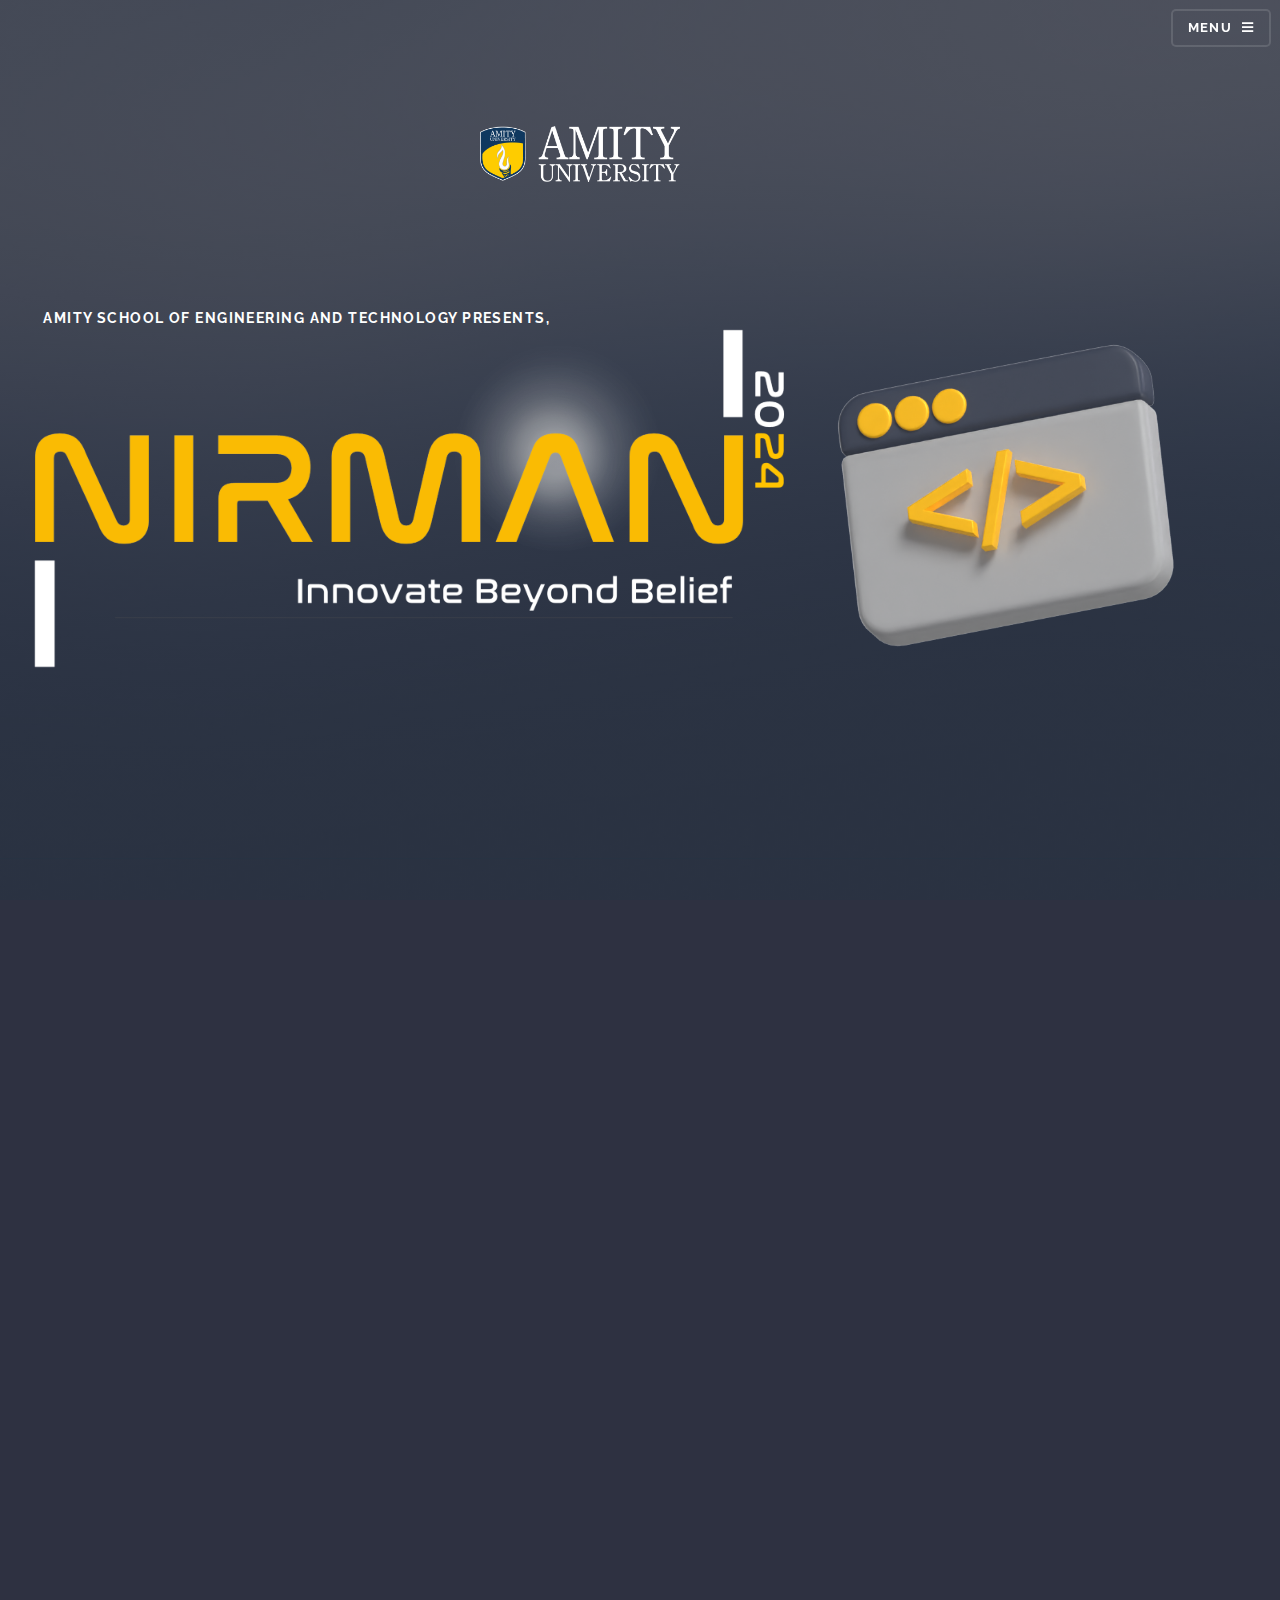
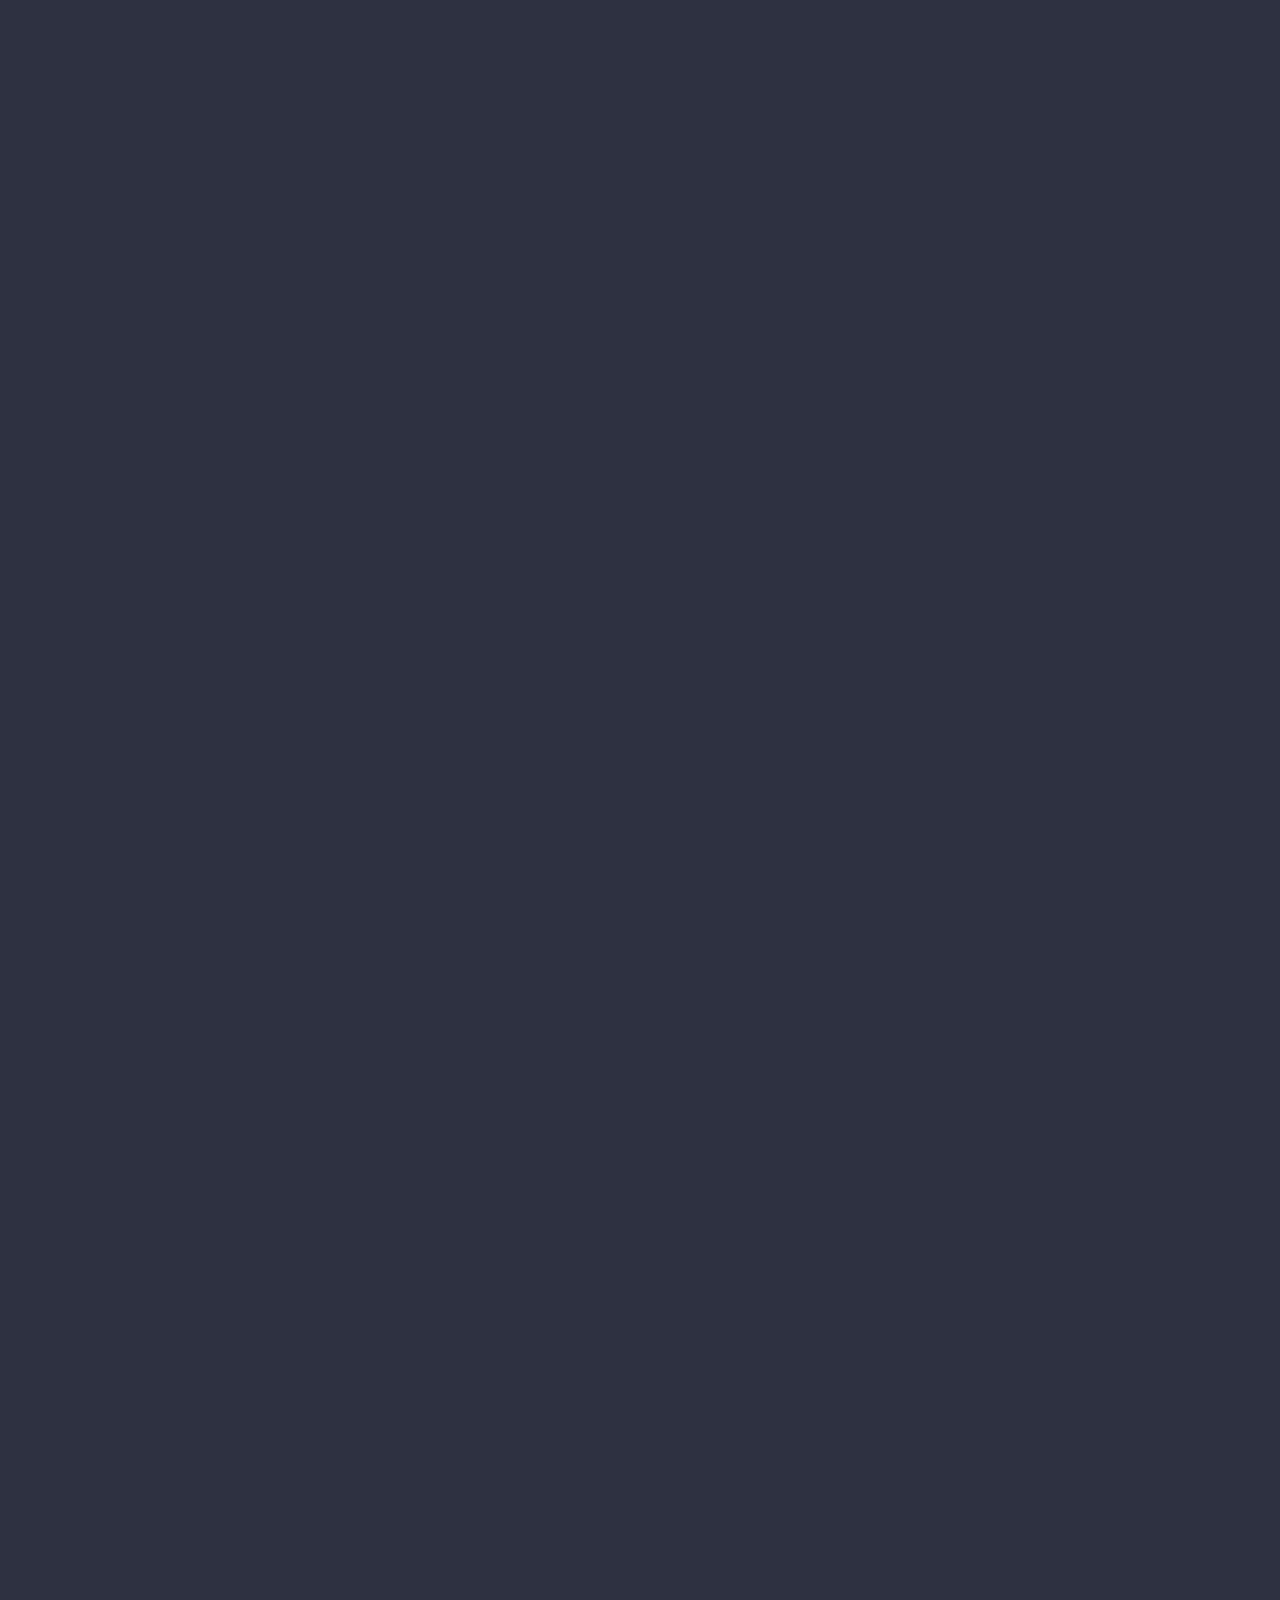
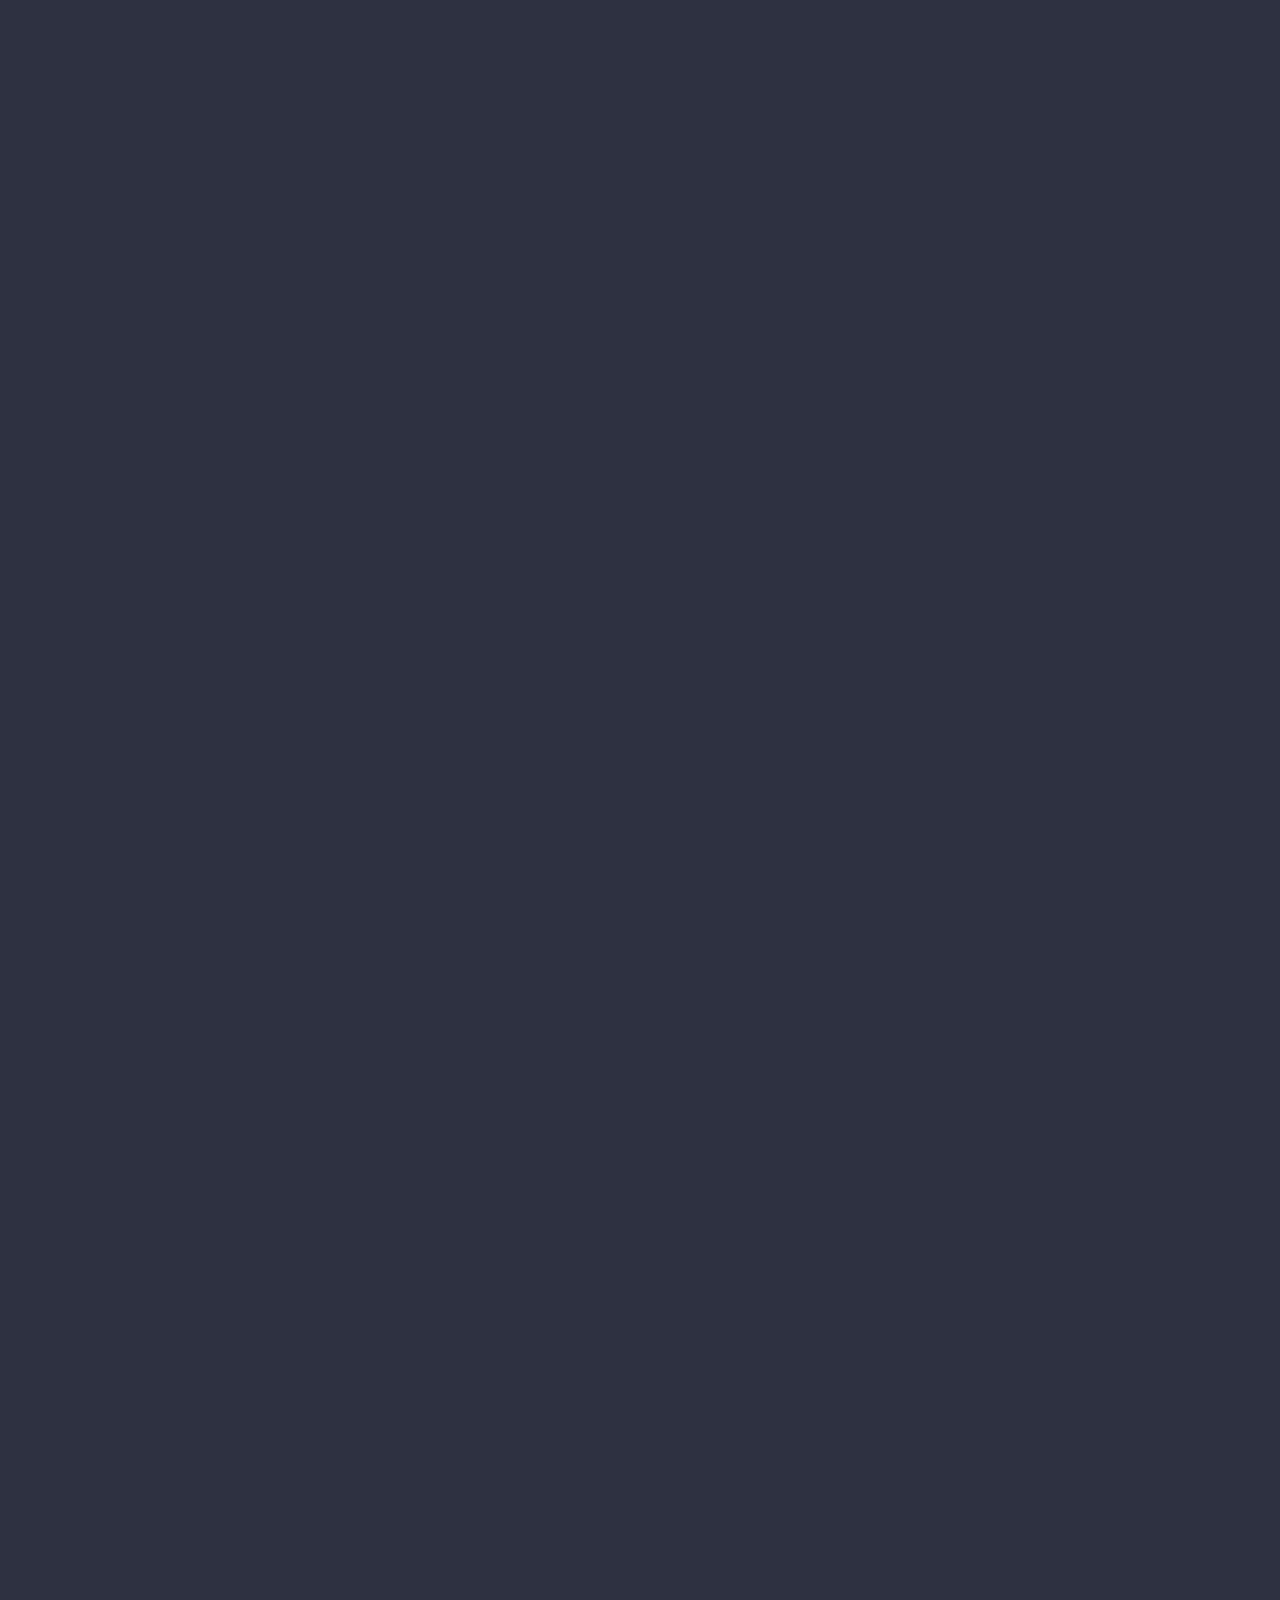
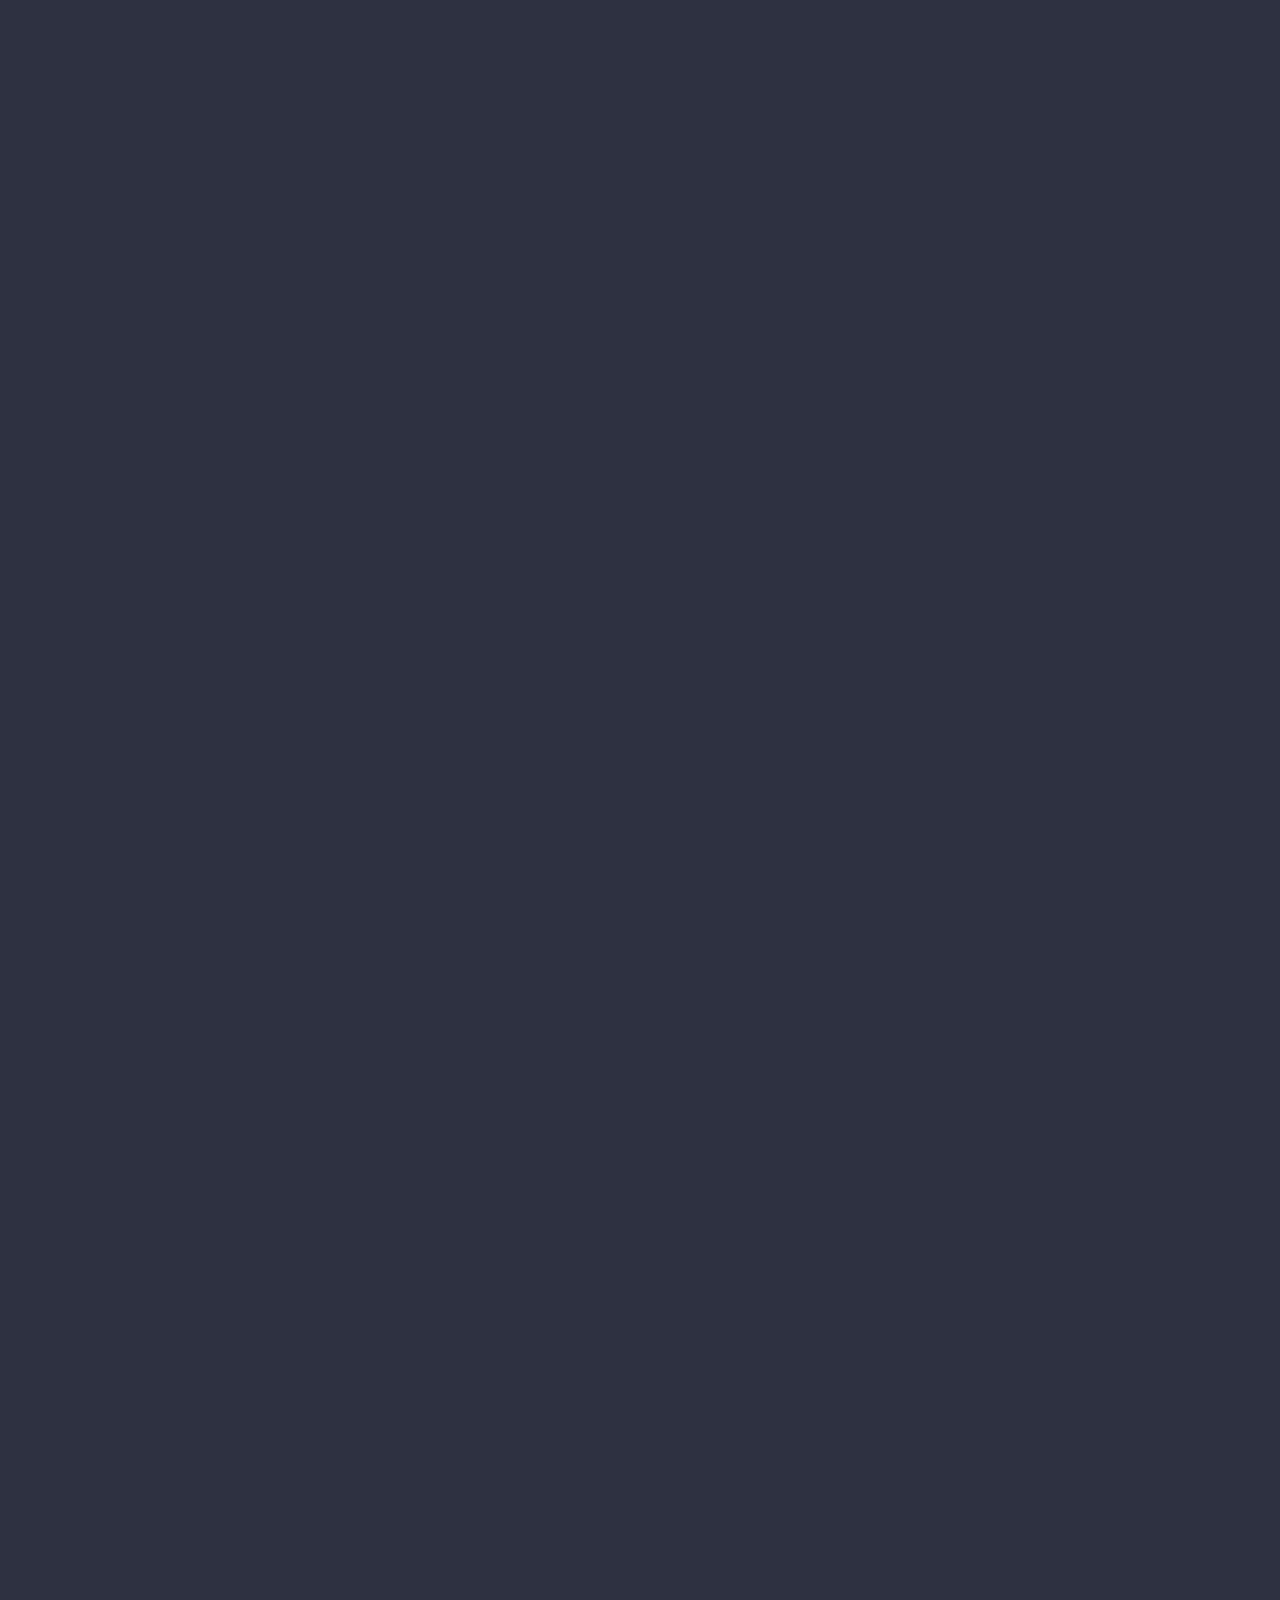
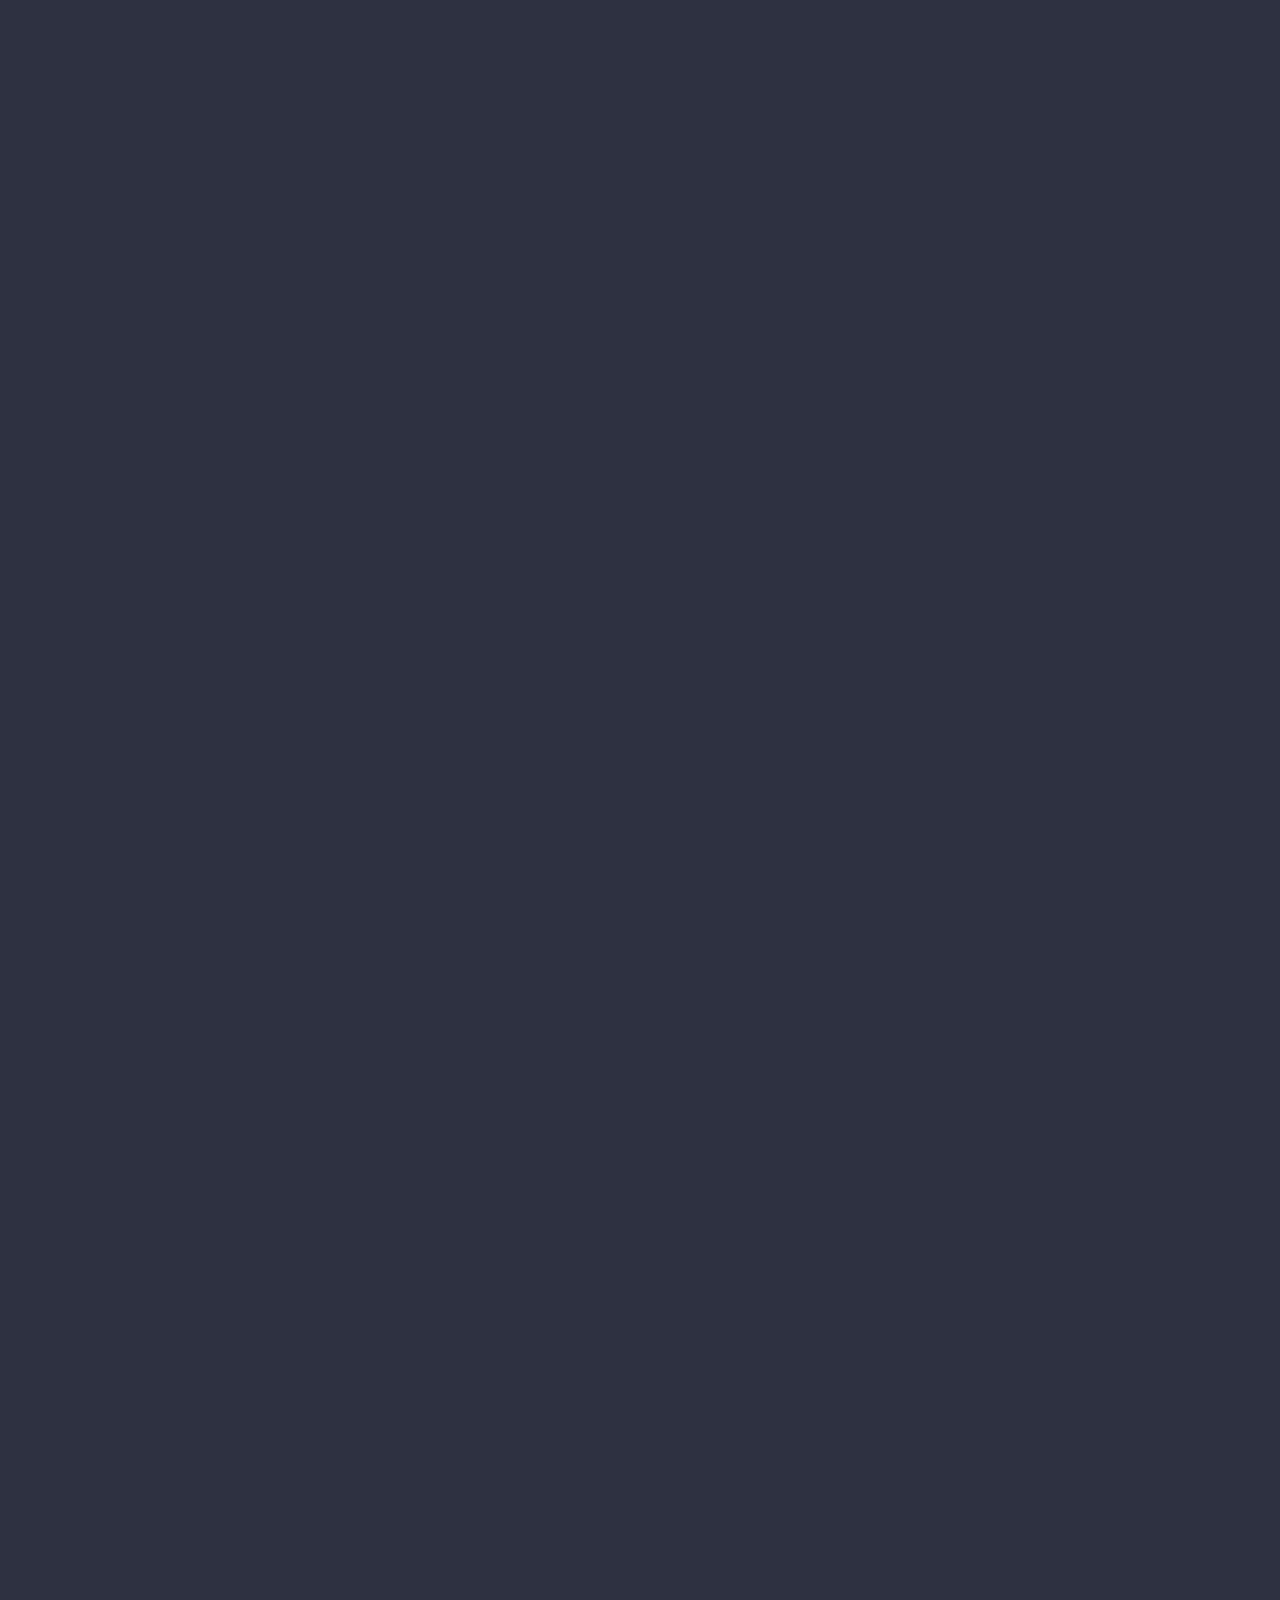
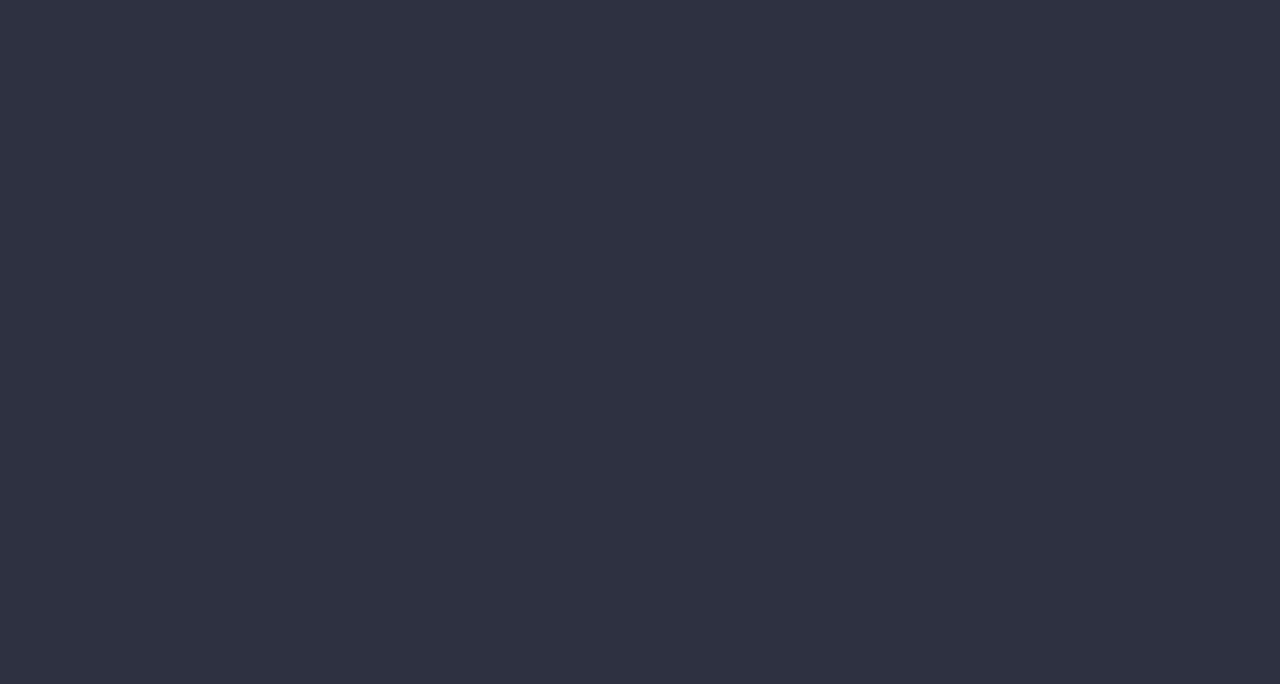
<file: index.html>
<!DOCTYPE HTML>

<html>
	<head>
		<title>Nirman 2024</title>
		<meta charset="utf-8" />
		<link rel="icon" href="nirman_logo_tab.png" type="image/png">
        <link rel="shortcut icon" href="nirman_logo_tab.png" type="image/png">
		<meta name="viewport" content="width=device-width, initial-scale=1, user-scalable=no" />
		<link rel="stylesheet" href="assets/css/main.css" />
		<noscript><link rel="stylesheet" href="assets/css/noscript.css" /></noscript>
		<!-- Add this in your HTML head section -->
<link rel="stylesheet" href="https://cdn.jsdelivr.net/npm/aos@2.3.4/dist/aos.css">
<script src="https://cdn.jsdelivr.net/npm/aos@2.3.4/dist/aos.js"></script>

	</head>
	<body class="is-preload">

		<!-- Page Wrapper -->
			<div id="page-wrapper">

				<!-- Header -->
					<header id="header" class="alt">
						<div class="navlogo"><a href="#" class="image"><img src="nirman_logo_small.png" alt="" /></a></div>
						<nav>
							<a href="#menu">Menu</a>
						</nav>
					</header>
				<!-- Menu -->
					<nav id="menu">
						<div class="inner">
							<h2>Menu</h2>
							<ul class="links">
								<li><a href="index.html">Home</a></li>
								<li><a href="faq.html">FAQ's</a></li>
								<li><a href="guidelines.html">Guidelines</a></li>
								<li><a href="sponsors.html">Sponsors</a></li>
								<!-- <li><a href="#about">About Us</a></li>
								<li><a href="#1">Domains</a></li>
								<li><a href="#timeline">Timeline</a></li>
								<li><a href="#footer">Contact</a></li> -->
							</ul>
							<a href="#" class="close">Close</a>
						</div>
					</nav>

				<!-- Banner -->
				<section id="banner">
					<img src="amilogo.png" alt="Nirman logo" class="amilogo">
					<div class="inner">
					
						<div class="logo">
						<h6>Amity School of Engineering and Technology presents, </h6>
							
							<img src="nirman_logo_big.png" alt="Nirman logo" class="banner-image">

						</div>
						<div class="content">
							<div class="additional-image">
								<img src="images/3d1.png" alt="Additional Image">
							</div>
						</div>
						
					</div>
				</section>
				
					<section id="about" class="wrapper alt style1" data-aos="fade-up">
						<div class="inner">
							<h2 class="title">About Us</h2>
							<p>
								We Are Amity University Maharashtra.
							</p>
							<p>
								Amity University Maharashtra with its future-ready, sprawling campus, a world - class learning infrastructure and over a kilometer long frontage on the Mumbai-Pune Expressway offers a 360 degree career transformational set-up. With its state of the art infrastructure, the campus facilitates all-round growth of students. It also houses world class sports facilities for soccer, cricket, lawn tennis and badminton.
							</p>
							<p>
								There are several well-appointed residential options for students as well as faculty within its premises. Amity University Campus has been designed by a globally renowned US architect who has previously designed Boston and California State University.
							</p>
							<p> This hackathon is organised by Amity School of Engineering and Technology of Amity University Mumbai, in collaboration with Google Developer Student Clubs Amity University Mumbai.</p>
						</div>
					</section>
					<section id="preamble" class="wrapper alt style3" data-aos="fade-up">
						<div class="inner">
							<h2 class="title">What is Nirman? </h2>
							<p>
								Amity University Mumbai's second hackathon, "Nirman Hackathon 2023",
two-day extravaganza brought together over 200 participants from states across India,
uniting bright minds under the overarching themes of traditional web development,
web3, healthcare, smart innovation, and smart city. 
							</p>
							<p>
								The event's success was not just
measured in the completion of coding challenges but also in the sheer dedication,
determination, and tireless efforts demonstrated by participants, mentors, and
coordinators alike. Nirman 23 not only showcased the skill of emerging innovators but
also underscored the impactful role of collaboration in advancing the frontiers of
technology.
							</p>
							<style>
								.gallery-container {
								  width: 80vw;
								  height: 50vmin;
								  display: flex;
								  align-items: center;
								  justify-content: center;
								  gap: 1vmin;
								  margin-top: 20px; /* Adjust the margin as needed */
								}
							
								.gallery-container img {
								  --brightness: 0.75;
								  --grayscale: 1;
								  transition: flex 0.5s, filter 0.5s;
								  height: 100%;
								  cursor: pointer;
								  filter: grayscale(var(--grayscale)) brightness(var(--brightness));
								  object-fit: cover;
								  overflow: hidden;
								  flex: 1;
								}
							
								.gallery-container img:hover {
								  --brightness: 1.15;
								  --grayscale: 0;
								  flex: 6;
								}
							  </style>
							<div class="gallery-container">
								<img src="images/nr1.jpg">
								
								<img src="images/nr2.jpg">
								<img src="images/nr3.jpg">
								<img src="images/nr8.jpg">
								<img src="images/nr4.jpg">
								<img src="images/nr5.jpg">
								
							  </div>
							
						</div>
						
					</section>
					
				<!-- Wrapper -->
					<section id="wrapper" >
						<section id="1" class="wrapper alt spotlight style2" data-aos="fade-up">
							<div class="inner">
								<a href="#" class="image"><img src="images/3d2.png" alt="" /></a>
								<div class="content">
									<h2 class="title">Domains</h2>
									
								</div>
							</div>
						</section>

						<!-- One -->
							<section id="one" class="wrapper spotlight style1" data-aos="fade-up">
								<div class="inner">
									<a href="#" class="image"><img src="images/3d3.png" alt="" /></a>
									<div class="content">
										<h2 class="major"> Web Development</h2>
										<p> Participants in this track will focus on creating innovative and functional web applications. From designing user interfaces to implementing back-end functionalities, teams will have the opportunity to showcase their skills in HTML, CSS, JavaScript, and various web development frameworks.
										</p>
										<!--<a href="#" class="special">Learn more</a>-->
									</div>
								</div>
							</section>

						<!-- Two -->
							<section id="two" class="wrapper alt spotlight style2" data-aos="fade-up">
								<div class="inner">
									<a href="#" class="image"><img src="images/3d4.png" alt="" /></a>
									<div class="content">
										<h2 class="major">Blockchain</h2>
										<p>Explore the exciting world of decentralized technologies. Teams can work on projects related to blockchain applications, smart contracts, decentralized finance (DeFi), or any other innovative use of blockchain technology. This track encourages participants to dive into the decentralized ecosystem and create solutions that leverage the security and transparency of blockchain.
										</p>
										
									</div>
								</div>
							</section>

						<!-- Three -->
	<section id="three" class="wrapper spotlight style3" data-aos="fade-up">
								<div class="inner">
									<a href="#" class="image"><img src="images/3d11.png" alt="" /></a>
									<div class="content">
										<h2 class="major">AI/ML</h2>
										<p>Delve into the realm of artificial intelligence and machine learning. Participants can work on projects ranging from predictive analytics and natural language processing to computer vision and recommendation systems. This track encourages teams to use AI/ML algorithms to solve real-world problems and enhance the capabilities of software applications.</p>
										
									</div>
								</div>
							</section>
                        <!-- Two -->
							<section id="two" class="wrapper alt spotlight style2" data-aos="fade-up">
								<div class="inner">
									<a href="#" class="image"><img src="images/3d12.png" alt="" /></a>
									<div class="content">
										<h2 class="major">App Development</h2>
										<p>Focus on creating mobile applications for various platforms such as iOS or Android. Teams can develop innovative and user-friendly apps that address specific needs or challenges. This track encourages participants to showcase their creativity in mobile app design, functionality, and user experience.</p>
										
									</div>
								</div>
							</section>
								<section id="three" class="wrapper spotlight style3" data-aos="fade-up">
								<div class="inner">
									<a href="#" class="image"><img src="images/3d7.png" alt="" /></a>
									<div class="content">
										<h2 class="major">Open Track</h2>
										<p>For those who want to explore a domain not covered by the predefined tracks, the Open Track allows participants to work on projects of their choice. Whether it's combining elements from different domains, experimenting with emerging technologies, or addressing unique challenges, this track provides the flexibility for participants to bring their diverse ideas to life.</p>
										
									</div>
								</div>
							</section>

						<!-- Three -->
						
							<section id="timeline" class="wrapper alt style1" data-aos="fade-up">
								<div class="inner">
									<h2 class="title">Timeline</h2>
									
										
										<section class="ag-section">
										  <div class="ag-format-container">
											<div class="js-timeline ag-timeline">
											  <div class="js-timeline_line ag-timeline_line">
												<div class="js-timeline_line-progress ag-timeline_line-progress"></div>
											  </div>
											  <div class="ag-timeline_list">
												<div class="js-timeline_item ag-timeline_item">
												  <div class="ag-timeline-card_box">
													<div class="js-timeline-card_point-box ag-timeline-card_point-box">
													  <div class="ag-timeline-card_point">1</div>
													</div>
													<div class="ag-timeline-card_meta-box">
													  <div class="ag-timeline-card_meta">20th March </div>
													</div>
												  </div>
												  <div class="ag-timeline-card_item">
													<div class="ag-timeline-card_inner">
													
													  <div class="ag-timeline-card_info">
														<div class="ag-timeline-card_title">20th March </div>
														<div class="ag-timeline-card_desc">
															<h3>registration and check in
															</h3>
																																 
														</div>
													
													  </div>
													  
													</div>
													<div class="ag-timeline-card_arrow"></div>
												  </div>
												  
												</div>
									  
												<div class="js-timeline_item ag-timeline_item">
												  <div class="ag-timeline-card_box">
													<div class="ag-timeline-card_meta-box">
													  <div class="ag-timeline-card_meta"> </div>
													</div>
													<div class="js-timeline-card_point-box ag-timeline-card_point-box">
													  <div class="ag-timeline-card_point">2</div>
													</div>
												  </div>
												  <div class="ag-timeline-card_item">
													<div class="ag-timeline-card_inner">
													  
													  <div class="ag-timeline-card_info">
														<div class="ag-timeline-card_title"></div>
														<div class="ag-timeline-card_desc">
														<h3> inauguration ceremony and explanation of guidelines</h3>
															 
																																						
														</div>
													  </div>
													</div>
													<div class="ag-timeline-card_arrow"></div>
												  </div>
												</div>
									  
												<div class="js-timeline_item ag-timeline_item">
												  <div class="ag-timeline-card_box">
													<div class="js-timeline-card_point-box ag-timeline-card_point-box">
													  <div class="ag-timeline-card_point">3</div>
													</div>
													<div class="ag-timeline-card_meta-box">
													  <div class="ag-timeline-card_meta"></div>
													</div>
												  </div>
												  <div class="ag-timeline-card_item">
													<div class="ag-timeline-card_inner">
													 
													  <div class="ag-timeline-card_info">
														<div class="ag-timeline-card_title"></div>
														<div class="ag-timeline-card_desc">
															<h3>  allocation of workplaces to participants

															</h3>
																
														</div>
													  </div>
													</div>
													<div class="ag-timeline-card_arrow"></div>
												  </div>
												</div>
									  
												<div class="js-timeline_item ag-timeline_item">
												  <div class="ag-timeline-card_box">
													<div class="ag-timeline-card_meta-box">
													  <div class="ag-timeline-card_meta"></div>
													</div>
													<div class="js-timeline-card_point-box ag-timeline-card_point-box">
													  <div class="ag-timeline-card_point">4</div>
													</div>
												  </div>
												  <div class="ag-timeline-card_item">
													<div class="ag-timeline-card_inner">
													 
													  <div class="ag-timeline-card_info">
														<div class="ag-timeline-card_title"></div>
														<div class="ag-timeline-card_desc">
															<h3> First judging phase 
															</h3>
															
															<ul> 
															   <li>Participants understand the problem statement </li>										
														   </ul>	
														</div>
													  </div>
													</div>
													<div class="ag-timeline-card_arrow"></div>
												  </div>
												</div>
									  
												<div class="js-timeline_item ag-timeline_item">
												  <div class="ag-timeline-card_box">
													<div class="js-timeline-card_point-box ag-timeline-card_point-box">
													  <div class="ag-timeline-card_point">5</div>
													</div>
													<div class="ag-timeline-card_meta-box">
													  <div class="ag-timeline-card_meta">21st March</div>
													</div>
												  </div>
												  <div class="ag-timeline-card_item">
													<div class="ag-timeline-card_inner">
													
													  <div class="ag-timeline-card_info">
														<div class="ag-timeline-card_title">21st March</div>
														<div class="ag-timeline-card_desc">
															<h3>Seminar</h3>
															
															<ul> 
															   <li> Sponsors may conduct a speaker session with
																the participating teams during the hackathon
																</li>								
														   </ul>
														</div>
													  </div>
													</div>
													<div class="ag-timeline-card_arrow"></div>
												  </div>
												</div>	
												<div class="js-timeline_item ag-timeline_item">
													<div class="ag-timeline-card_box">
													  <div class="js-timeline-card_point-box ag-timeline-card_point-box">
														<div class="ag-timeline-card_point">6</div>
													  </div>
													  <div class="ag-timeline-card_meta-box">
														<div class="ag-timeline-card_meta"></div>
													  </div>
													</div>
													<div class="ag-timeline-card_item">
													  <div class="ag-timeline-card_inner">
													  
														<div class="ag-timeline-card_info">
														  <div class="ag-timeline-card_title"></div>
														  <div class="ag-timeline-card_desc">
															  <h3>second judging phase</h3>
															  
															  <ul> 
																 <li> Progress of participants is verified.
																  </li>								
															 </ul>
														  </div>
														</div>
													  </div>
													  <div class="ag-timeline-card_arrow"></div>
													</div>
												  </div>	
												<div class="js-timeline_item ag-timeline_item">
													<div class="ag-timeline-card_box">
													 
													  <div class="js-timeline-card_point-box ag-timeline-card_point-box">
														<div class="ag-timeline-card_point">7</div>
													  </div>
													  <div class="ag-timeline-card_meta-box">
														<div class="ag-timeline-card_meta">22nd March</div>
													  </div>
													</div>
													<div class="ag-timeline-card_item">
													  <div class="ag-timeline-card_inner">
													   
														<div class="ag-timeline-card_info">
														  <div class="ag-timeline-card_title">22nd March</div>
														  <div class="ag-timeline-card_desc">
															  <h3> Presentations and third judging phase 
															  </h3>
															  
															  <ul> 
																 <li>Final judgement is done after which the participants will wait for the decision. </li>										
															 </ul>	
														  </div>
														</div>
													  </div>
													  <div class="ag-timeline-card_arrow"></div>
													</div>
													
										      	</div>  
												<div class="js-timeline_item ag-timeline_item">
													<div class="ag-timeline-card_box">
													  <div class="js-timeline-card_point-box ag-timeline-card_point-box">
														<div class="ag-timeline-card_point">8</div>
													  </div>
													  <div class="ag-timeline-card_meta-box">
														<div class="ag-timeline-card_meta"></div>
													  </div>
													</div>
													<div class="ag-timeline-card_item">
													  <div class="ag-timeline-card_inner">
													   
														<div class="ag-timeline-card_info">
														  <div class="ag-timeline-card_title"></div>
														  <div class="ag-timeline-card_desc">
															  <h3>  judging process

  
															  </h3>
																  
														  </div>
														</div>
													  </div>
													  <div class="ag-timeline-card_arrow"></div>
													</div>
												</div>
												  <div class="js-timeline_item ag-timeline_item">
													<div class="ag-timeline-card_box">
													  <div class="ag-timeline-card_meta-box">
														<div class="ag-timeline-card_meta"></div>
													  </div>
													  <div class="js-timeline-card_point-box ag-timeline-card_point-box">
														<div class="ag-timeline-card_point">9</div>
													  </div>
													</div>
													<div class="ag-timeline-card_item">
													  <div class="ag-timeline-card_inner">
													   
														<div class="ag-timeline-card_info">
														  <div class="ag-timeline-card_title"></div>
														  <div class="ag-timeline-card_desc">
															  <h3> closing ceremony and felicitation
															  </h3>
															
														  </div>
														</div>
													  </div>
													  <div class="ag-timeline-card_arrow"></div>
													</div>
												  </div>
												  
											  </div>
											</div>
										  </div>
										</section>
									  </div>
								</div>
							</section>
						<!-- Four
							<section id="four" class="wrapper alt style1" data-aos="fade-up">
								<div class="inner">
									<h2 class="major">Vitae phasellus</h2>
									<p>Cras mattis ante fermentum, malesuada neque vitae, eleifend erat. Phasellus non pulvinar erat. Fusce tincidunt, nisl eget mattis egestas, purus ipsum consequat orci, sit amet lobortis lorem lacus in tellus. Sed ac elementum arcu. Quisque placerat auctor laoreet.</p>
									<section class="features">
										<article>
											<a href="#" class="image"><img src="images/pic04.jpg" alt="" /></a>
											<h3 class="major">Sed feugiat lorem</h3>
											<p>Lorem ipsum dolor sit amet, consectetur adipiscing vehicula id nulla dignissim dapibus ultrices.</p>
											<a href="#" class="special">Learn more</a>
										</article>
										<article>
											<a href="#" class="image"><img src="images/pic05.jpg" alt="" /></a>
											<h3 class="major">Nisl placerat</h3>
											<p>Lorem ipsum dolor sit amet, consectetur adipiscing vehicula id nulla dignissim dapibus ultrices.</p>
											<a href="#" class="special">Learn more</a>
										</article>
										<article>
											<a href="#" class="image"><img src="images/pic06.jpg" alt="" /></a>
											<h3 class="major">Ante fermentum</h3>
											<p>Lorem ipsum dolor sit amet, consectetur adipiscing vehicula id nulla dignissim dapibus ultrices.</p>
											<a href="#" class="special">Learn more</a>
										</article>
										<article>
											<a href="#" class="image"><img src="images/pic07.jpg" alt="" /></a>
											<h3 class="major">Fusce consequat</h3>
											<p>Lorem ipsum dolor sit amet, consectetur adipiscing vehicula id nulla dignissim dapibus ultrices.</p>
											<a href="#" class="special">Learn more</a>
										</article>
									</section>
									<ul class="actions">
										<li><a href="#" class="button">Browse All</a></li>
									</ul>
								</div>
							</section>3
 -->
 <section id="footer" data-aos="fade-up">
	<div class="inner">
		<h2 class="major" data-aos="fade-up" >Get in touch</h2>
		<a href="index.html" class="image" data-aos="fade-up"><img src="nirman_logo_medium.png" data-aos="fade-up" alt="" /></a>
		<p data-aos="fade-up">Contact for futher information. </p>
		<!-- 
		<form method="post" action="#">
			<div class="fields">
				<div class="field">
					<label for="name">Name</label>
					<input type="text" name="name" id="name" />
				</div>
				<div class="field">
					<label for="email">Email</label>
					<input type="email" name="email" id="email" />
				</div>
				<div class="field">
					<label for="message">Message</label>
					<textarea name="message" id="message" rows="4"></textarea>
				</div>
			</div>
			<ul class="actions">
				<li><input type="submit" value="Send Message" /></li>
			</ul>
		</form> Footer -->
		<ul class="contact" data-aos="fade-up">
			<li class="icon solid fa-home" data-aos="fade-up">
				Pune Expressway, <br />
				Bhatan, Post - Somathne, Panvel, <br />
				 Mumbai. Maharashtra - 410206
			</li>
			</ul>
			<div class="contact" data-aos="fade-up"> 
			<h3>Student Coordinators</h3>
			<ul>
			<li class="icon solid fa-user"> Asbaa Esmail Thakur </li>
			<li class="icon solid fa-phone"> +91 84548 42121</li>
			<li class="icon solid fa-envelope"><a href="#"> asbaa.thakur@s.amity.edu</a></li>
			<!-- 
			<li class="icon brands fa-twitter"><a href="#">twitter.com/untitled-tld</a></li>
			<li class="icon brands fa-facebook-f"><a href="#">facebook.com/untitled-tld</a></li>
			<li class="icon brands fa-instagram"><a href="#">instagram.com/untitled-tld</a></li>  -->
		</ul>
		<ul>
			<li class="icon solid fa-user"> Dhananjay Joshi  </li>
			<li class="icon solid fa-phone"> +91 88501 77430</li>
			<li class="icon solid fa-envelope"><a href="#"> dhananjay.joshi@s.amity.edu</a></li>
			<!-- 
			<li class="icon brands fa-twitter"><a href="#">twitter.com/untitled-tld</a></li>
			<li class="icon brands fa-facebook-f"><a href="#">facebook.com/untitled-tld</a></li>
			<li class="icon brands fa-instagram"><a href="#">instagram.com/untitled-tld</a></li>  -->
		   </ul>
		   <h3>Faculty Coordinators</h3>
		<ul >
		<li class="icon solid fa-user"> Prof. (Dr.) Deepa Parasar </li>
		<li class="icon solid fa-phone"> +91 99200 74110</li>
		<li class="icon solid fa-envelope"><a href="#"> dparasar@mum.amity.edu </a></li>
		<!-- 
		<li class="icon brands fa-twitter"><a href="#">twitter.com/untitled-tld</a></li>
		<li class="icon brands fa-facebook-f"><a href="#">facebook.com/untitled-tld</a></li>
		<li class="icon brands fa-instagram"><a href="#">instagram.com/untitled-tld</a></li>  -->
	 </ul>
	
	 </div>
	 <!--  <p style="text-align: center; font-weight: bold;">Organised By</p>

	 <p data-aos="fade-up">Amity School of Engineering and Technology in association with
		Google Developer Student Clubs Amity University Mumbai</p>-->
	
	 <div class="contact" data-aos="fade-up"> 
		
    </div>		
		<ul class="copyright">
			<li>&copy;Copyright 2024 Nirman All Rights Reserved by GDSC AUM </li><li> Website by: <a href="https://www.linkedin.com/in/roshni-sahoo-034427229/">Roshni Sahoo</a></li>
		</ul>
	</div>
</section>
			

		<!-- Scripts -->
			<script src="assets/js/jquery.min.js"></script>
			<script src="assets/js/jquery.scrollex.min.js"></script>
			<script src="assets/js/browser.min.js"></script>
			<script src="assets/js/breakpoints.min.js"></script>
			<script src="assets/js/util.js"></script>
			<script src="assets/js/main.js"></script>
			<script src="assets/js/timeline.js"></script>

			<script>
				function toggleText() {
				  var additionalText = document.getElementById('additionalText');
				  additionalText.style.display = (additionalText.style.display === 'none') ? 'block' : 'none';
				}
			  </script>
            <!-- Add this in your HTML body section -->
<script>
    AOS.init();
</script>

	</body>
</html>
</file>
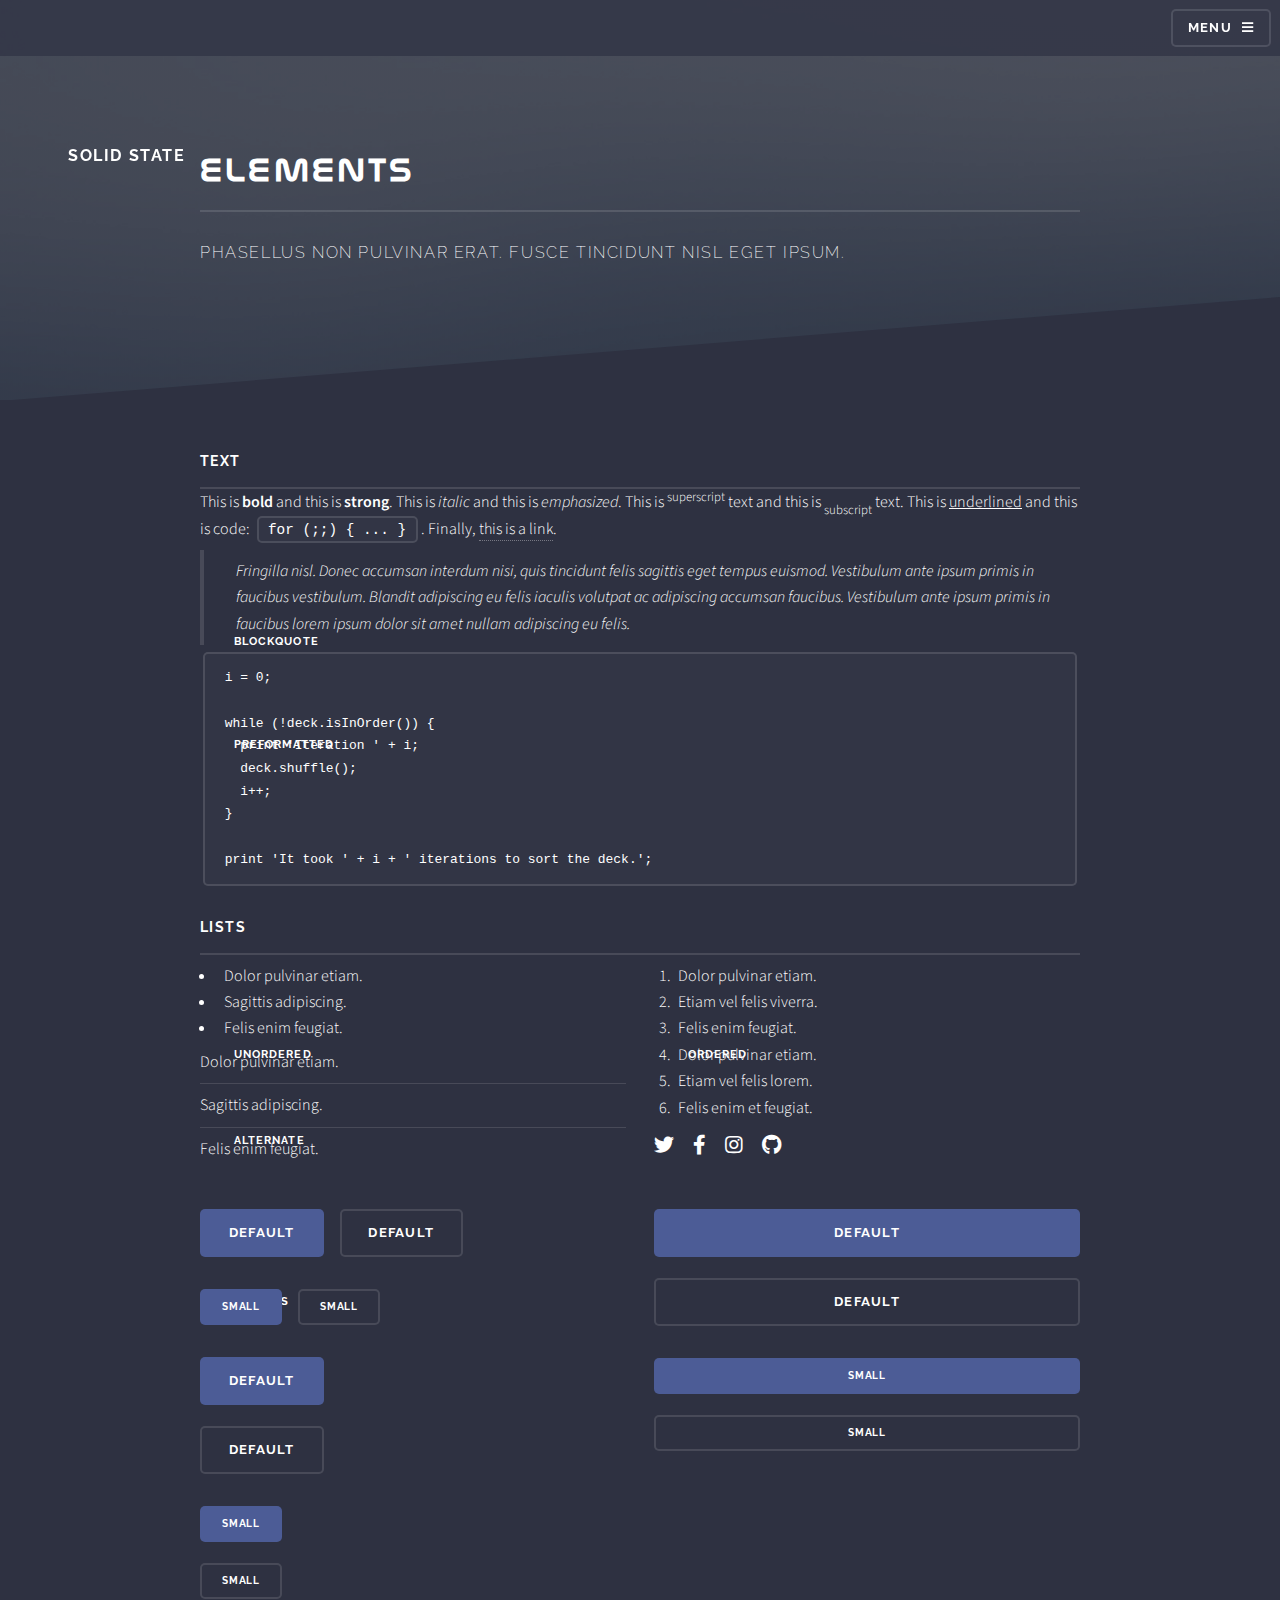
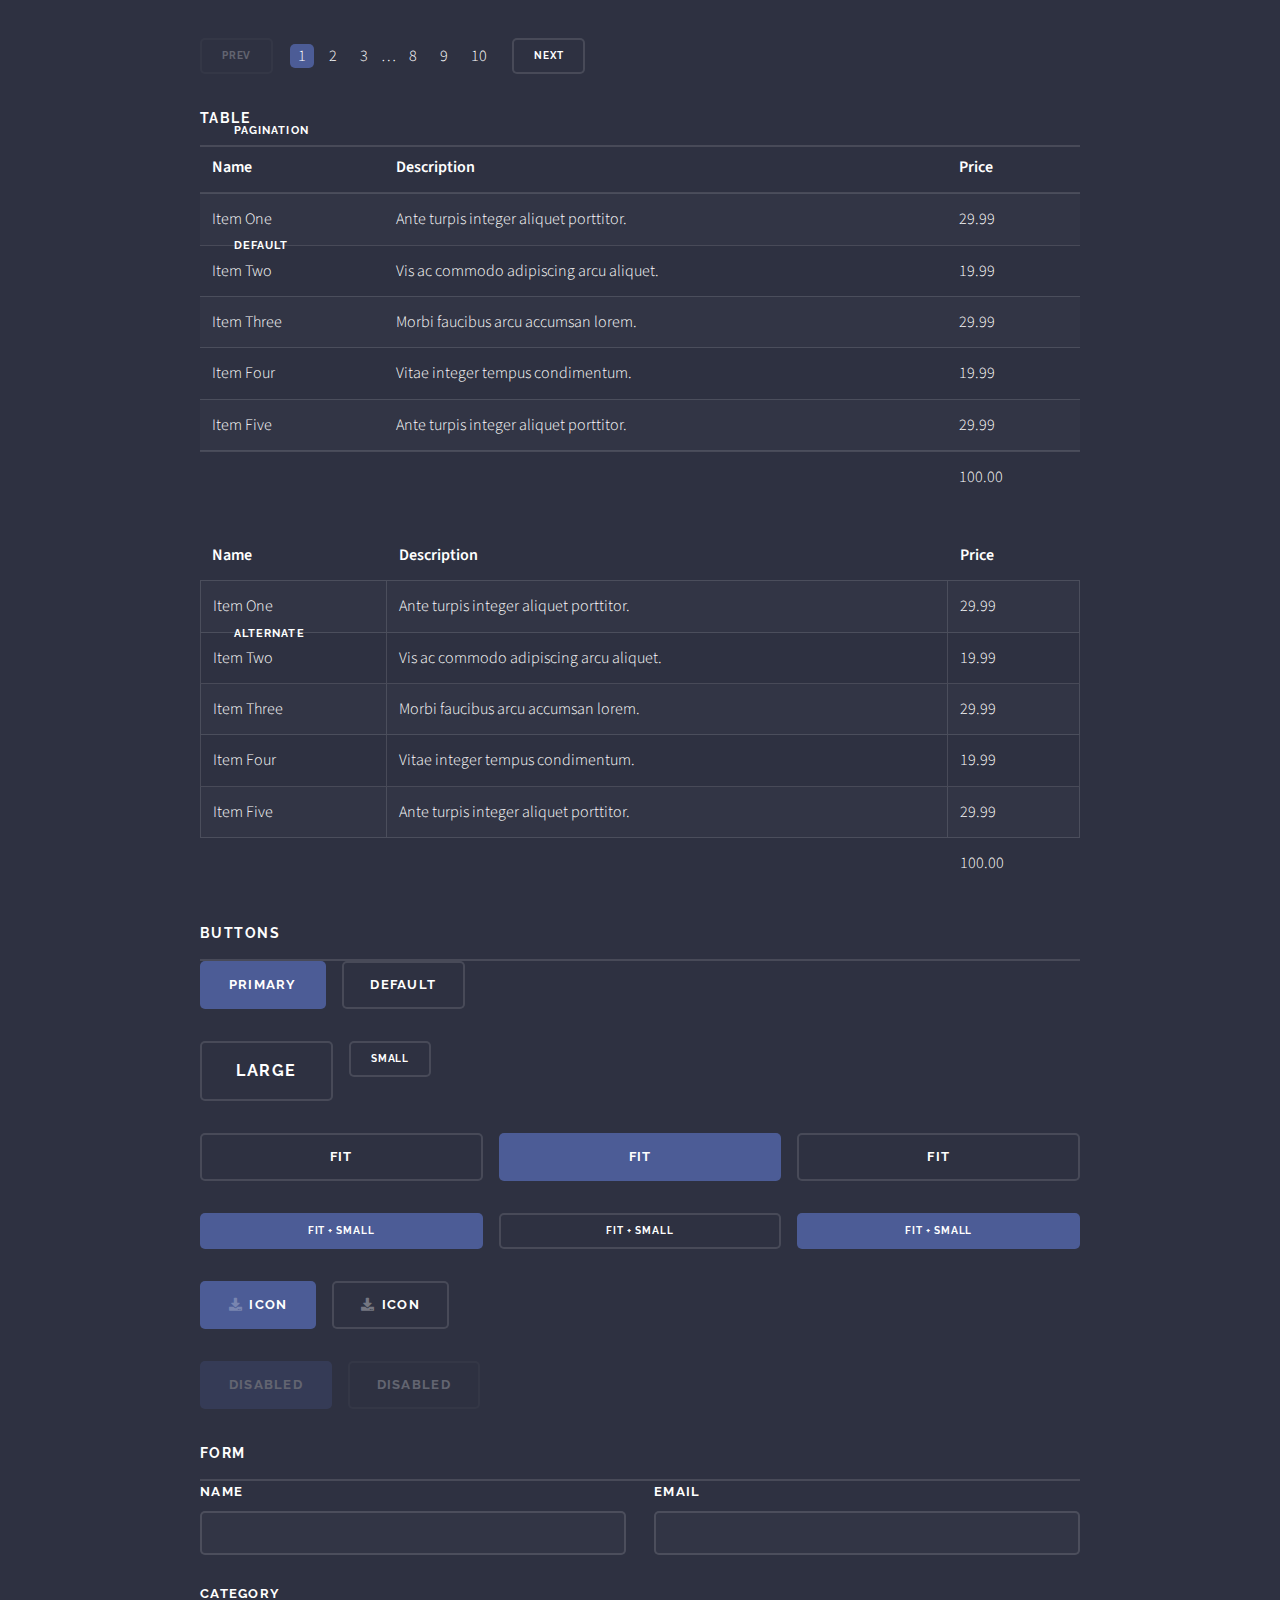
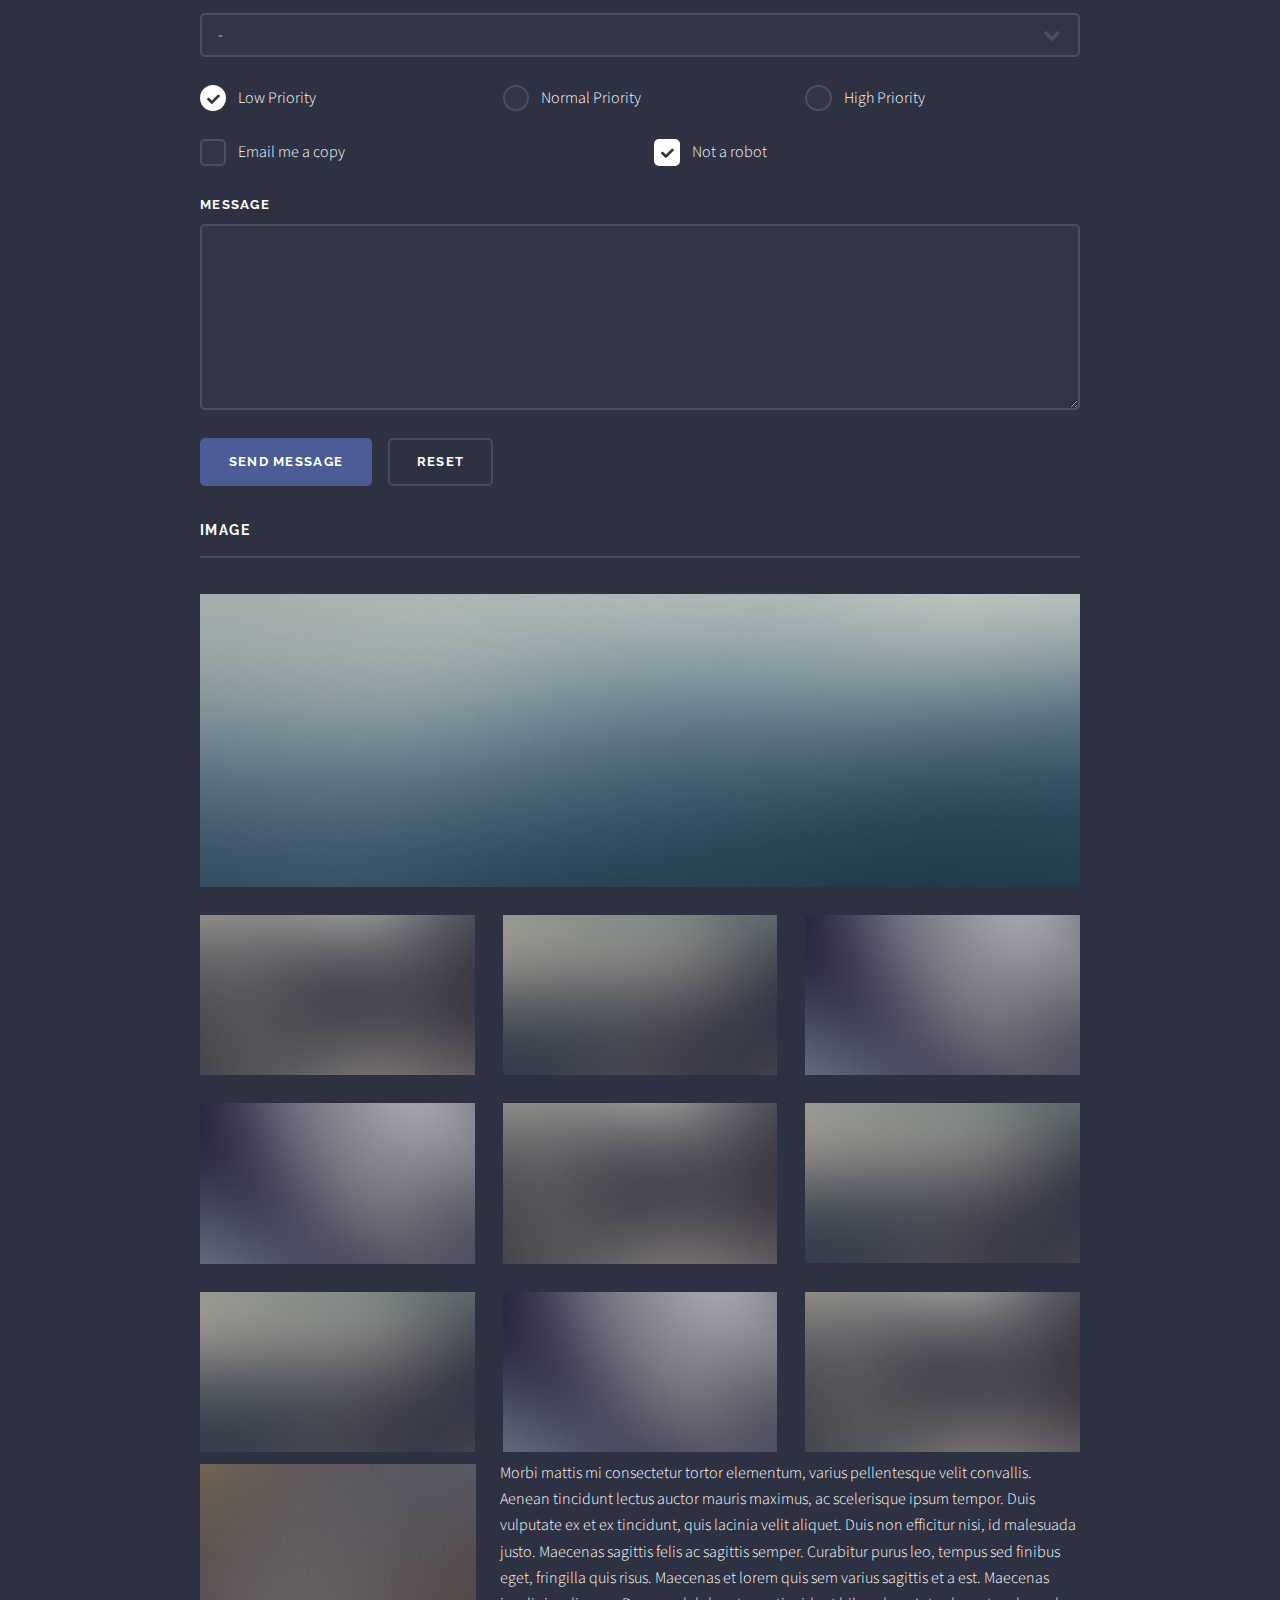
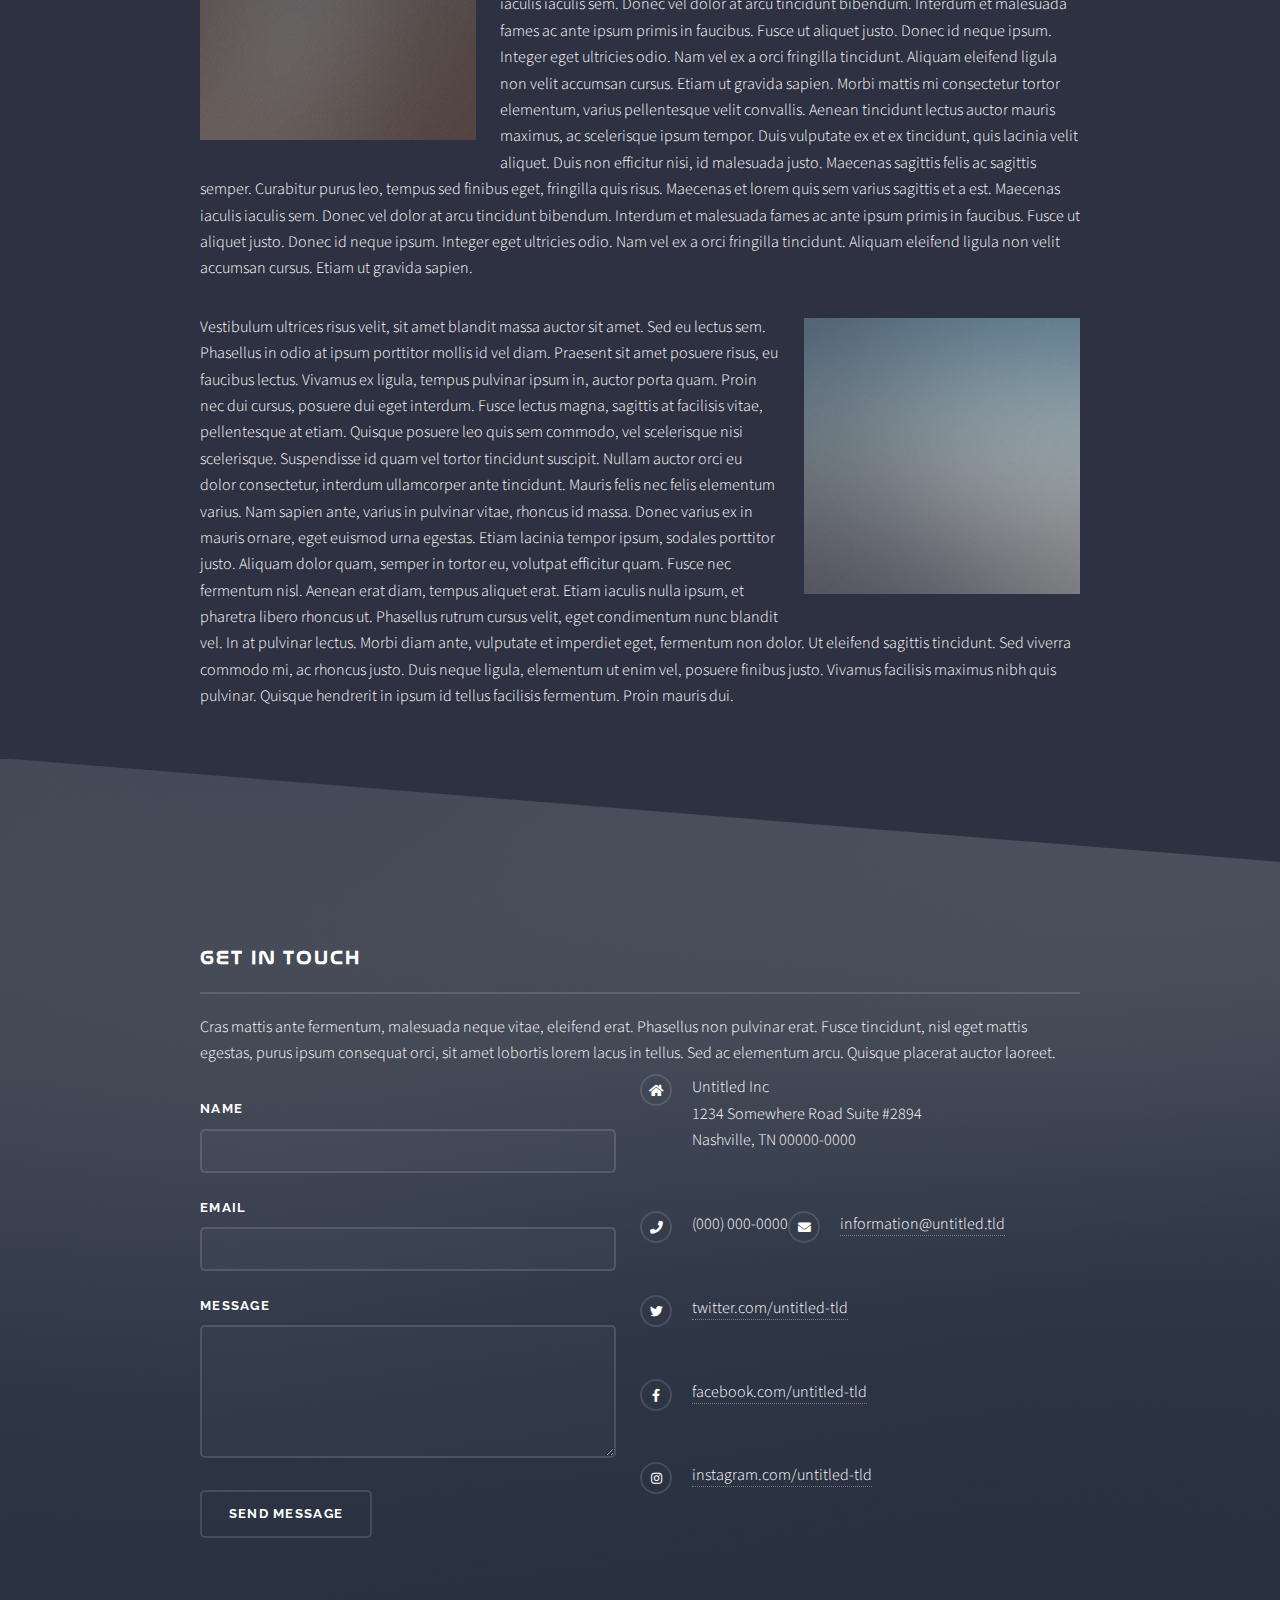
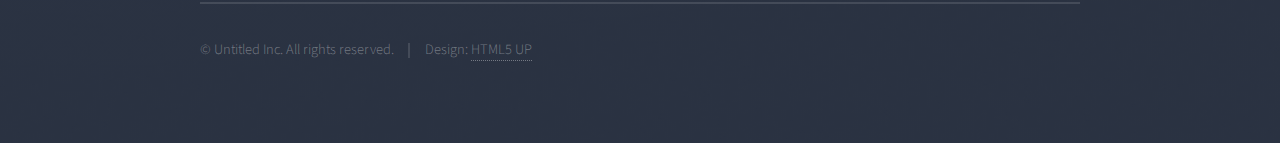
<file: elements.html>
<!DOCTYPE HTML>
<!--
	Solid State by HTML5 UP
	html5up.net | @ajlkn
	Free for personal and commercial use under the CCA 3.0 license (html5up.net/license)
-->
<html>
	<head>
		<title>Elements - Solid State by HTML5 UP</title>
		<meta charset="utf-8" />
		<meta name="viewport" content="width=device-width, initial-scale=1, user-scalable=no" />
		<link rel="stylesheet" href="assets/css/main.css" />
		<noscript><link rel="stylesheet" href="assets/css/noscript.css" /></noscript>
	</head>
	<body class="is-preload">	

		<!-- Page Wrapper -->
			<div id="page-wrapper">

				<!-- Header -->
					<header id="header">
						<h1><a href="index.html">Solid State</a></h1>
						<nav>
							<a href="#menu">Menu</a>
						</nav>
					</header>

				<!-- Menu -->
					<nav id="menu">
						<div class="inner">
							<h2>Menu</h2>
							<ul class="links">
								<li><a href="index.html">Home</a></li>
								<li><a href="generic.html">Generic</a></li>
								<li><a href="elements.html">Elements</a></li>
								<li><a href="#">Log In</a></li>
								<li><a href="#">Sign Up</a></li>
							</ul>
							<a href="#" class="close">Close</a>
						</div>
					</nav>

				<!-- Wrapper -->
					<section id="wrapper">
						<header>
							<div class="inner">
								<h2>Elements</h2>
								<p>Phasellus non pulvinar erat. Fusce tincidunt nisl eget ipsum.</p>
							</div>
						</header>

						<!-- Content -->
							<div class="wrapper">
								<div class="inner">

									<section>
										<h3 class="major">Text</h3>
										<p>This is <b>bold</b> and this is <strong>strong</strong>. This is <i>italic</i> and this is <em>emphasized</em>.
										This is <sup>superscript</sup> text and this is <sub>subscript</sub> text.
										This is <u>underlined</u> and this is code: <code>for (;;) { ... }</code>. Finally, <a href="#">this is a link</a>.</p>
										<h4>Blockquote</h4>
										<blockquote>Fringilla nisl. Donec accumsan interdum nisi, quis tincidunt felis sagittis eget tempus euismod. Vestibulum ante ipsum primis in faucibus vestibulum. Blandit adipiscing eu felis iaculis volutpat ac adipiscing accumsan faucibus. Vestibulum ante ipsum primis in faucibus lorem ipsum dolor sit amet nullam adipiscing eu felis.</blockquote>
										<h4>Preformatted</h4>
										<pre><code>i = 0;

while (!deck.isInOrder()) {
  print 'Iteration ' + i;
  deck.shuffle();
  i++;
}

print 'It took ' + i + ' iterations to sort the deck.';</code></pre>
									</section>

									<section>
										<h3 class="major">Lists</h3>
										<div class="row">
											<div class="col-6 col-12-medium">
												<h4>Unordered</h4>
												<ul>
													<li>Dolor pulvinar etiam.</li>
													<li>Sagittis adipiscing.</li>
													<li>Felis enim feugiat.</li>
												</ul>
												<h4>Alternate</h4>
												<ul class="alt">
													<li>Dolor pulvinar etiam.</li>
													<li>Sagittis adipiscing.</li>
													<li>Felis enim feugiat.</li>
												</ul>
											</div>
											<div class="col-6 col-12-medium">
												<h4>Ordered</h4>
												<ol>
													<li>Dolor pulvinar etiam.</li>
													<li>Etiam vel felis viverra.</li>
													<li>Felis enim feugiat.</li>
													<li>Dolor pulvinar etiam.</li>
													<li>Etiam vel felis lorem.</li>
													<li>Felis enim et feugiat.</li>
												</ol>
												<h4>Icons</h4>
												<ul class="icons">
													<li><a href="#" class="icon brands fa-twitter"><span class="label">Twitter</span></a></li>
													<li><a href="#" class="icon brands fa-facebook-f"><span class="label">Facebook</span></a></li>
													<li><a href="#" class="icon brands fa-instagram"><span class="label">Instagram</span></a></li>
													<li><a href="#" class="icon brands fa-github"><span class="label">Github</span></a></li>
												</ul>
											</div>
										</div>
										<h4>Actions</h4>
										<div class="row">
											<div class="col-6 col-12-medium">
												<ul class="actions">
													<li><a href="#" class="button primary">Default</a></li>
													<li><a href="#" class="button">Default</a></li>
												</ul>
												<ul class="actions small">
													<li><a href="#" class="button primary small">Small</a></li>
													<li><a href="#" class="button small">Small</a></li>
												</ul>
												<ul class="actions stacked">
													<li><a href="#" class="button primary">Default</a></li>
													<li><a href="#" class="button">Default</a></li>
												</ul>
												<ul class="actions stacked small">
													<li><a href="#" class="button primary small">Small</a></li>
													<li><a href="#" class="button small">Small</a></li>
												</ul>
											</div>
											<div class="col-6 col-12-medium">
												<ul class="actions stacked">
													<li><a href="#" class="button primary fit">Default</a></li>
													<li><a href="#" class="button fit">Default</a></li>
												</ul>
												<ul class="actions stacked small">
													<li><a href="#" class="button primary small fit">Small</a></li>
													<li><a href="#" class="button small fit">Small</a></li>
												</ul>
											</div>
										</div>
										<h4>Pagination</h4>
										<ul class="pagination">
											<li><span class="button small disabled">Prev</span></li>
											<li><a href="#" class="page active">1</a></li>
											<li><a href="#" class="page">2</a></li>
											<li><a href="#" class="page">3</a></li>
											<li><span>&hellip;</span></li>
											<li><a href="#" class="page">8</a></li>
											<li><a href="#" class="page">9</a></li>
											<li><a href="#" class="page">10</a></li>
											<li><a href="#" class="button small">Next</a></li>
										</ul>
									</section>

									<section>
										<h3 class="major">Table</h3>
										<h4>Default</h4>
										<div class="table-wrapper">
											<table>
												<thead>
													<tr>
														<th>Name</th>
														<th>Description</th>
														<th>Price</th>
													</tr>
												</thead>
												<tbody>
													<tr>
														<td>Item One</td>
														<td>Ante turpis integer aliquet porttitor.</td>
														<td>29.99</td>
													</tr>
													<tr>
														<td>Item Two</td>
														<td>Vis ac commodo adipiscing arcu aliquet.</td>
														<td>19.99</td>
													</tr>
													<tr>
														<td>Item Three</td>
														<td> Morbi faucibus arcu accumsan lorem.</td>
														<td>29.99</td>
													</tr>
													<tr>
														<td>Item Four</td>
														<td>Vitae integer tempus condimentum.</td>
														<td>19.99</td>
													</tr>
													<tr>
														<td>Item Five</td>
														<td>Ante turpis integer aliquet porttitor.</td>
														<td>29.99</td>
													</tr>
												</tbody>
												<tfoot>
													<tr>
														<td colspan="2"></td>
														<td>100.00</td>
													</tr>
												</tfoot>
											</table>
										</div>

										<h4>Alternate</h4>
										<div class="table-wrapper">
											<table class="alt">
												<thead>
													<tr>
														<th>Name</th>
														<th>Description</th>
														<th>Price</th>
													</tr>
												</thead>
												<tbody>
													<tr>
														<td>Item One</td>
														<td>Ante turpis integer aliquet porttitor.</td>
														<td>29.99</td>
													</tr>
													<tr>
														<td>Item Two</td>
														<td>Vis ac commodo adipiscing arcu aliquet.</td>
														<td>19.99</td>
													</tr>
													<tr>
														<td>Item Three</td>
														<td> Morbi faucibus arcu accumsan lorem.</td>
														<td>29.99</td>
													</tr>
													<tr>
														<td>Item Four</td>
														<td>Vitae integer tempus condimentum.</td>
														<td>19.99</td>
													</tr>
													<tr>
														<td>Item Five</td>
														<td>Ante turpis integer aliquet porttitor.</td>
														<td>29.99</td>
													</tr>
												</tbody>
												<tfoot>
													<tr>
														<td colspan="2"></td>
														<td>100.00</td>
													</tr>
												</tfoot>
											</table>
										</div>
									</section>

									<section>
										<h3 class="major">Buttons</h3>
										<ul class="actions">
											<li><a href="#" class="button primary">Primary</a></li>
											<li><a href="#" class="button">Default</a></li>
										</ul>
										<ul class="actions">
											<li><a href="#" class="button large">Large</a></li>
											<li><a href="#" class="button small">Small</a></li>
										</ul>
										<ul class="actions fit">
											<li><a href="#" class="button fit">Fit</a></li>
											<li><a href="#" class="button primary fit">Fit</a></li>
											<li><a href="#" class="button fit">Fit</a></li>
										</ul>
										<ul class="actions fit small">
											<li><a href="#" class="button primary fit small">Fit + Small</a></li>
											<li><a href="#" class="button fit small">Fit + Small</a></li>
											<li><a href="#" class="button primary fit small">Fit + Small</a></li>
										</ul>
										<ul class="actions">
											<li><a href="#" class="button primary icon solid fa-download">Icon</a></li>
											<li><a href="#" class="button icon solid fa-download">Icon</a></li>
										</ul>
										<ul class="actions">
											<li><span class="button primary disabled">Disabled</span></li>
											<li><span class="button disabled">Disabled</span></li>
										</ul>
									</section>

									<section>
										<h3 class="major">Form</h3>
										<form method="post" action="#">
											<div class="row gtr-uniform">
												<div class="col-6 col-12-xsmall">
													<label for="demo-name">Name</label>
													<input type="text" name="demo-name" id="demo-name" value="" />
												</div>
												<div class="col-6 col-12-xsmall">
													<label for="demo-email">Email</label>
													<input type="email" name="demo-email" id="demo-email" value="" />
												</div>
												<div class="col-12">
													<label for="demo-category">Category</label>
													<select name="demo-category" id="demo-category">
														<option value="">-</option>
														<option value="1">Manufacturing</option>
														<option value="1">Shipping</option>
														<option value="1">Administration</option>
														<option value="1">Human Resources</option>
													</select>
												</div>
												<div class="col-4 col-12-small">
													<input type="radio" id="demo-priority-low" name="demo-priority" checked>
													<label for="demo-priority-low">Low Priority</label>
												</div>
												<div class="col-4 col-12-small">
													<input type="radio" id="demo-priority-normal" name="demo-priority">
													<label for="demo-priority-normal">Normal Priority</label>
												</div>
												<div class="col-4 col-12-small">
													<input type="radio" id="demo-priority-high" name="demo-priority">
													<label for="demo-priority-high">High Priority</label>
												</div>
												<div class="col-6 col-12-small">
													<input type="checkbox" id="demo-copy" name="demo-copy">
													<label for="demo-copy">Email me a copy</label>
												</div>
												<div class="col-6 col-12-small">
													<input type="checkbox" id="demo-human" name="demo-human" checked>
													<label for="demo-human">Not a robot</label>
												</div>
												<div class="col-12">
													<label for="demo-message">Message</label>
													<textarea name="demo-message" id="demo-message" rows="6"></textarea>
												</div>
												<div class="col-12">
													<ul class="actions">
														<li><input type="submit" value="Send Message" class="primary" /></li>
														<li><input type="reset" value="Reset" /></li>
													</ul>
												</div>
											</div>
										</form>
									</section>

									<section>
										<h3 class="major">Image</h3>
										<h4>Fit</h4>
										<div class="box alt">
											<div class="row gtr-uniform">
												<div class="col-12"><span class="image fit"><img src="images/pic08.jpg" alt="" /></span></div>
												<div class="col-4"><span class="image fit"><img src="images/pic05.jpg" alt="" /></span></div>
												<div class="col-4"><span class="image fit"><img src="images/pic06.jpg" alt="" /></span></div>
												<div class="col-4"><span class="image fit"><img src="images/pic07.jpg" alt="" /></span></div>
												<div class="col-4"><span class="image fit"><img src="images/pic07.jpg" alt="" /></span></div>
												<div class="col-4"><span class="image fit"><img src="images/pic05.jpg" alt="" /></span></div>
												<div class="col-4"><span class="image fit"><img src="images/pic06.jpg" alt="" /></span></div>
												<div class="col-4"><span class="image fit"><img src="images/pic06.jpg" alt="" /></span></div>
												<div class="col-4"><span class="image fit"><img src="images/pic07.jpg" alt="" /></span></div>
												<div class="col-4"><span class="image fit"><img src="images/pic05.jpg" alt="" /></span></div>
											</div>
										</div>
										<h4>Left &amp; Right</h4>
										<p><span class="image left"><img src="images/pic01.jpg" alt="" /></span>Morbi mattis mi consectetur tortor elementum, varius pellentesque velit convallis. Aenean tincidunt lectus auctor mauris maximus, ac scelerisque ipsum tempor. Duis vulputate ex et ex tincidunt, quis lacinia velit aliquet. Duis non efficitur nisi, id malesuada justo. Maecenas sagittis felis ac sagittis semper. Curabitur purus leo, tempus sed finibus eget, fringilla quis risus. Maecenas et lorem quis sem varius sagittis et a est. Maecenas iaculis iaculis sem. Donec vel dolor at arcu tincidunt bibendum. Interdum et malesuada fames ac ante ipsum primis in faucibus. Fusce ut aliquet justo. Donec id neque ipsum. Integer eget ultricies odio. Nam vel ex a orci fringilla tincidunt. Aliquam eleifend ligula non velit accumsan cursus. Etiam ut gravida sapien. Morbi mattis mi consectetur tortor elementum, varius pellentesque velit convallis. Aenean tincidunt lectus auctor mauris maximus, ac scelerisque ipsum tempor. Duis vulputate ex et ex tincidunt, quis lacinia velit aliquet. Duis non efficitur nisi, id malesuada justo. Maecenas sagittis felis ac sagittis semper. Curabitur purus leo, tempus sed finibus eget, fringilla quis risus. Maecenas et lorem quis sem varius sagittis et a est. Maecenas iaculis iaculis sem. Donec vel dolor at arcu tincidunt bibendum. Interdum et malesuada fames ac ante ipsum primis in faucibus. Fusce ut aliquet justo. Donec id neque ipsum. Integer eget ultricies odio. Nam vel ex a orci fringilla tincidunt. Aliquam eleifend ligula non velit accumsan cursus. Etiam ut gravida sapien.</p>
										<p><span class="image right"><img src="images/pic02.jpg" alt="" /></span>Vestibulum ultrices risus velit, sit amet blandit massa auctor sit amet. Sed eu lectus sem. Phasellus in odio at ipsum porttitor mollis id vel diam. Praesent sit amet posuere risus, eu faucibus lectus. Vivamus ex ligula, tempus pulvinar ipsum in, auctor porta quam. Proin nec dui cursus, posuere dui eget interdum. Fusce lectus magna, sagittis at facilisis vitae, pellentesque at etiam. Quisque posuere leo quis sem commodo, vel scelerisque nisi scelerisque. Suspendisse id quam vel tortor tincidunt suscipit. Nullam auctor orci eu dolor consectetur, interdum ullamcorper ante tincidunt. Mauris felis nec felis elementum varius. Nam sapien ante, varius in pulvinar vitae, rhoncus id massa. Donec varius ex in mauris ornare, eget euismod urna egestas. Etiam lacinia tempor ipsum, sodales porttitor justo. Aliquam dolor quam, semper in tortor eu, volutpat efficitur quam. Fusce nec fermentum nisl. Aenean erat diam, tempus aliquet erat. Etiam iaculis nulla ipsum, et pharetra libero rhoncus ut. Phasellus rutrum cursus velit, eget condimentum nunc blandit vel. In at pulvinar lectus. Morbi diam ante, vulputate et imperdiet eget, fermentum non dolor. Ut eleifend sagittis tincidunt. Sed viverra commodo mi, ac rhoncus justo. Duis neque ligula, elementum ut enim vel, posuere finibus justo. Vivamus facilisis maximus nibh quis pulvinar. Quisque hendrerit in ipsum id tellus facilisis fermentum. Proin mauris dui.</p>
									</section>

								</div>
							</div>

					</section>

				<!-- Footer -->
					<section id="footer">
						<div class="inner">
							<h2 class="major">Get in touch</h2>
							<p>Cras mattis ante fermentum, malesuada neque vitae, eleifend erat. Phasellus non pulvinar erat. Fusce tincidunt, nisl eget mattis egestas, purus ipsum consequat orci, sit amet lobortis lorem lacus in tellus. Sed ac elementum arcu. Quisque placerat auctor laoreet.</p>
							<form method="post" action="#">
								<div class="fields">
									<div class="field">
										<label for="name">Name</label>
										<input type="text" name="name" id="name" />
									</div>
									<div class="field">
										<label for="email">Email</label>
										<input type="email" name="email" id="email" />
									</div>
									<div class="field">
										<label for="message">Message</label>
										<textarea name="message" id="message" rows="4"></textarea>
									</div>
								</div>
								<ul class="actions">
									<li><input type="submit" value="Send Message" /></li>
								</ul>
							</form>
							<ul class="contact">
								<li class="icon solid fa-home">
									Untitled Inc<br />
									1234 Somewhere Road Suite #2894<br />
									Nashville, TN 00000-0000
								</li>
								<li class="icon solid fa-phone">(000) 000-0000</li>
								<li class="icon solid fa-envelope"><a href="#">information@untitled.tld</a></li>
								<li class="icon brands fa-twitter"><a href="#">twitter.com/untitled-tld</a></li>
								<li class="icon brands fa-facebook-f"><a href="#">facebook.com/untitled-tld</a></li>
								<li class="icon brands fa-instagram"><a href="#">instagram.com/untitled-tld</a></li>
							</ul>
							<ul class="copyright">
								<li>&copy; Untitled Inc. All rights reserved.</li><li>Design: <a href="http://html5up.net">HTML5 UP</a></li>
							</ul>
						</div>
					</section>

			</div>

		<!-- Scripts -->
			<script src="assets/js/jquery.min.js"></script>
			<script src="assets/js/jquery.scrollex.min.js"></script>
			<script src="assets/js/browser.min.js"></script>
			<script src="assets/js/breakpoints.min.js"></script>
			<script src="assets/js/util.js"></script>
			<script src="assets/js/main.js"></script>

	</body>
</html>
</file>
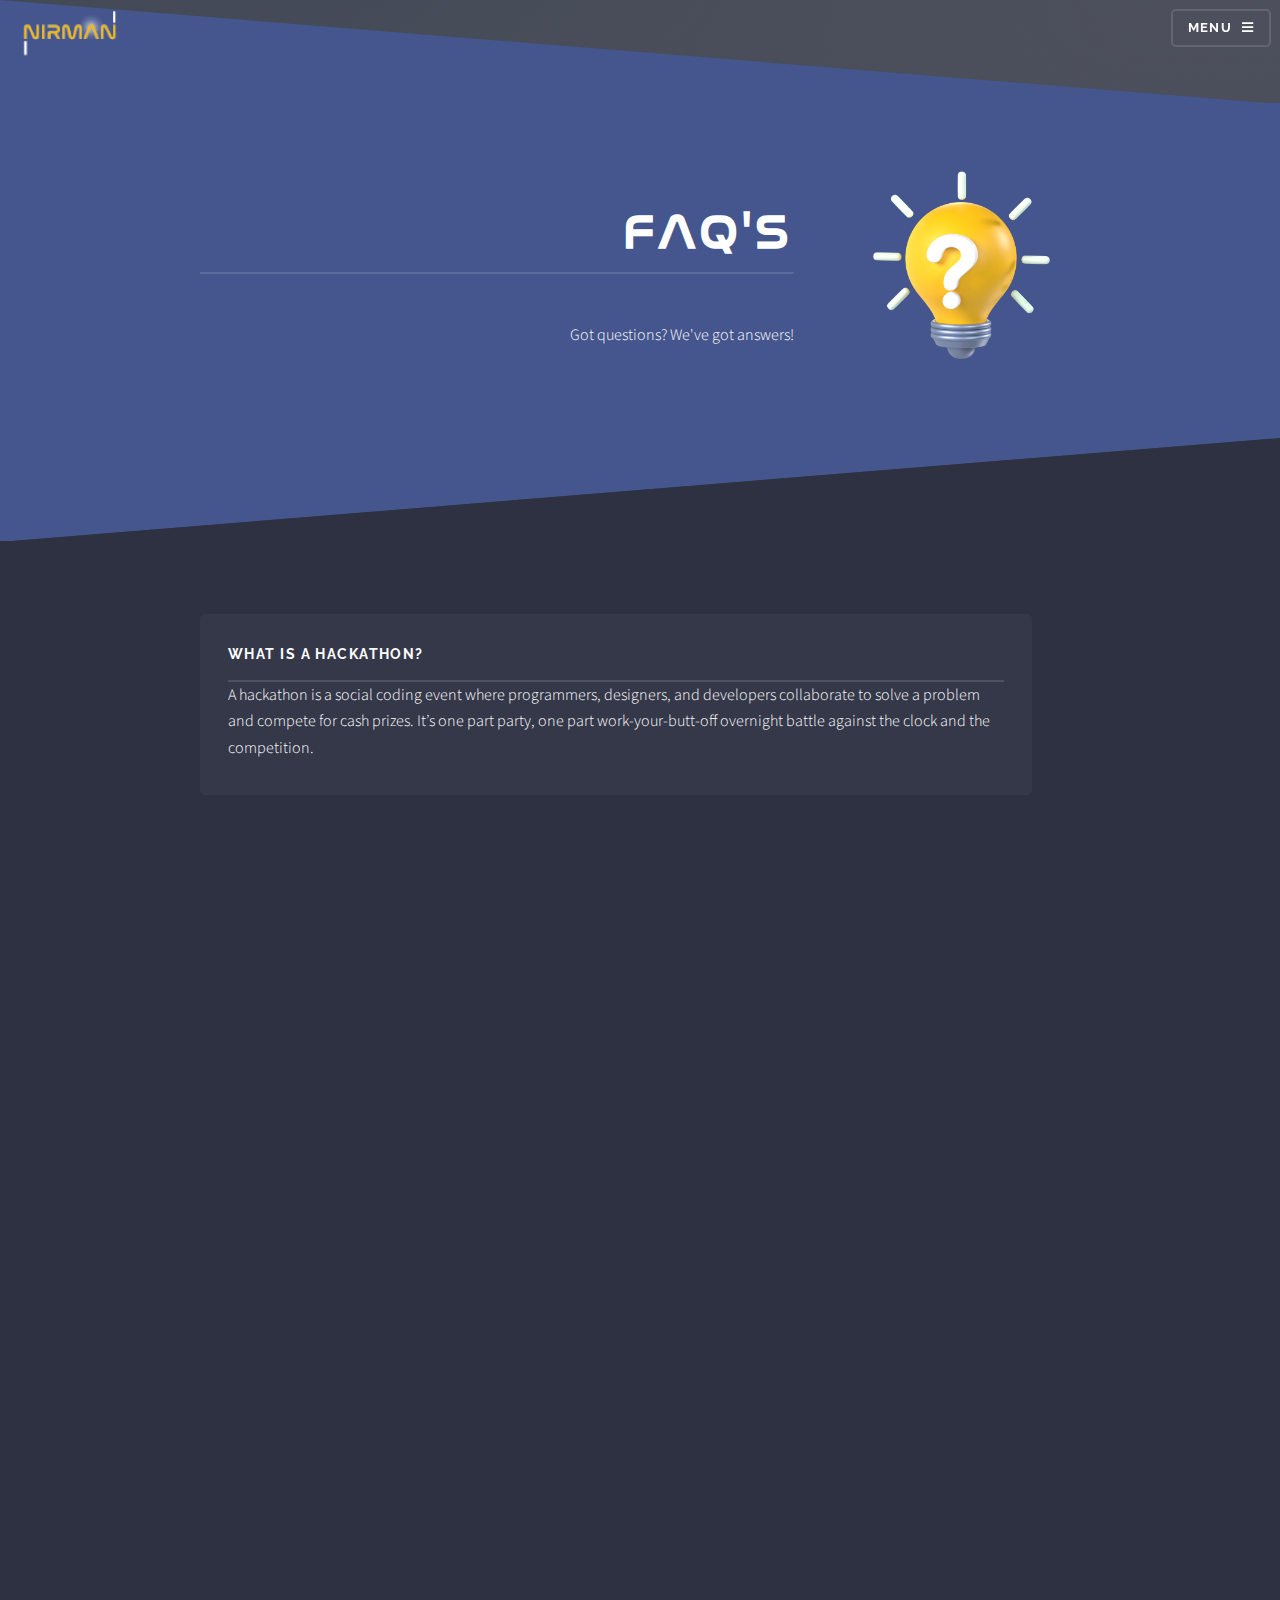
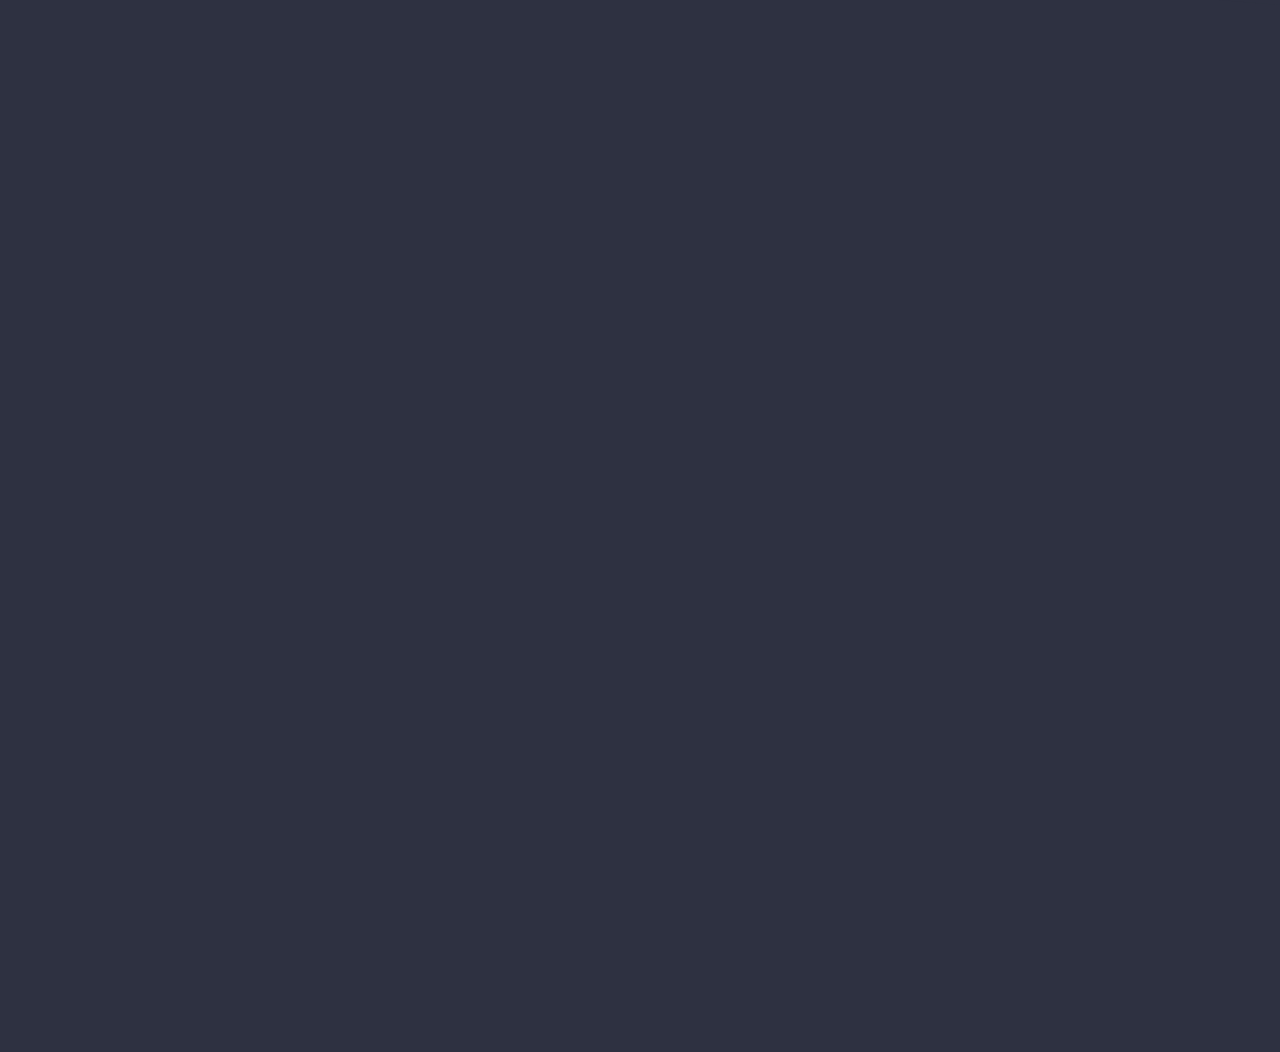
<file: faq.html>
<!DOCTYPE HTML>

<html>
	<head>
		<title>Nirman 2024</title>
		<meta charset="utf-8" />
		<meta name="viewport" content="width=device-width, initial-scale=1, user-scalable=no" />
		<link rel="stylesheet" href="assets/css/main.css" />
		<noscript><link rel="stylesheet" href="assets/css/noscript.css" /></noscript>
		<link rel="stylesheet" href="https://cdn.jsdelivr.net/npm/aos@2.3.4/dist/aos.css">
<script src="https://cdn.jsdelivr.net/npm/aos@2.3.4/dist/aos.js"></script>
	</head>
	<body class="is-preload">

		<!-- Page Wrapper -->
			<div id="page-wrapper">

				<header id="header" class="alt">
					<a href="index.html" class="image"><img src="nirman_logo_small.png" alt="" /></a>
					<nav>
						<a href="#menu">Menu</a>
					</nav>
				</header>


				<!-- Menu -->
					<nav id="menu">
						<div class="inner">
							<h2>Menu</h2>
							<ul class="links">
								<li><a href="index.html">Home</a></li>
								<li><a href="faq.html">FAQ's</a></li>
								<li><a href="guidelines.html">Guidelines</a></li>
								<li><a href="sponsors.html">Sponsors</a></li>
							
							</ul>
							<a href="#" class="close">Close</a>
						</div>
					</nav>

				<!-- Wrapper -->
					<section id="wrapper">
						<section id="wrapper" >
							<section id="1" class="wrapper alt spotlight style2" data-aos="fade-up">
								<div class="inner">
									<a href="#" class="image"><img src="images/3d8.png" alt="" /></a>
									<div class="content">
										<h2 class="title" >FAQ's</h2>
										<p> Got questions? We've got answers!</p>
										
									</div>
								</div>
							</section>
	

						<!-- Content -->
							<div class="wrapper">
								<div class="inner">

									
									<section class="features">
										<article data-aos="fade-up">
											
											<h3 class="major">What is a hackathon?</h3>
											<p>A hackathon is a social coding event where programmers, designers, and developers collaborate to solve a problem and compete for cash prizes. It’s one part party, one part work-your-butt-off overnight battle against the clock and the competition.</p>
											
										</article>
										<article data-aos="fade-up">
											
											<h3 class="major">Who is this event for?</h3>
											<p>This hackathon is intended to be held on an international level, with participation from various universities, both within and outside India. Students enrolled in undergraduate and graduate programs in a university shall be eligible to participate as representative of their respective universities.</p>
											
										</article>
										<article data-aos="fade-up">
											
											<h3 class="major">How will we build our project?</h3>
											<p>You will be given space for resting as well as development. You will need to bring your own devices and chargers with extension cords, chargers and other necessary devices. Internet access will be allowed.</p>
											
										</article>
										<article data-aos="fade-up">
											
											<h3 class="major">Where will the Hackathon take place?</h3>
											<p>The hackathon will take place at Amity University, Mumbai. Physical presence of participants is essential. Exceptions may be handled only if an explanation is received in advance

											</p>
											
										</article>
									</section>

								</div>
							</div>

					</section>
					<section id="footer" data-aos="fade-up">
						<div class="inner">
							<h2 class="major" data-aos="fade-up" >Get in touch</h2>
							<a href="index.html" class="image" ><img src="nirman_logo_medium.png" data-aos="fade-up" alt="" /></a>
							<p data-aos="fade-up">Contact for futher information. </p>
							<!-- 
							<form method="post" action="#">
								<div class="fields">
									<div class="field">
										<label for="name">Name</label>
										<input type="text" name="name" id="name" />
									</div>
									<div class="field">
										<label for="email">Email</label>
										<input type="email" name="email" id="email" />
									</div>
									<div class="field">
										<label for="message">Message</label>
										<textarea name="message" id="message" rows="4"></textarea>
									</div>
								</div>
								<ul class="actions">
									<li><input type="submit" value="Send Message" /></li>
								</ul>
							</form> Footer -->
							<ul class="contact" data-aos="fade-up">
								<li class="icon solid fa-home" data-aos="fade-up">
									Pune Expressway, <br />
									Bhatan, Post - Somathne, Panvel, <br />
									 Mumbai. Maharashtra - 410206
								</li>
								</ul>
								<div class="contact" data-aos="fade-up"> 
								<h3>Student Coordinators</h3>
								<ul>
								<li class="icon solid fa-user"> Asbaa Esmail Thakur </li>
								<li class="icon solid fa-phone"> +91 84548 42121</li>
								<li class="icon solid fa-envelope"><a href="#"> asbaa.thakur@s.amity.edu</a></li>
								<!-- 
								<li class="icon brands fa-twitter"><a href="#">twitter.com/untitled-tld</a></li>
								<li class="icon brands fa-facebook-f"><a href="#">facebook.com/untitled-tld</a></li>
								<li class="icon brands fa-instagram"><a href="#">instagram.com/untitled-tld</a></li>  -->
							</ul>
							<ul>
								<li class="icon solid fa-user"> Dhananjay Joshi  </li>
								<li class="icon solid fa-phone"> +91 88501 77430</li>
								<li class="icon solid fa-envelope"><a href="#"> dhananjay.joshi@s.amity.edu</a></li>
								<!-- 
								<li class="icon brands fa-twitter"><a href="#">twitter.com/untitled-tld</a></li>
								<li class="icon brands fa-facebook-f"><a href="#">facebook.com/untitled-tld</a></li>
								<li class="icon brands fa-instagram"><a href="#">instagram.com/untitled-tld</a></li>  -->
							   </ul>
							   <h3>Faculty Coordinators</h3>
							<ul >
							<li class="icon solid fa-user"> Prof. (Dr.) Deepa Parasar </li>
							<li class="icon solid fa-phone"> +91 99200 74110</li>
							<li class="icon solid fa-envelope"><a href="#"> dparasar@mum.amity.edu </a></li>
							<!-- 
							<li class="icon brands fa-twitter"><a href="#">twitter.com/untitled-tld</a></li>
							<li class="icon brands fa-facebook-f"><a href="#">facebook.com/untitled-tld</a></li>
							<li class="icon brands fa-instagram"><a href="#">instagram.com/untitled-tld</a></li>  -->
						</ul>
						</div>
						<div class="contact" data-aos="fade-up"> 
							
					   </div>		
							<ul class="copyright">
								<li>&copy;Copyright 2024 Nirman All Rights Reserved by GDSC AUM </li><li> Website by: <a href="https://www.linkedin.com/in/roshni-sahoo-034427229/">Roshni Sahoo</a></li>
							</ul>
						</div>
					</section>

		<!-- Scripts -->
			<script src="assets/js/jquery.min.js"></script>
			<script src="assets/js/jquery.scrollex.min.js"></script>
			<script src="assets/js/browser.min.js"></script>
			<script src="assets/js/breakpoints.min.js"></script>
			<script src="assets/js/util.js"></script>
			<script src="assets/js/main.js"></script>
			<script>
				AOS.init();
			</script>
			

	</body>
</html>
</file>
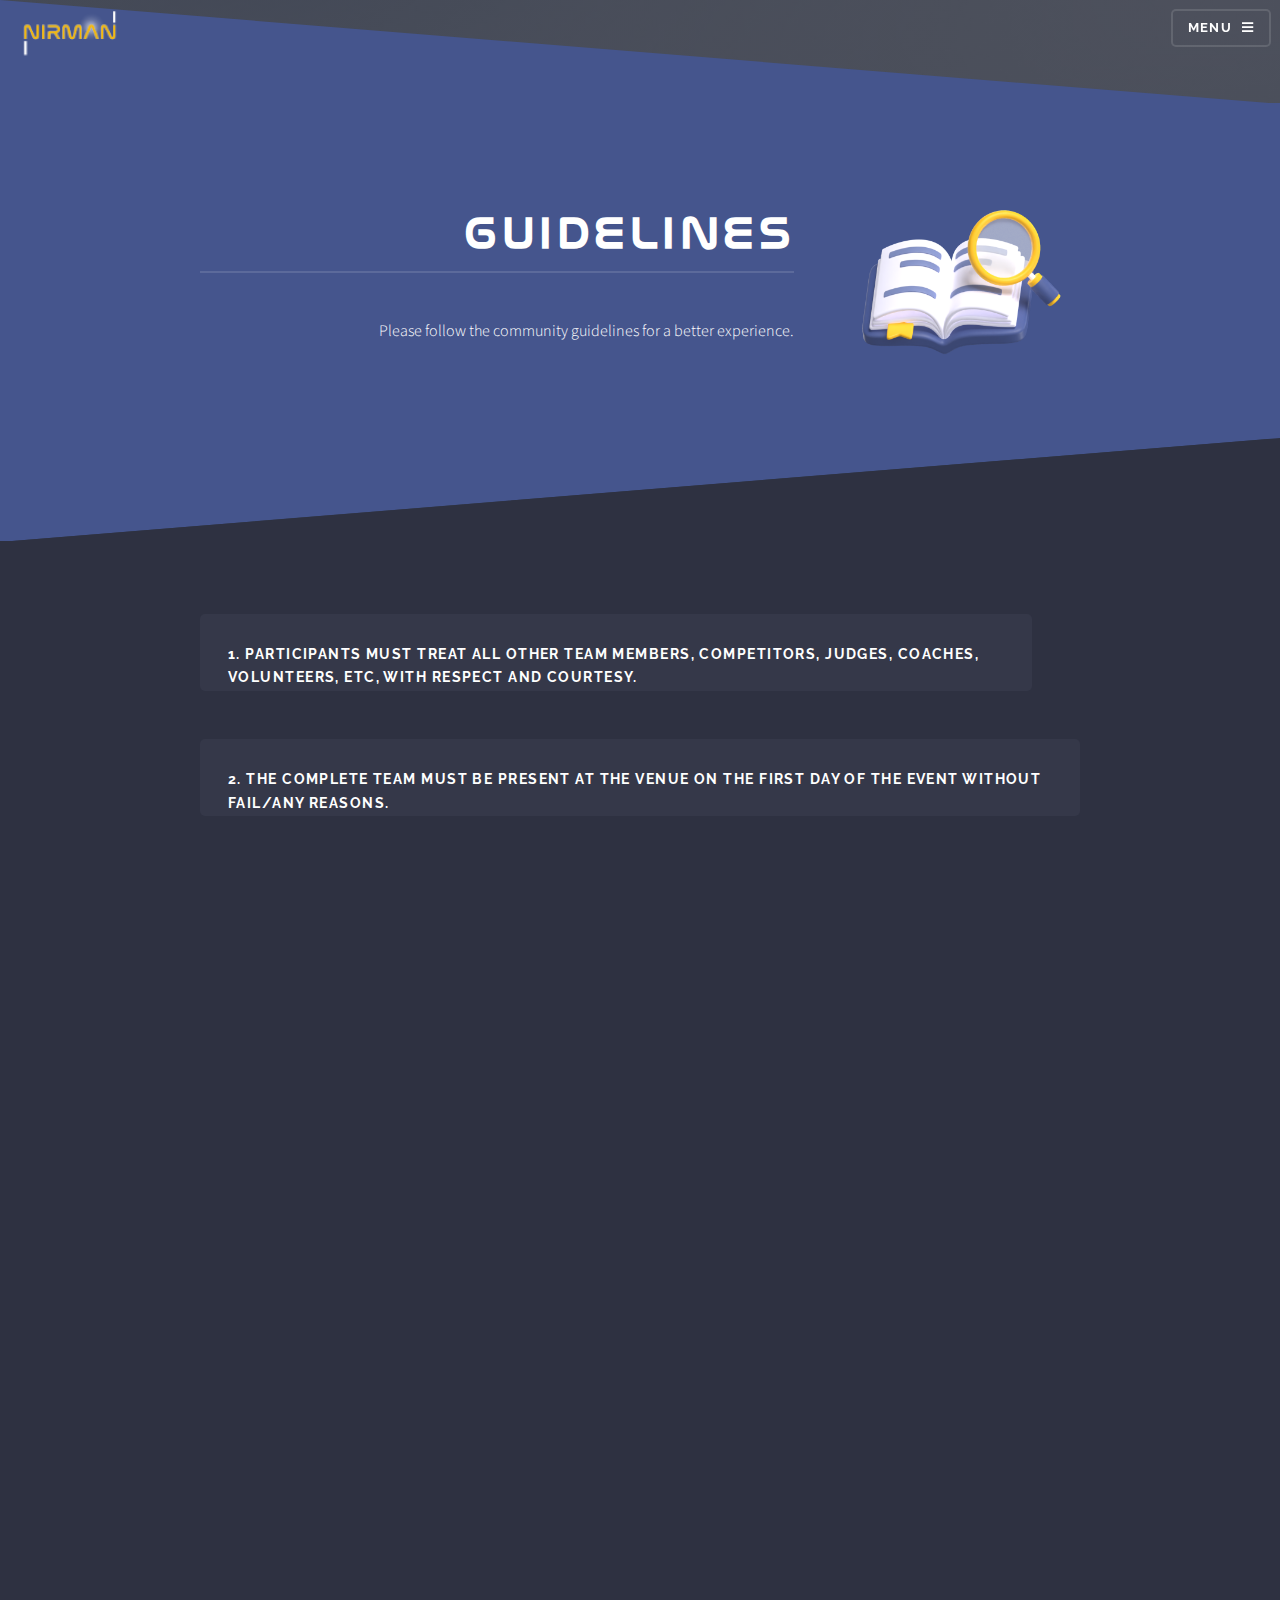
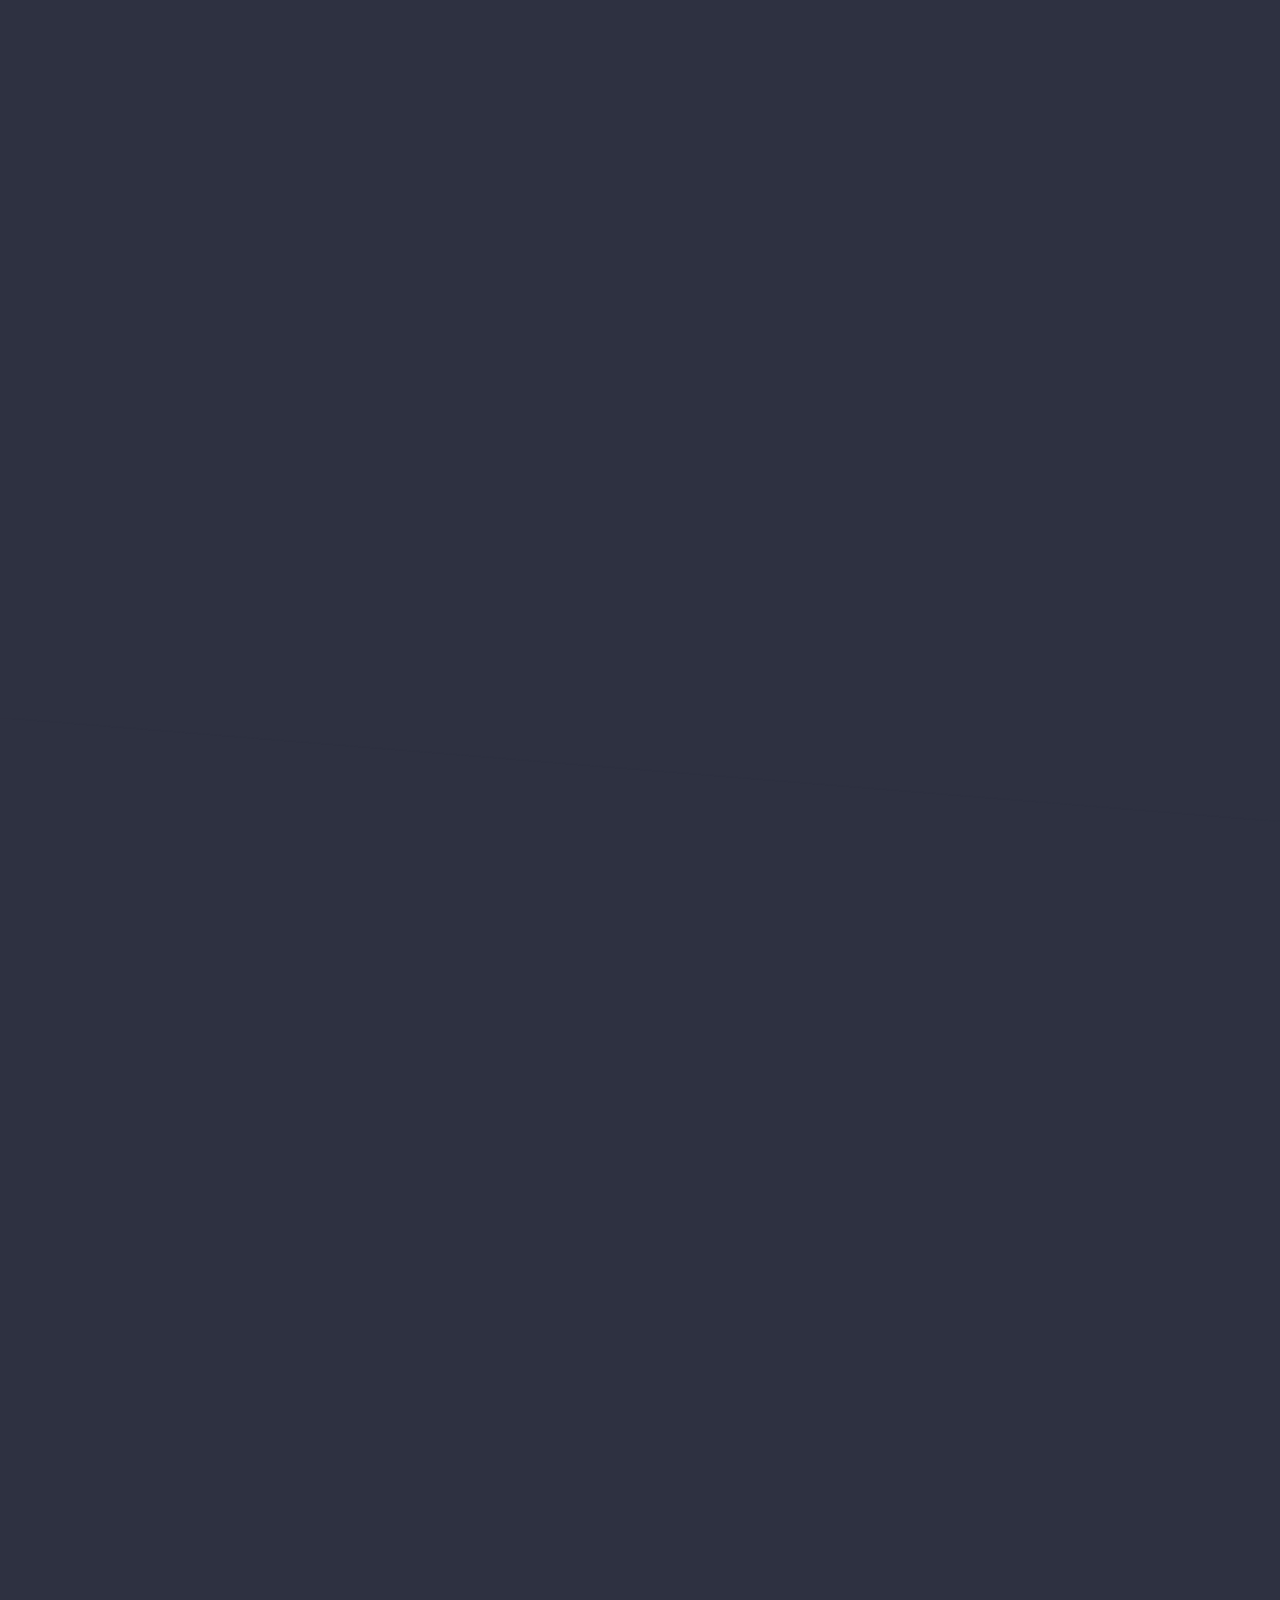
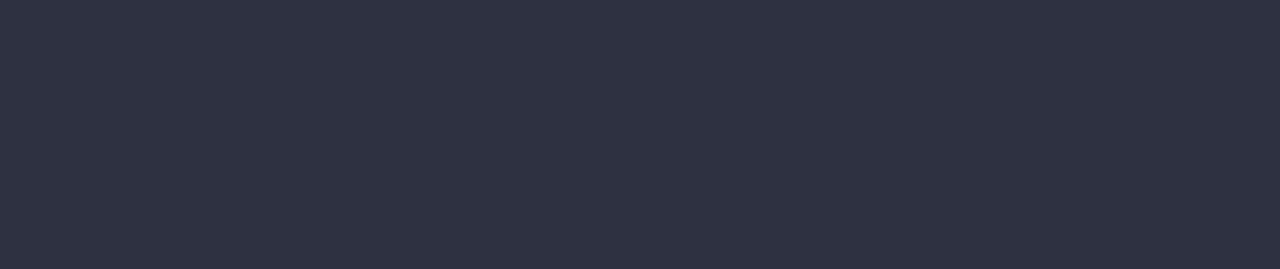
<file: guidelines.html>
<!DOCTYPE HTML>

<html>
	<head>
		<title>Nirman 2024</title>
		<meta charset="utf-8" />
		<meta name="viewport" content="width=device-width, initial-scale=1, user-scalable=no" />
		<link rel="stylesheet" href="assets/css/main.css" />
		<noscript><link rel="stylesheet" href="assets/css/noscript.css" /></noscript>
		<link rel="stylesheet" href="https://cdn.jsdelivr.net/npm/aos@2.3.4/dist/aos.css">
<script src="https://cdn.jsdelivr.net/npm/aos@2.3.4/dist/aos.js"></script>
	</head>
	<body class="is-preload">

		<!-- Page Wrapper -->
			<div id="page-wrapper">

				<header id="header" class="alt">
					<a href="index.html" class="image"><img src="nirman_logo_small.png" alt="" /></a>
					<nav>
						<a href="#menu">Menu</a>
					</nav>
				</header>


				<!-- Menu -->
					<nav id="menu">
						<div class="inner">
							<h2>Menu</h2>
							<ul class="links">
								<li><a href="index.html">Home</a></li>
								<li><a href="faq.html">FAQ's</a></li>
								<li><a href="guidelines.html">Guidelines</a></li>
								<li><a href="sponsors.html">Sponsors</a></li>
								
							</ul>
							<a href="#" class="close">Close</a>
						</div>
					</nav>

				<!-- Wrapper -->
					<section id="wrapper">
						<section id="wrapper" >
							<section id="1" class="wrapper alt spotlight style2" data-aos="fade-up">
								<div class="inner">
									<a href="#" class="image"><img src="images/3d10.png" alt="" /></a>
									<div class="content">
										<h2 class="title2">Guidelines</h2>
										<p> Please follow the community guidelines for a better experience. </p>
										
									</div>
								</div>
							</section>
	

						<!-- Content -->
							<div class="wrapper">
								<div class="inner">

									
									<section class="features">
										<article data-aos="fade-up">
											
											<h3 >1. Participants must treat all other team members, competitors, judges, coaches, volunteers, etc, with respect and courtesy.
											</h3>
											
										</article>
										<article data-aos="fade-up">
											
											<h3 >2. The Complete Team must be present at the venue on the first day of the event without fail/any reasons.</h3>
											
										</article>
										<article data-aos="fade-up">
											
											<h3 >3. Number of participants = x</h3>
											
										</article>
										<article data-aos="fade-up">
											
											<h3 >4. Problem statement will be provided by NIRMAN-2024 Team for each theme at the venue.</h3>

																					
										</article>
										<article data-aos="fade-up">
											
											<h3 >5. You are required to carry the id cards provided by us in an hard-copy format, Laptops, chargers and adapters, extension box for the team and backup internet connection.</h3>

																					
										</article>
										<article data-aos="fade-up">
											
											<h3 >6. Accommodation will be provided by University</h3>

																					
										</article>
										<article data-aos="fade-up">
											
											<h3 >7. All prizes are to be shared among team members.</h3>

																					
										</article>
										<article data-aos="fade-up">
											
											<h3 >8. Participating Teams should consist of students who would not be a part of any teams associated with organizers, volunteers, judges, sponsors, or in another privileged position of the event or elsewhere.</h3>

																					
										</article>
										<article data-aos="fade-up">
											
											<h3 >9. NIRMAN-2024 time period will cover from 14 March TO 16 MARCH</h3>

																					
										</article>
										<article data-aos="fade-up">
											
											<h3 >10. All participating team members should remain present in the sessions of NIRMAN-2024.

											</h3>

																					
										</article>
										<article data-aos="fade-up">
											
											<h3 >11. Participating teams must have alternative arrangement for internet connection in emergency cases, if any.


											</h3>

																					
										</article>
										<article data-aos="fade-up">
											
											<h3 >12. Participating Teams must stop executing once the time is finished. However, participating teams could be allowed to fix their project within 15 minutes only and make small corrections to their programs after time closed.</h3>

																					
										</article>
										<article data-aos="fade-up">
											
											<h3 >13. Participating teams can be disqualified from the competition for violation of moral codes of conduct and/or the rules and regulations of Amity University, Mumbai under the jurisdiction of the organising authorities.

											</h3>

																					
										</article>
										<article data-aos="fade-up">
											<h3 class="map">
												<a href="https://goo.gl/maps/CqLZ1AGJBW7TsDgT9"  >
													15. Google Map address for Venue.
												</a>
											</h3>
										</article>
										
									</section>

								</div>
							</div>

					</section>

				<!-- Footer -->
				<section id="footer" data-aos="fade-up">
					<div class="inner">
						<h2 class="major" data-aos="fade-up" >Get in touch</h2>
						<a href="index.html" class="image" data-aos="fade-up"><img src="nirman_logo_medium.png" data-aos="fade-up" alt="" /></a>
						<p data-aos="fade-up">Contact for futher information. </p>
						<!-- 
						<form method="post" action="#">
							<div class="fields">
								<div class="field">
									<label for="name">Name</label>
									<input type="text" name="name" id="name" />
								</div>
								<div class="field">
									<label for="email">Email</label>
									<input type="email" name="email" id="email" />
								</div>
								<div class="field">
									<label for="message">Message</label>
									<textarea name="message" id="message" rows="4"></textarea>
								</div>
							</div>
							<ul class="actions">
								<li><input type="submit" value="Send Message" /></li>
							</ul>
						</form> Footer -->
						<ul class="contact" data-aos="fade-up">
							<li class="icon solid fa-home" data-aos="fade-up">
								Pune Expressway, <br />
								Bhatan, Post - Somathne, Panvel, <br />
								 Mumbai. Maharashtra - 410206
							</li>
							</ul>
							<div class="contact" data-aos="fade-up"> 
							<h3>Student Coordinators</h3>
							<ul>
							<li class="icon solid fa-user"> Asbaa Esmail Thakur </li>
							<li class="icon solid fa-phone"> +91 84548 42121</li>
							<li class="icon solid fa-envelope"><a href="#"> asbaa.thakur@s.amity.edu</a></li>
							<!-- 
							<li class="icon brands fa-twitter"><a href="#">twitter.com/untitled-tld</a></li>
							<li class="icon brands fa-facebook-f"><a href="#">facebook.com/untitled-tld</a></li>
							<li class="icon brands fa-instagram"><a href="#">instagram.com/untitled-tld</a></li>  -->
						</ul>
						<ul>
							<li class="icon solid fa-user"> Dhananjay Joshi  </li>
							<li class="icon solid fa-phone"> +91 88501 77430</li>
							<li class="icon solid fa-envelope"><a href="#"> dhananjay.joshi@s.amity.edu</a></li>
							<!-- 
							<li class="icon brands fa-twitter"><a href="#">twitter.com/untitled-tld</a></li>
							<li class="icon brands fa-facebook-f"><a href="#">facebook.com/untitled-tld</a></li>
							<li class="icon brands fa-instagram"><a href="#">instagram.com/untitled-tld</a></li>  -->
						   </ul>
						   <h3>Faculty Coordinators</h3>
						<ul >
						<li class="icon solid fa-user"> Prof. (Dr.) Deepa Parasar </li>
						<li class="icon solid fa-phone"> +91 99200 74110</li>
						<li class="icon solid fa-envelope"><a href="#"> dparasar@mum.amity.edu </a></li>
						<!-- 
						<li class="icon brands fa-twitter"><a href="#">twitter.com/untitled-tld</a></li>
						<li class="icon brands fa-facebook-f"><a href="#">facebook.com/untitled-tld</a></li>
						<li class="icon brands fa-instagram"><a href="#">instagram.com/untitled-tld</a></li>  -->
					</ul>
					</div>
					<div class="contact" data-aos="fade-up"> 
						
				   </div>		
						<ul class="copyright">
							<li>&copy;Copyright 2024 Nirman All Rights Reserved by GDSC AUM </li><li> Website by: <a href="https://www.linkedin.com/in/roshni-sahoo-034427229/">Roshni Sahoo</a></li>
						</ul>
					</div>
				</section>

			
		<!-- Scripts -->
			<script src="assets/js/jquery.min.js"></script>
			<script src="assets/js/jquery.scrollex.min.js"></script>
			<script src="assets/js/browser.min.js"></script>
			<script src="assets/js/breakpoints.min.js"></script>
			<script src="assets/js/util.js"></script>
			<script src="assets/js/main.js"></script>
			<script>
				AOS.init();
			</script>
			

	</body>
</html>
</file>
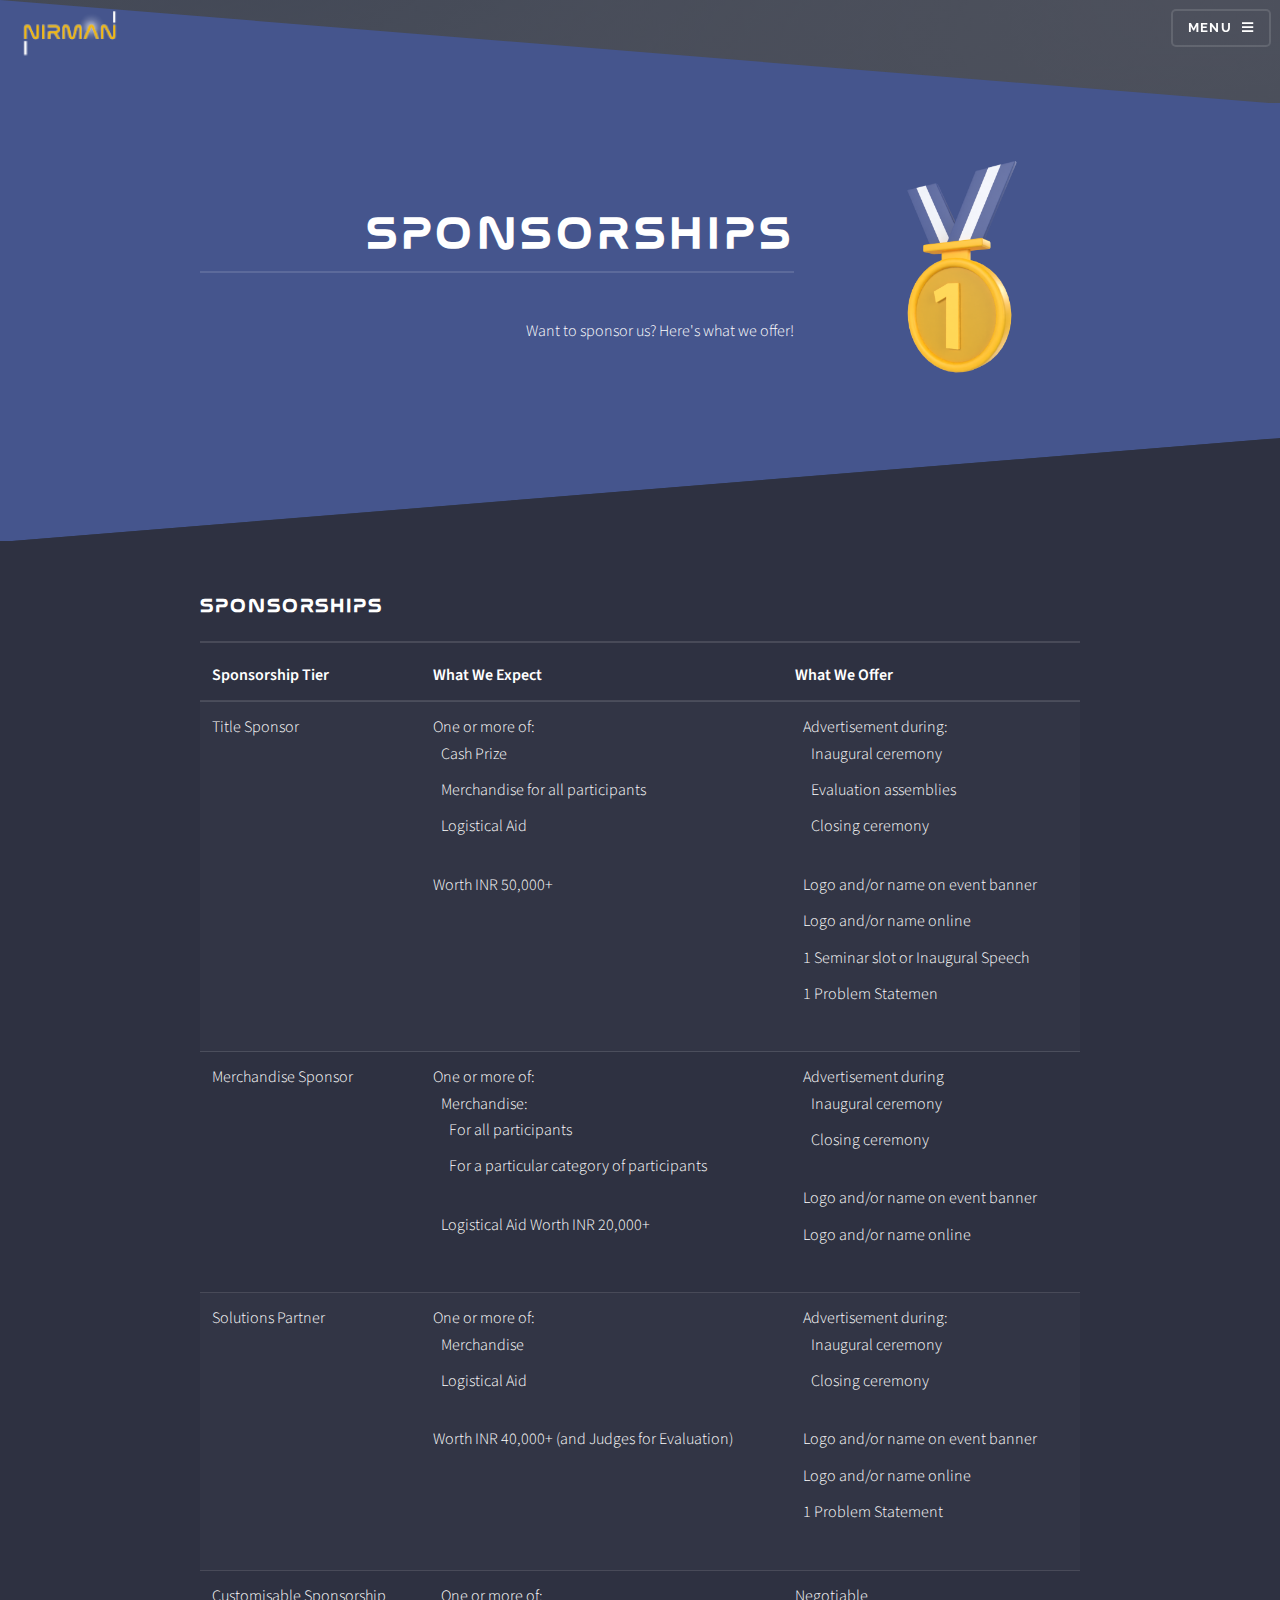
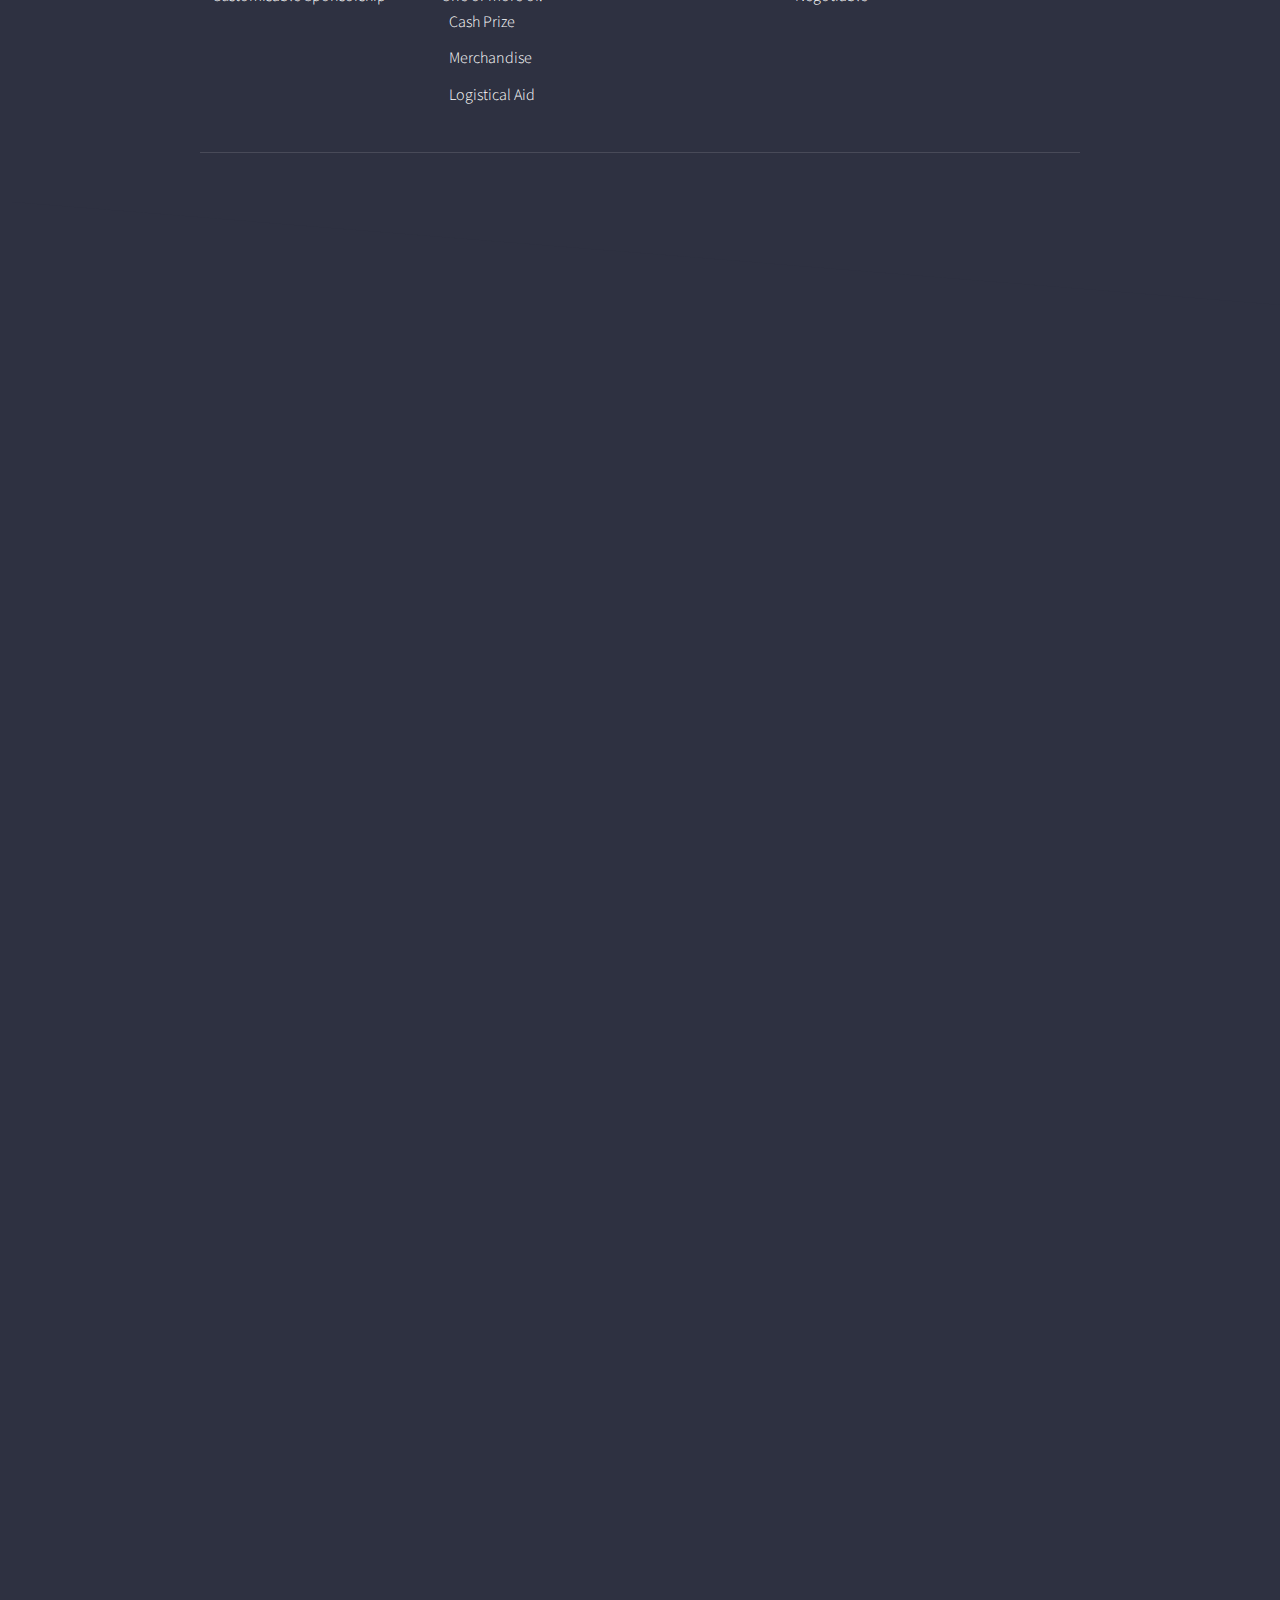
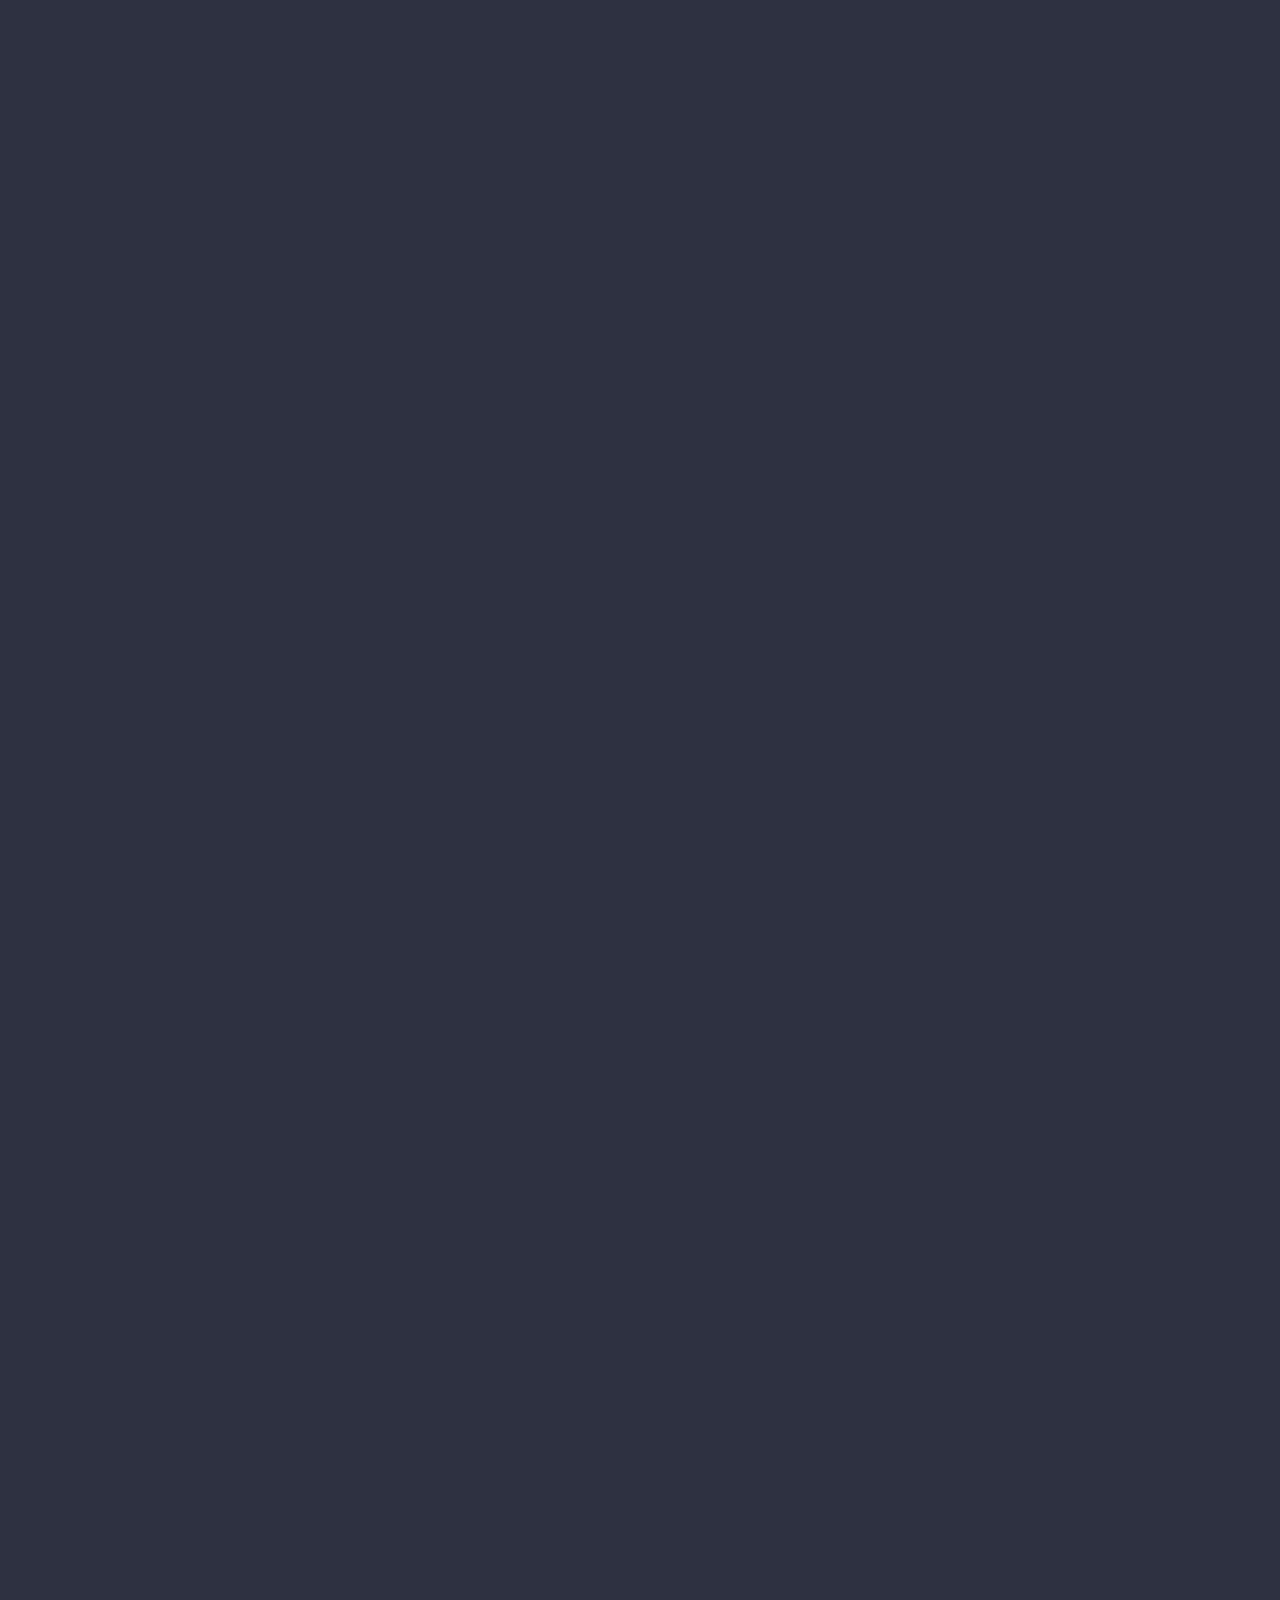
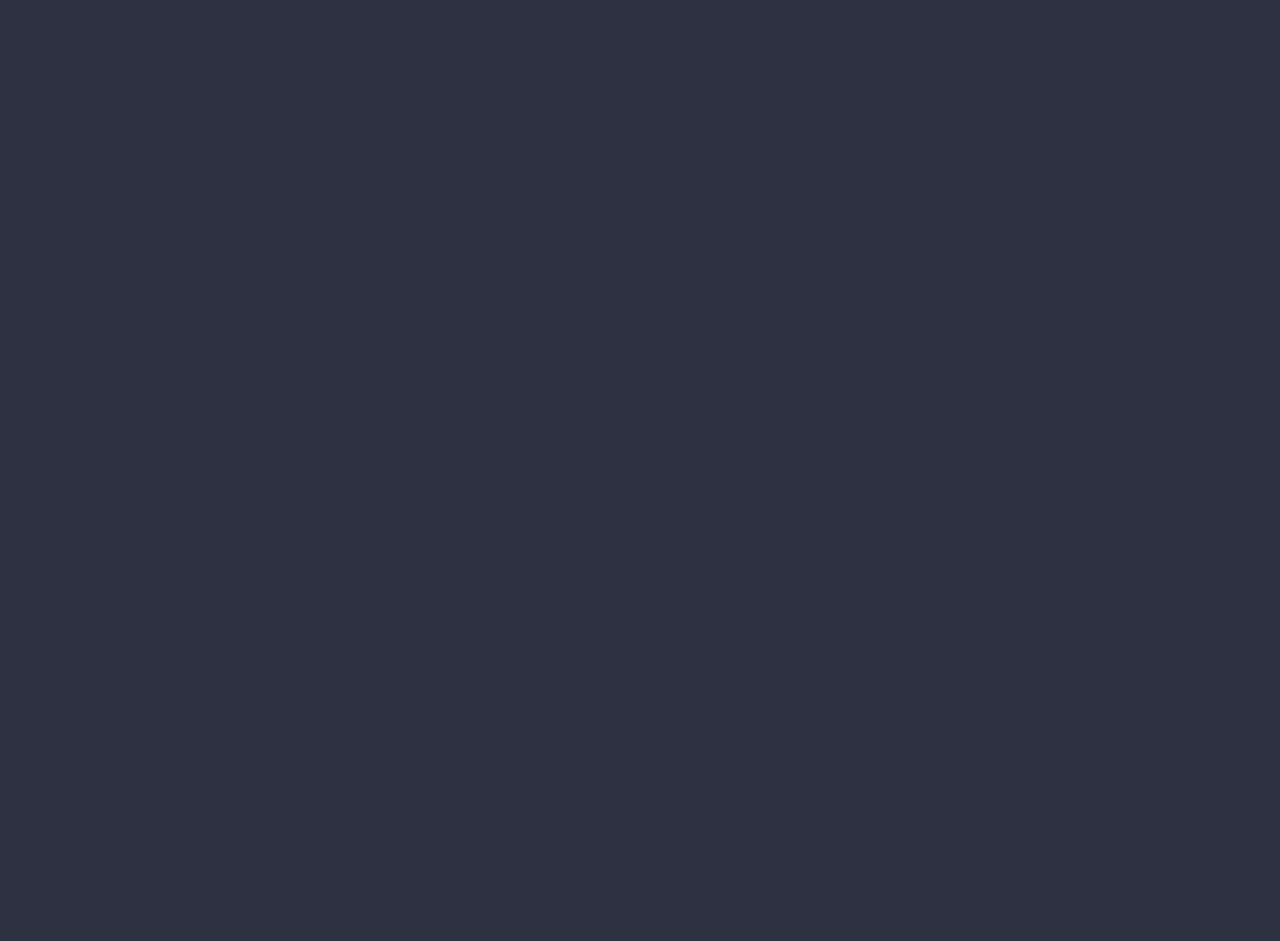
<file: sponsors.html>
<!DOCTYPE HTML>

<html>
	<head>
		<title>Nirman 2024</title>
		<meta charset="utf-8" />
		<meta name="viewport" content="width=device-width, initial-scale=1, user-scalable=no" />
		<link rel="stylesheet" href="assets/css/main.css" />
		<noscript><link rel="stylesheet" href="assets/css/noscript.css" /></noscript>
		<link rel="stylesheet" href="https://cdn.jsdelivr.net/npm/aos@2.3.4/dist/aos.css">
<script src="https://cdn.jsdelivr.net/npm/aos@2.3.4/dist/aos.js"></script>
	</head>
	<body class="is-preload">

		<!-- Page Wrapper -->
			<div id="page-wrapper">

				<header id="header" class="alt">
					<a href="index.html" class="image"><img src="nirman_logo_small.png" alt="" /></a>
					<nav>
						<a href="#menu">Menu</a>
					</nav>
				</header>


				<!-- Menu -->
					<nav id="menu">
						<div class="inner">
							<h2>Menu</h2>
							<ul class="links">
								<li><a href="index.html">Home</a></li>
								<li><a href="faq.html">FAQ's</a></li>
								<li><a href="guidelines.html">Guidelines</a></li>
								<li><a href="sponsors.html">Sponsors</a></li>
								
							
							</ul>
							<a href="#" class="close">Close</a>
						</div>
					</nav>

				<!-- Wrapper -->
				<div class="inner">
					
						<section id="wrapper" >
							<section id="1" class="wrapper alt spotlight style2" data-aos="fade-up">
								<div class="inner">
									<a href="#" class="image"><img src="images/3d9.png" alt="" /></a>
									<div class="content">
										<h2 class="title3" >Sponsorships</h2>
										<p> Want to sponsor us? Here's what we offer!</p>
										
									</div>
								</div>
							</section>
						</section>
							<div class="wrapper">
								<div class="inner">
							<section>
								<h2 class="major">Sponsorships</h2>
								
								<div class="table-wrapper">
									<table>
										<thead>
											<tr>
												<th>Sponsorship Tier</th>
												<th>What We Expect</th>
												<th>What We Offer</th>
											</tr>
										</thead>
										<tbody>
											<tr>
												<td>Title Sponsor</td>
												<td>One or more of:
													<ul> <li>Cash Prize</li> <li>Merchandise for all
														participants</li> <li> Logistical Aid
														</li></ul>
														Worth INR 50,000+
												</td>
												<td><ul> <li> Advertisement during: <ul><li> Inaugural ceremony</li><li> Evaluation assemblies
												</li> <li>Closing ceremony</li></ul></li> 
												<li>Logo and/or name on event
													banner</li>
													<li>Logo and/or name online</li>
													<li>1 Seminar slot or Inaugural
														Speech</li>
														<li>1 Problem Statemen</li>
												</ul></td>
											</tr>
											<tr>
												<td>Merchandise
													Sponsor
													</td>
												<td>One or more of: <ul><li>Merchandise: <ul><li>For all participants
												</li><li>For a particular
													category of
													participants</li></ul></li> 
												<li>Logistical Aid
													Worth INR 20,000+</li></ul></td>
												<td><ul><li>Advertisement during <ul><li>Inaugural ceremony
												</li><li>Closing ceremony
												</li></ul></li> <li> Logo and/or name on event
													banner</li><li>Logo and/or name online
													</li></ul></td>
											</tr>
											<tr>
												<td>Solutions Partner</td>
												<td> One or more of: <ul><li>Merchandise
													</li><li>Logistical Aid</li></ul> Worth INR 40,000+
													(and Judges for Evaluation)</td>
												<td> <ul><li>Advertisement during:<ul><li>Inaugural ceremony</li><li>Closing ceremony
												</li></ul></li> <li>Logo and/or name on event
													banner</li><li>Logo and/or name online</li><li>1 Problem Statement</li></ul></td>
											</tr>
											<tr>
												<td>Customisable
													Sponsorship
													</td>
												<td><ul><li>One or more of:<ul><li>Cash Prize</li> <li>Merchandise
												</li> <li>Logistical Aid</li></ul></li></ul></td>
												<td>Negotiable</td>
											</tr>
											
										</tbody>
										<tfoot>
											
										</tfoot>
									</table>
								</div>

								
							</section>
						</div></div>
						

						<div class="inner">
							
								<section id="wrapper" >
									<section id="1" class="wrapper alt style2" data-aos="fade-up">
										<div class="inner">
											<h2 class="title3">Deliverables</h2>
											<p>
												Expectations we have and what we offer in exchange for certain categories of sponsorship
											</p>
										
										</div>
									</section>
									<div class="wrapper alt spotlight style3" data-aos="fade-up">
										<div class="inner">
								<section>
											<h2> Classes of deliverables from sponsors</h2>
											<h3>Prizes:</h3>
											<div class="table-wrapper">
												<table>
												
													<tbody>
														<tr>
															<th>Winner</th>
															<td></td>
															<td>
																INR 50,000 + Goodies
															</td>
															
														</tr>
														<tr>
															<th>1st Runner Up</th>
															<td></td>
															<td>
																INR 30,000 + Goodies
															</td>
															
														</tr>
														<tr>
															<th>2nd Runner Up</th>
															<td></td>
															<td>
																INR 20,000 + Goodies
															</td>
															
														</tr>
														<tr>
															<th>3rd Runner Up</th>
															<td></td>
															<td>
																INR 10,000 + Goodies
															</td>
															
														</tr>
													
													</tbody>
													<tfoot>
														
													</tfoot>
													
												</table>
												<ul> </ul>
												<p >One or more of these prizes may be sponsored at once.</p>
												<p style="font-weight: bold; color: #FABB03; font-size: 1em; margin-top: 10px;">
													Sponsors have the option to give a prize for their own proposed problem statements.
												</p>
											</div>
											
										 
										<h2>Merchandise:</h2>
										<p>Sponsoring goodies to be distributed amongst participating teams, some
											including</p>
											<ul>
												<li><i class="fas fa-tshirt"></i> T-Shirts</li>
												<li><i class="fas fa-gift"></i> Gift Hamper</li>
												<li><i class="fas fa-sticky-note"></i> Stickers</li>
												<li><i class="fas fa-pen"></i> Stationery</li>
												<li><i class="fas fa-mug-hot"></i> Custom Mugs</li>
											  </ul>
										<p>These items may be sponsored either for all or a particular section of participants</p>
		
										<h2>Logistical Aid (Management materials):</h2>
										<p>Sponsoring logistics and material charges
											including but not limited to:</p>
											<ul><li>Technical Equipment
											</li>
											<li>Rental Equipment charge</li>
										
								     </ul>
								     </section>
									</section>
								</div>

								<div class="inner">
									<section id="wrapper">
										<section id="wrapper" >
										
											<div class="wrapper alt" data-aos="fade-up">
												<div class="inner">
											<section>
													<h2 > Classes of deliverables from organiser</h2>
													
													
												 
												<h3>Advertisement during the hackathon:</h3>
												<p>The sponsor's details, as specified by the
													sponsoring party, shall be announced during the hackathon. The frequency of the
													advertisement is specified in the summary table.</p>
													
												 
													<h3>Logo and/or Name on Event Banner: </h3>
													<p>The sponsor's logo and/or name, provided by the
														sponsoring party, shall be displayed as part of the event banner.</p>
														
														<h3>Logo and/or Name online:</h3>
												<p>The sponsor's logo and/or name, provided by the sponsoring
													party, shall be displayed along with posts related to the hackathon on platforms
													including:</p>
													<style>
														ul {
														  list-style: none;
														  padding: 0;
														}
													  
														li {
														  margin-bottom: 10px;
														}
													  
														li i {
														  margin-right: 5px;
														}
													  </style>
													  
													  <ul>
														<li><i class="fab fa-linkedin"></i> LinkedIn</li>
														<li><i class="fab fa-instagram"></i> Instagram</li>
														<li><i class="fab fa-twitter"></i> X/Twitter</li>
														<li><i class="fab fa-whatsapp"></i> WhatsApp</li>
														<li><i class="fas fa-code"></i> Hackathon Website</li>
														<li><i class="fas fa-users"></i> Community Page - Google Developer Student Clubs Amity University Mumbai</li>
													  </ul>
													  
										<h3>Seminar Slot (1 to 1.5 hour duration): </h3>
										<p>The sponsor may conduct a speaker session with
											the participating teams during the hackathon. One session may be up to one hour long.
											There may only be 2 such sessions throughout the event. One sponsor may opt to take
											one or both of these sessions.</p>
											<h3>Choosing a problem statement:</h3>
										<p>The sponsor may select a problem statement to be
											featured during the hackathon. Participating teams of a particular domain shall then
											propose solutions to this problem statement.</p>
											<h3>MOUs with Company: </h3>
										<p>The sponsor, upon agreement, may enter into Memorandums of
											Understanding (MOUs) with our university to formalise and strengthen our collaboration,
											creating a long-term partnership beyond the hackathon.</p>
									</section>
							</div>
				      	</div>	
										</section>
									</section>
								</div>
				</div></div>

			
					 <section id="footer" data-aos="fade-up">
	<div class="inner">
		<h2 class="major" data-aos="fade-up" >Get in touch</h2>
		<a href="index.html" class="image" data-aos="fade-up"><img src="nirman_logo_medium.png" data-aos="fade-up" alt="" /></a>
		<p data-aos="fade-up">Contact for futher information. </p>
		<!-- 
		<form method="post" action="#">
			<div class="fields">
				<div class="field">
					<label for="name">Name</label>
					<input type="text" name="name" id="name" />
				</div>
				<div class="field">
					<label for="email">Email</label>
					<input type="email" name="email" id="email" />
				</div>
				<div class="field">
					<label for="message">Message</label>
					<textarea name="message" id="message" rows="4"></textarea>
				</div>
			</div>
			<ul class="actions">
				<li><input type="submit" value="Send Message" /></li>
			</ul>
		</form> Footer -->
		<ul class="contact" data-aos="fade-up">
			<li class="icon solid fa-home" data-aos="fade-up">
				Pune Expressway, <br />
				Bhatan, Post - Somathne, Panvel, <br />
				 Mumbai. Maharashtra - 410206
			</li>
			</ul>
			<div class="contact" data-aos="fade-up"> 
			<h3>Student Coordinators</h3>
			<ul> <li>:</li></ul>
			<ul>
			<li class="icon solid fa-user"> Asbaa Esmail Thakur </li>
			<li class="icon solid fa-phone"> +91 84548 42121</li>
			<li class="icon solid fa-envelope"><a href="#"> asbaa.thakur@s.amity.edu    .</a></li>
			<!-- 
			<li class="icon brands fa-twitter"><a href="#">twitter.com/untitled-tld</a></li>
			<li class="icon brands fa-facebook-f"><a href="#">facebook.com/untitled-tld</a></li>
			<li class="icon brands fa-instagram"><a href="#">instagram.com/untitled-tld</a></li>  -->
		</ul>
		<ul>
			<li class="icon solid fa-user"> Dhananjay Joshi  </li>
			<li class="icon solid fa-phone"> +91 88501 77430</li>
			<li class="icon solid fa-envelope"><a href="#"> dhananjay.joshi@s.amity.edu</a></li>
			<!-- 
			<li class="icon brands fa-twitter"><a href="#">twitter.com/untitled-tld</a></li>
			<li class="icon brands fa-facebook-f"><a href="#">facebook.com/untitled-tld</a></li>
			<li class="icon brands fa-instagram"><a href="#">instagram.com/untitled-tld</a></li>  -->
		   </ul>
		   <h3>Faculty Coordinators</h3>
		   <ul> <li>:</li></ul>
		<ul >
		<li class="icon solid fa-user"> Prof. (Dr.) Deepa Parasar </li>
		<li class="icon solid fa-phone"> +91 99200 74110</li>
		<li class="icon solid fa-envelope"><a href="#"> dparasar@mum.amity.edu </a></li>
		<!-- 
		<li class="icon brands fa-twitter"><a href="#">twitter.com/untitled-tld</a></li>
		<li class="icon brands fa-facebook-f"><a href="#">facebook.com/untitled-tld</a></li>
		<li class="icon brands fa-instagram"><a href="#">instagram.com/untitled-tld</a></li>  -->
	 </ul>
	
	 </div>
	 <!--  <p style="text-align: center; font-weight: bold;">Organised By</p>

	 <p data-aos="fade-up">Amity School of Engineering and Technology in association with
		Google Developer Student Clubs Amity University Mumbai</p>-->
	
	 <div class="contact" data-aos="fade-up"> 
		
    </div>		
		<ul class="copyright">
			<li>&copy;Copyright 2024 Nirman All Rights Reserved by GDSC AUM </li><li> Website by: <a href="https://www.linkedin.com/in/roshni-sahoo-034427229/">Roshni Sahoo</a></li>
		</ul>
	</div>
</section>
		<!-- Scripts -->
			<script src="assets/js/jquery.min.js"></script>
			<script src="assets/js/jquery.scrollex.min.js"></script>
			<script src="assets/js/browser.min.js"></script>
			<script src="assets/js/breakpoints.min.js"></script>
			<script src="assets/js/util.js"></script>
			<script src="assets/js/main.js"></script>
			<script>
				AOS.init();
			</script>
			

	</body>
</html>
</file>
<file: assets/css/noscript.css>
/*
	Solid State by HTML5 UP
	html5up.net | @ajlkn
	Free for personal and commercial use under the CCA 3.0 license (html5up.net/license)
*/

/* Banner */

	body.is-preload #banner .logo {
		-moz-transform: none;
		-webkit-transform: none;
		-ms-transform: none;
		transform: none;
		opacity: 1;
	}

	body.is-preload #banner h2 {
		opacity: 1;
		-moz-transform: none;
		-webkit-transform: none;
		-ms-transform: none;
		transform: none;
		-moz-filter: none;
		-webkit-filter: none;
		-ms-filter: none;
		filter: none;
	}

	body.is-preload #banner p {
		opacity: 01;
		-moz-transform: none;
		-webkit-transform: none;
		-ms-transform: none;
		transform: none;
		-moz-filter: none;
		-webkit-filter: none;
		-ms-filter: none;
		filter: none;
	}
</file>
<file: assets/css/main.css>
@import url(fontawesome-all.min.css);
@import url("https://fonts.googleapis.com/css?family=Raleway:200,700|Source+Sans+Pro:300,600,300italic,600italic");

/*
	Solid State by HTML5 UP
	html5up.net | @ajlkn
	Free for personal and commercial use under the CCA 3.0 license (html5up.net/license)
*/

html, body, div, span, applet, object,
iframe, h1, h2, h3, h4, h5, h6, p, blockquote,
pre, a, abbr, acronym, address, big, cite,
code, del, dfn, em, img, ins, kbd, q, s, samp,
small, strike, strong, sub, sup, tt, var, b,
u, i, center, dl, dt, dd, ol, ul, li, fieldset,
form, label, legend, table, caption, tbody,
tfoot, thead, tr, th, td, article, aside,
canvas, details, embed, figure, figcaption,
footer, header, hgroup, menu, nav, output, ruby,
section, summary, time, mark, audio, video {
	margin: 0;
	padding: 0;
	border: 0;
	font-size: 100%;
	font: inherit;
	vertical-align: baseline;}

article, aside, details, figcaption, figure,
footer, header, hgroup, menu, nav, section {
	display: block;}

body {
	line-height: 1;
}

ol, ul {
	list-style: none;
}

blockquote, q {
	quotes: none;
}

	blockquote:before, blockquote:after, q:before, q:after {
		content: '';
		content: none;
	}

table {
	border-collapse: collapse;
	border-spacing: 0;
}

body {
	-webkit-text-size-adjust: none;
}

mark {
	background-color: transparent;
	color: inherit;
}

input::-moz-focus-inner {
	border: 0;
	padding: 0;
}

input, select, textarea {
	-moz-appearance: none;
	-webkit-appearance: none;
	-ms-appearance: none;
	appearance: none;
}

/* Basic */

	@-ms-viewport {
		width: device-width;
	}

	body {
		-ms-overflow-style: scrollbar;
	}

	@media screen and (max-width: 480px) {

		html, body {
			min-width: 320px;
		}

	}

	html {
		box-sizing: border-box;
	}

	*, *:before, *:after {
		box-sizing: inherit;
	}

	body {
		background-color: #2e3141;
		background-image: linear-gradient(to top, rgba(46, 49, 65, 0.8), rgba(46, 49, 65, 0.8)), url("../../images/bg.jpg");
		background-size: auto,
 cover;
		background-attachment: fixed,
 fixed;
		background-position: center,
 center;
	}

		body.is-preload *, body.is-preload *:before, body.is-preload *:after {
			-moz-animation: none !important;
			-webkit-animation: none !important;
			-ms-animation: none !important;
			animation: none !important;
			-moz-transition: none !important;
			-webkit-transition: none !important;
			-ms-transition: none !important;
			transition: none !important;
		}

/* Type */

	body, input, select, textarea {
		color: #ffffff;
		font-family: "Source Sans Pro", Helvetica, sans-serif;
		font-size: 16.5pt;
		font-weight: 300;
		line-height: 1.65;
	}

		@media screen and (max-width: 1680px) {

			body, input, select, textarea {
				font-size: 13pt;
			}

		}

		@media screen and (max-width: 1280px) {

			body, input, select, textarea {
				font-size: 12pt;
			}

		}

		@media screen and (max-width: 980px) {

			body, input, select, textarea {
				font-size: 12pt;
			}

		}

		@media screen and (max-width: 736px) {

			body, input, select, textarea {
				font-size: 12pt;
			}

		}

		@media screen and (max-width: 480px) {

			body, input, select, textarea {
				font-size: 12pt;
			}

		}

	a {
		-moz-transition: color 0.2s ease-in-out, border-bottom-color 0.2s ease-in-out;
		-webkit-transition: color 0.2s ease-in-out, border-bottom-color 0.2s ease-in-out;
		-ms-transition: color 0.2s ease-in-out, border-bottom-color 0.2s ease-in-out;
		transition: color 0.2s ease-in-out, border-bottom-color 0.2s ease-in-out;
		border-bottom: dotted 1px rgba(255, 255, 255, 0.35);
		color: #ffffff;
		text-decoration: none;
	}

		a:hover {
			border-bottom-color: transparent;
			color: #ffffff !important;
		}

		a.special:not(.button) {
			text-decoration: none;
			border-bottom: 0;
			display: block;
			font-family: Raleway, Helvetica, sans-serif;
			font-size: 0.8em;
			font-weight: 700;
			letter-spacing: 0.1em;
			margin: 0 0 2em 0;
			text-transform: uppercase;
		}

			a.special:not(.button):before {
				-moz-osx-font-smoothing: grayscale;
				-webkit-font-smoothing: antialiased;
				display: inline-block;
				font-style: normal;
				font-variant: normal;
				text-rendering: auto;
				line-height: 1;
				text-transform: none !important;
				font-family: 'Font Awesome 5 Free';
				font-weight: 900;
			}

			a.special:not(.button):before {
				-moz-transition: background-color 0.2s ease-in-out;
				-webkit-transition: background-color 0.2s ease-in-out;
				-ms-transition: background-color 0.2s ease-in-out;
				transition: background-color 0.2s ease-in-out;
				border-radius: 100%;
				border: solid 2px rgba(255, 255, 255, 0.125);
				content: '\f105';
				display: inline-block;
				font-size: 1.25em;
				height: 2em;
				line-height: 1.75em;
				margin-right: 0.85em;
				text-align: center;
				text-indent: 0.15em;
				vertical-align: middle;
				width: 2em;
			}

			a.special:not(.button):hover:before {
				background-color: rgba(255, 255, 255, 0.025);
			}

			a.special:not(.button):active:before {
				background-color: rgba(255, 255, 255, 0.075);
			}

	strong, b {
		color: #ffffff;
		font-weight: 600;
	}

	em, i {
		font-style: italic;
	}

	p {
		margin: 0 0 2em 0;
	}
	@font-face {
		font-family: 'nasalization-rg'; /* Choose a name for your font family */
		src: url('nasalization-rg.otf') format('opentype'); /* Specify the path to your font file */
		font-weight: normal;
		font-style: normal;
	}
	h2 {
		font-family: 'nasalization-rg', Raleway, Helvetica, sans-serif; /* Use your new font in the font stack */
		font-size: 3em; /* Change the font size to your preference */
		color: #ffffff; /* Change the color if needed */
		font-weight: 700;
		letter-spacing: 0.1em;
		margin: 0 0 1em 0;
		text-transform: uppercase;
	}
	
	h1, h4, h5, h6 {
		color: #ffffff;
		font-family: Raleway, Helvetica, sans-serif;
		font-weight: 700;
		letter-spacing: 0.1em;
		margin: 8em 4em -9em 3em;	
		text-transform: uppercase;
	}
h3{
	color: #ffffff;
		font-family: Raleway, Helvetica, sans-serif;
		font-weight: 700;
		letter-spacing: 0.1em;
		text-transform: uppercase;
}
h3 a{
	 color:#FABB03; 
		text-transform: uppercase;
}
h3 a:hover {
    color:#ffffff;
}

		h1 a, h2 a,  h4 a, h5 a, h6 a {
			color: inherit;
			text-decoration: none;
			border-bottom: 0;
		}

		h1 span, h2 span, h3 span, h4 span, h5 span, h6 span {
			font-weight: 200;
		}

		h1.major, h2.major, h3.major, h4.major, h5.major, h6.major {
			padding-bottom: 1em;
			border-bottom: solid 2px rgba(255, 255, 255, 0.125);
		}
		h2.title {
			font-size: 3em;
			border-bottom: solid 2px rgba(255, 255, 255, 0.125);
			transition: 0.5s; /* Add a smooth transition effect */
			
		}

		h2.title2 {
			
			font-size: 2.8em;
			border-bottom: solid 2px rgba(255, 255, 255, 0.125);
			transition: 0.5s; /* Add a smooth transition effect */
		}
		
		h2.title3 {
			
			font-size: 2.8em;
			border-bottom: solid 2px rgba(255, 255, 255, 0.125);
			transition: 0.5s; /* Add a smooth transition effect */
		}
		h2.title:hover {
			color: #fff;
			text-shadow: 0 0 5px #86845da2,
						0 0 25px #86845da2,
						0 0 50px #86845da2,
						0 0 100px #86845da2;
		  }
	h2 {
		font-size: 1.2em;
	}

	h3 {
		font-size: 0.9em;
	}

	h4 {
		font-size: 0.7em;
	}

	h5 {
		font-size: 0.7em;
	}

	h6 {
		font-size: 0.9em;
	}

	
	@media screen and (max-width: 736px) {

		h2 {
			font-size: 1em;
		}

		h3 {
			font-size: 0.8em;
		}

	}
		@media screen and (max-width: 480px) {

		h2.title3 {
			font-size: 2em;
		}

	}

	sub {
		font-size: 0.8em;
		position: relative;
		top: 0.5em;
	}

	sup {
		font-size: 0.8em;
		position: relative;
		top: -0.5em;
	}

	blockquote {
		border-left: solid 4px rgba(255, 255, 255, 0.125);
		font-style: italic;
		margin: 0 0 2em 0;
		padding: 0.5em 0 0.5em 2em;
	}

	code {
		background: rgba(255, 255, 255, 0.025);
		border-radius: 5px;
		border: solid 2px rgba(255, 255, 255, 0.125);
		font-family: "Courier New", monospace;
		font-size: 0.9em;
		margin: 0 0.25em;
		padding: 0.25em 0.65em;
	}

	pre {
		-webkit-overflow-scrolling: touch;
		font-family: "Courier New", monospace;
		font-size: 0.9em;
		margin: 0 0 2em 0;
	}

		pre code {
			display: block;
			line-height: 1.75em;
			padding: 1em 1.5em;
			overflow-x: auto;
		}

	hr {
		border: 0;
		border-bottom: solid 2px rgba(255, 255, 255, 0.125);
		margin: 2.5em 0;
	}

		hr.major {
			margin: 4em 0;
		}

	.align-left {
		text-align: left;
	}

	.align-center {
		text-align: center;
	}

	.align-right {
		text-align: right;
	}

/* Row */

	.row {
		display: flex;
		flex-wrap: wrap;
		box-sizing: border-box;
		align-items: stretch;
	}

		.row > * {
			box-sizing: border-box;
		}

		.row.gtr-uniform > * > :last-child {
			margin-bottom: 0;
		}

		.row.aln-left {
			justify-content: flex-start;
		}

		.row.aln-center {
			justify-content: center;
		}

		.row.aln-right {
			justify-content: flex-end;
		}

		.row.aln-top {
			align-items: flex-start;
		}

		.row.aln-middle {
			align-items: center;
		}

		.row.aln-bottom {
			align-items: flex-end;
		}

		.row > .imp {
			order: -1;
		}

		.row > .col-1 {
			width: 8.33333%;
		}

		.row > .off-1 {
			margin-left: 8.33333%;
		}

		.row > .col-2 {
			width: 16.66667%;
		}

		.row > .off-2 {
			margin-left: 16.66667%;
		}

		.row > .col-3 {
			width: 25%;
		}

		.row > .off-3 {
			margin-left: 25%;
		}

		.row > .col-4 {
			width: 33.33333%;
		}

		.row > .off-4 {
			margin-left: 33.33333%;
		}

		.row > .col-5 {
			width: 41.66667%;
		}

		.row > .off-5 {
			margin-left: 41.66667%;
		}

		.row > .col-6 {
			width: 50%;
		}

		.row > .off-6 {
			margin-left: 50%;
		}

		.row > .col-7 {
			width: 58.33333%;
		}

		.row > .off-7 {
			margin-left: 58.33333%;
		}

		.row > .col-8 {
			width: 66.66667%;
		}

		.row > .off-8 {
			margin-left: 66.66667%;
		}

		.row > .col-9 {
			width: 75%;
		}

		.row > .off-9 {
			margin-left: 75%;
		}

		.row > .col-10 {
			width: 83.33333%;
		}

		.row > .off-10 {
			margin-left: 83.33333%;
		}

		.row > .col-11 {
			width: 91.66667%;
		}

		.row > .off-11 {
			margin-left: 91.66667%;
		}

		.row > .col-12 {
			width: 100%;
		}

		.row > .off-12 {
			margin-left: 100%;
		}

		.row.gtr-0 {
			margin-top: 0;
			margin-left: 0em;
		}

			.row.gtr-0 > * {
				padding: 0 0 0 0em;
			}

			.row.gtr-0.gtr-uniform {
				margin-top: 0em;
			}

				.row.gtr-0.gtr-uniform > * {
					padding-top: 0em;
				}

		.row.gtr-25 {
			margin-top: 0;
			margin-left: -0.4375em;
		}

			.row.gtr-25 > * {
				padding: 0 0 0 0.4375em;
			}

			.row.gtr-25.gtr-uniform {
				margin-top: -0.4375em;
			}

				.row.gtr-25.gtr-uniform > * {
					padding-top: 0.4375em;
				}

		.row.gtr-50 {
			margin-top: 0;
			margin-left: -0.875em;
		}

			.row.gtr-50 > * {
				padding: 0 0 0 0.875em;
			}

			.row.gtr-50.gtr-uniform {
				margin-top: -0.875em;
			}

				.row.gtr-50.gtr-uniform > * {
					padding-top: 0.875em;
				}

		.row {
			margin-top: 0;
			margin-left: -1.75em;
		}

			.row > * {
				padding: 0 0 0 1.75em;
			}

			.row.gtr-uniform {
				margin-top: -1.75em;
			}

				.row.gtr-uniform > * {
					padding-top: 1.75em;
				}

		.row.gtr-150 {
			margin-top: 0;
			margin-left: -2.625em;
		}

			.row.gtr-150 > * {
				padding: 0 0 0 2.625em;
			}

			.row.gtr-150.gtr-uniform {
				margin-top: -2.625em;
			}

				.row.gtr-150.gtr-uniform > * {
					padding-top: 2.625em;
				}

		.row.gtr-200 {
			margin-top: 0;
			margin-left: -3.5em;
		}

			.row.gtr-200 > * {
				padding: 0 0 0 3.5em;
			}

			.row.gtr-200.gtr-uniform {
				margin-top: -3.5em;
			}

				.row.gtr-200.gtr-uniform > * {
					padding-top: 3.5em;
				}

		@media screen and (max-width: 1680px) {

			.row {
				display: flex;
				flex-wrap: wrap;
				box-sizing: border-box;
				align-items: stretch;
			}

				.row > * {
					box-sizing: border-box;
				}

				.row.gtr-uniform > * > :last-child {
					margin-bottom: 0;
				}

				.row.aln-left {
					justify-content: flex-start;
				}

				.row.aln-center {
					justify-content: center;
				}

				.row.aln-right {
					justify-content: flex-end;
				}

				.row.aln-top {
					align-items: flex-start;
				}

				.row.aln-middle {
					align-items: center;
				}

				.row.aln-bottom {
					align-items: flex-end;
				}

				.row > .imp-xlarge {
					order: -1;
				}

				.row > .col-1-xlarge {
					width: 8.33333%;
				}

				.row > .off-1-xlarge {
					margin-left: 8.33333%;
				}

				.row > .col-2-xlarge {
					width: 16.66667%;
				}

				.row > .off-2-xlarge {
					margin-left: 16.66667%;
				}

				.row > .col-3-xlarge {
					width: 25%;
				}

				.row > .off-3-xlarge {
					margin-left: 25%;
				}

				.row > .col-4-xlarge {
					width: 33.33333%;
				}

				.row > .off-4-xlarge {
					margin-left: 33.33333%;
				}

				.row > .col-5-xlarge {
					width: 41.66667%;
				}

				.row > .off-5-xlarge {
					margin-left: 41.66667%;
				}

				.row > .col-6-xlarge {
					width: 50%;
				}

				.row > .off-6-xlarge {
					margin-left: 50%;
				}

				.row > .col-7-xlarge {
					width: 58.33333%;
				}

				.row > .off-7-xlarge {
					margin-left: 58.33333%;
				}

				.row > .col-8-xlarge {
					width: 66.66667%;
				}

				.row > .off-8-xlarge {
					margin-left: 66.66667%;
				}

				.row > .col-9-xlarge {
					width: 75%;
				}

				.row > .off-9-xlarge {
					margin-left: 75%;
				}

				.row > .col-10-xlarge {
					width: 83.33333%;
				}

				.row > .off-10-xlarge {
					margin-left: 83.33333%;
				}

				.row > .col-11-xlarge {
					width: 91.66667%;
				}

				.row > .off-11-xlarge {
					margin-left: 91.66667%;
				}

				.row > .col-12-xlarge {
					width: 100%;
				}

				.row > .off-12-xlarge {
					margin-left: 100%;
				}

				.row.gtr-0 {
					margin-top: 0;
					margin-left: 0em;
				}

					.row.gtr-0 > * {
						padding: 0 0 0 0em;
					}

					.row.gtr-0.gtr-uniform {
						margin-top: 0em;
					}

						.row.gtr-0.gtr-uniform > * {
							padding-top: 0em;
						}

				.row.gtr-25 {
					margin-top: 0;
					margin-left: -0.4375em;
				}

					.row.gtr-25 > * {
						padding: 0 0 0 0.4375em;
					}

					.row.gtr-25.gtr-uniform {
						margin-top: -0.4375em;
					}

						.row.gtr-25.gtr-uniform > * {
							padding-top: 0.4375em;
						}

				.row.gtr-50 {
					margin-top: 0;
					margin-left: -0.875em;
				}

					.row.gtr-50 > * {
						padding: 0 0 0 0.875em;
					}

					.row.gtr-50.gtr-uniform {
						margin-top: -0.875em;
					}

						.row.gtr-50.gtr-uniform > * {
							padding-top: 0.875em;
						}

				.row {
					margin-top: 0;
					margin-left: -1.75em;
				}

					.row > * {
						padding: 0 0 0 1.75em;
					}

					.row.gtr-uniform {
						margin-top: -1.75em;
					}

						.row.gtr-uniform > * {
							padding-top: 1.75em;
						}

				.row.gtr-150 {
					margin-top: 0;
					margin-left: -2.625em;
				}

					.row.gtr-150 > * {
						padding: 0 0 0 2.625em;
					}

					.row.gtr-150.gtr-uniform {
						margin-top: -2.625em;
					}

						.row.gtr-150.gtr-uniform > * {
							padding-top: 2.625em;
						}

				.row.gtr-200 {
					margin-top: 0;
					margin-left: -3.5em;
				}

					.row.gtr-200 > * {
						padding: 0 0 0 3.5em;
					}

					.row.gtr-200.gtr-uniform {
						margin-top: -3.5em;
					}

						.row.gtr-200.gtr-uniform > * {
							padding-top: 3.5em;
						}

		}

		@media screen and (max-width: 1280px) {

			.row {
				display: flex;
				flex-wrap: wrap;
				box-sizing: border-box;
				align-items: stretch;
			}

				.row > * {
					box-sizing: border-box;
				}

				.row.gtr-uniform > * > :last-child {
					margin-bottom: 0;
				}

				.row.aln-left {
					justify-content: flex-start;
				}

				.row.aln-center {
					justify-content: center;
				}

				.row.aln-right {
					justify-content: flex-end;
				}

				.row.aln-top {
					align-items: flex-start;
				}

				.row.aln-middle {
					align-items: center;
				}

				.row.aln-bottom {
					align-items: flex-end;
				}

				.row > .imp-large {
					order: -1;
				}

				.row > .col-1-large {
					width: 8.33333%;
				}

				.row > .off-1-large {
					margin-left: 8.33333%;
				}

				.row > .col-2-large {
					width: 16.66667%;
				}

				.row > .off-2-large {
					margin-left: 16.66667%;
				}

				.row > .col-3-large {
					width: 25%;
				}

				.row > .off-3-large {
					margin-left: 25%;
				}

				.row > .col-4-large {
					width: 33.33333%;
				}

				.row > .off-4-large {
					margin-left: 33.33333%;
				}

				.row > .col-5-large {
					width: 41.66667%;
				}

				.row > .off-5-large {
					margin-left: 41.66667%;
				}

				.row > .col-6-large {
					width: 50%;
				}

				.row > .off-6-large {
					margin-left: 50%;
				}

				.row > .col-7-large {
					width: 58.33333%;
				}

				.row > .off-7-large {
					margin-left: 58.33333%;
				}

				.row > .col-8-large {
					width: 66.66667%;
				}

				.row > .off-8-large {
					margin-left: 66.66667%;
				}

				.row > .col-9-large {
					width: 75%;
				}

				.row > .off-9-large {
					margin-left: 75%;
				}

				.row > .col-10-large {
					width: 83.33333%;
				}

				.row > .off-10-large {
					margin-left: 83.33333%;
				}

				.row > .col-11-large {
					width: 91.66667%;
				}

				.row > .off-11-large {
					margin-left: 91.66667%;
				}

				.row > .col-12-large {
					width: 100%;
				}

				.row > .off-12-large {
					margin-left: 100%;
				}

				.row.gtr-0 {
					margin-top: 0;
					margin-left: 0em;
				}

					.row.gtr-0 > * {
						padding: 0 0 0 0em;
					}

					.row.gtr-0.gtr-uniform {
						margin-top: 0em;
					}

						.row.gtr-0.gtr-uniform > * {
							padding-top: 0em;
						}

				.row.gtr-25 {
					margin-top: 0;
					margin-left: -0.4375em;
				}

					.row.gtr-25 > * {
						padding: 0 0 0 0.4375em;
					}

					.row.gtr-25.gtr-uniform {
						margin-top: -0.4375em;
					}

						.row.gtr-25.gtr-uniform > * {
							padding-top: 0.4375em;
						}

				.row.gtr-50 {
					margin-top: 0;
					margin-left: -0.875em;
				}

					.row.gtr-50 > * {
						padding: 0 0 0 0.875em;
					}

					.row.gtr-50.gtr-uniform {
						margin-top: -0.875em;
					}

						.row.gtr-50.gtr-uniform > * {
							padding-top: 0.875em;
						}

				.row {
					margin-top: 0;
					margin-left: -1.75em;
				}

					.row > * {
						padding: 0 0 0 1.75em;
					}

					.row.gtr-uniform {
						margin-top: -1.75em;
					}

						.row.gtr-uniform > * {
							padding-top: 1.75em;
						}

				.row.gtr-150 {
					margin-top: 0;
					margin-left: -2.625em;
				}

					.row.gtr-150 > * {
						padding: 0 0 0 2.625em;
					}

					.row.gtr-150.gtr-uniform {
						margin-top: -2.625em;
					}

						.row.gtr-150.gtr-uniform > * {
							padding-top: 2.625em;
						}

				.row.gtr-200 {
					margin-top: 0;
					margin-left: -3.5em;
				}

					.row.gtr-200 > * {
						padding: 0 0 0 3.5em;
					}

					.row.gtr-200.gtr-uniform {
						margin-top: -3.5em;
					}

						.row.gtr-200.gtr-uniform > * {
							padding-top: 3.5em;
						}

		}

		@media screen and (max-width: 980px) {

			.row {
				display: flex;
				flex-wrap: wrap;
				box-sizing: border-box;
				align-items: stretch;
			}

				.row > * {
					box-sizing: border-box;
				}

				.row.gtr-uniform > * > :last-child {
					margin-bottom: 0;
				}

				.row.aln-left {
					justify-content: flex-start;
				}

				.row.aln-center {
					justify-content: center;
				}

				.row.aln-right {
					justify-content: flex-end;
				}

				.row.aln-top {
					align-items: flex-start;
				}

				.row.aln-middle {
					align-items: center;
				}

				.row.aln-bottom {
					align-items: flex-end;
				}

				.row > .imp-medium {
					order: -1;
				}

				.row > .col-1-medium {
					width: 8.33333%;
				}

				.row > .off-1-medium {
					margin-left: 8.33333%;
				}

				.row > .col-2-medium {
					width: 16.66667%;
				}

				.row > .off-2-medium {
					margin-left: 16.66667%;
				}

				.row > .col-3-medium {
					width: 25%;
				}

				.row > .off-3-medium {
					margin-left: 25%;
				}

				.row > .col-4-medium {
					width: 33.33333%;
				}

				.row > .off-4-medium {
					margin-left: 33.33333%;
				}

				.row > .col-5-medium {
					width: 41.66667%;
				}

				.row > .off-5-medium {
					margin-left: 41.66667%;
				}

				.row > .col-6-medium {
					width: 50%;
				}

				.row > .off-6-medium {
					margin-left: 50%;
				}

				.row > .col-7-medium {
					width: 58.33333%;
				}

				.row > .off-7-medium {
					margin-left: 58.33333%;
				}

				.row > .col-8-medium {
					width: 66.66667%;
				}

				.row > .off-8-medium {
					margin-left: 66.66667%;
				}

				.row > .col-9-medium {
					width: 75%;
				}

				.row > .off-9-medium {
					margin-left: 75%;
				}

				.row > .col-10-medium {
					width: 83.33333%;
				}

				.row > .off-10-medium {
					margin-left: 83.33333%;
				}

				.row > .col-11-medium {
					width: 91.66667%;
				}

				.row > .off-11-medium {
					margin-left: 91.66667%;
				}

				.row > .col-12-medium {
					width: 100%;
				}

				.row > .off-12-medium {
					margin-left: 100%;
				}

				.row.gtr-0 {
					margin-top: 0;
					margin-left: 0em;
				}

					.row.gtr-0 > * {
						padding: 0 0 0 0em;
					}

					.row.gtr-0.gtr-uniform {
						margin-top: 0em;
					}

						.row.gtr-0.gtr-uniform > * {
							padding-top: 0em;
						}

				.row.gtr-25 {
					margin-top: 0;
					margin-left: -0.4375em;
				}

					.row.gtr-25 > * {
						padding: 0 0 0 0.4375em;
					}

					.row.gtr-25.gtr-uniform {
						margin-top: -0.4375em;
					}

						.row.gtr-25.gtr-uniform > * {
							padding-top: 0.4375em;
						}

				.row.gtr-50 {
					margin-top: 0;
					margin-left: -0.875em;
				}

					.row.gtr-50 > * {
						padding: 0 0 0 0.875em;
					}

					.row.gtr-50.gtr-uniform {
						margin-top: -0.875em;
					}

						.row.gtr-50.gtr-uniform > * {
							padding-top: 0.875em;
						}

				.row {
					margin-top: 0;
					margin-left: -1.75em;
				}

					.row > * {
						padding: 0 0 0 1.75em;
					}

					.row.gtr-uniform {
						margin-top: -1.75em;
					}

						.row.gtr-uniform > * {
							padding-top: 1.75em;
						}

				.row.gtr-150 {
					margin-top: 0;
					margin-left: -2.625em;
				}

					.row.gtr-150 > * {
						padding: 0 0 0 2.625em;
					}

					.row.gtr-150.gtr-uniform {
						margin-top: -2.625em;
					}

						.row.gtr-150.gtr-uniform > * {
							padding-top: 2.625em;
						}

				.row.gtr-200 {
					margin-top: 0;
					margin-left: -3.5em;
				}

					.row.gtr-200 > * {
						padding: 0 0 0 3.5em;
					}

					.row.gtr-200.gtr-uniform {
						margin-top: -3.5em;
					}

						.row.gtr-200.gtr-uniform > * {
							padding-top: 3.5em;
						}

		}

		@media screen and (max-width: 736px) {

			.row {
				display: flex;
				flex-wrap: wrap;
				box-sizing: border-box;
				align-items: stretch;
			}

				.row > * {
					box-sizing: border-box;
				}

				.row.gtr-uniform > * > :last-child {
					margin-bottom: 0;
				}

				.row.aln-left {
					justify-content: flex-start;
				}

				.row.aln-center {
					justify-content: center;
				}

				.row.aln-right {
					justify-content: flex-end;
				}

				.row.aln-top {
					align-items: flex-start;
				}

				.row.aln-middle {
					align-items: center;
				}

				.row.aln-bottom {
					align-items: flex-end;
				}

				.row > .imp-small {
					order: -1;
				}

				.row > .col-1-small {
					width: 8.33333%;
				}

				.row > .off-1-small {
					margin-left: 8.33333%;
				}

				.row > .col-2-small {
					width: 16.66667%;
				}

				.row > .off-2-small {
					margin-left: 16.66667%;
				}

				.row > .col-3-small {
					width: 25%;
				}

				.row > .off-3-small {
					margin-left: 25%;
				}

				.row > .col-4-small {
					width: 33.33333%;
				}

				.row > .off-4-small {
					margin-left: 33.33333%;
				}

				.row > .col-5-small {
					width: 41.66667%;
				}

				.row > .off-5-small {
					margin-left: 41.66667%;
				}

				.row > .col-6-small {
					width: 50%;
				}

				.row > .off-6-small {
					margin-left: 50%;
				}

				.row > .col-7-small {
					width: 58.33333%;
				}

				.row > .off-7-small {
					margin-left: 58.33333%;
				}

				.row > .col-8-small {
					width: 66.66667%;
				}

				.row > .off-8-small {
					margin-left: 66.66667%;
				}

				.row > .col-9-small {
					width: 75%;
				}

				.row > .off-9-small {
					margin-left: 75%;
				}

				.row > .col-10-small {
					width: 83.33333%;
				}

				.row > .off-10-small {
					margin-left: 83.33333%;
				}

				.row > .col-11-small {
					width: 91.66667%;
				}

				.row > .off-11-small {
					margin-left: 91.66667%;
				}

				.row > .col-12-small {
					width: 100%;
				}

				.row > .off-12-small {
					margin-left: 100%;
				}

				.row.gtr-0 {
					margin-top: 0;
					margin-left: 0em;
				}

					.row.gtr-0 > * {
						padding: 0 0 0 0em;
					}

					.row.gtr-0.gtr-uniform {
						margin-top: 0em;
					}

						.row.gtr-0.gtr-uniform > * {
							padding-top: 0em;
						}

				.row.gtr-25 {
					margin-top: 0;
					margin-left: -0.3125em;
				}

					.row.gtr-25 > * {
						padding: 0 0 0 0.3125em;
					}

					.row.gtr-25.gtr-uniform {
						margin-top: -0.3125em;
					}

						.row.gtr-25.gtr-uniform > * {
							padding-top: 0.3125em;
						}

				.row.gtr-50 {
					margin-top: 0;
					margin-left: -0.625em;
				}

					.row.gtr-50 > * {
						padding: 0 0 0 0.625em;
					}

					.row.gtr-50.gtr-uniform {
						margin-top: -0.625em;
					}

						.row.gtr-50.gtr-uniform > * {
							padding-top: 0.625em;
						}

				.row {
					margin-top: 0;
					margin-left: -1.25em;
				}

					.row > * {
						padding: 0 0 0 1.25em;
					}

					.row.gtr-uniform {
						margin-top: -1.25em;
					}

						.row.gtr-uniform > * {
							padding-top: 1.25em;
						}

				.row.gtr-150 {
					margin-top: 0;
					margin-left: -1.875em;
				}

					.row.gtr-150 > * {
						padding: 0 0 0 1.875em;
					}

					.row.gtr-150.gtr-uniform {
						margin-top: -1.875em;
					}

						.row.gtr-150.gtr-uniform > * {
							padding-top: 1.875em;
						}

				.row.gtr-200 {
					margin-top: 0;
					margin-left: -2.5em;
				}

					.row.gtr-200 > * {
						padding: 0 0 0 2.5em;
					}

					.row.gtr-200.gtr-uniform {
						margin-top: -2.5em;
					}

						.row.gtr-200.gtr-uniform > * {
							padding-top: 2.5em;
						}

		}

		@media screen and (max-width: 480px) {

			.row {
				display: flex;
				flex-wrap: wrap;
				box-sizing: border-box;
				align-items: stretch;
			}

				.row > * {
					box-sizing: border-box;
				}

				.row.gtr-uniform > * > :last-child {
					margin-bottom: 0;
				}

				.row.aln-left {
					justify-content: flex-start;
				}

				.row.aln-center {
					justify-content: center;
				}

				.row.aln-right {
					justify-content: flex-end;
				}

				.row.aln-top {
					align-items: flex-start;
				}

				.row.aln-middle {
					align-items: center;
				}

				.row.aln-bottom {
					align-items: flex-end;
				}

				.row > .imp-xsmall {
					order: -1;
				}

				.row > .col-1-xsmall {
					width: 8.33333%;
				}

				.row > .off-1-xsmall {
					margin-left: 8.33333%;
				}

				.row > .col-2-xsmall {
					width: 16.66667%;
				}

				.row > .off-2-xsmall {
					margin-left: 16.66667%;
				}

				.row > .col-3-xsmall {
					width: 25%;
				}

				.row > .off-3-xsmall {
					margin-left: 25%;
				}

				.row > .col-4-xsmall {
					width: 33.33333%;
				}

				.row > .off-4-xsmall {
					margin-left: 33.33333%;
				}

				.row > .col-5-xsmall {
					width: 41.66667%;
				}

				.row > .off-5-xsmall {
					margin-left: 41.66667%;
				}

				.row > .col-6-xsmall {
					width: 50%;
				}

				.row > .off-6-xsmall {
					margin-left: 50%;
				}

				.row > .col-7-xsmall {
					width: 58.33333%;
				}

				.row > .off-7-xsmall {
					margin-left: 58.33333%;
				}

				.row > .col-8-xsmall {
					width: 66.66667%;
				}

				.row > .off-8-xsmall {
					margin-left: 66.66667%;
				}

				.row > .col-9-xsmall {
					width: 75%;
				}

				.row > .off-9-xsmall {
					margin-left: 75%;
				}

				.row > .col-10-xsmall {
					width: 83.33333%;
				}

				.row > .off-10-xsmall {
					margin-left: 83.33333%;
				}

				.row > .col-11-xsmall {
					width: 91.66667%;
				}

				.row > .off-11-xsmall {
					margin-left: 91.66667%;
				}

				.row > .col-12-xsmall {
					width: 100%;
				}

				.row > .off-12-xsmall {
					margin-left: 100%;
				}

				.row.gtr-0 {
					margin-top: 0;
					margin-left: 0em;
				}

					.row.gtr-0 > * {
						padding: 0 0 0 0em;
					}

					.row.gtr-0.gtr-uniform {
						margin-top: 0em;
					}

						.row.gtr-0.gtr-uniform > * {
							padding-top: 0em;
						}

				.row.gtr-25 {
					margin-top: 0;
					margin-left: -0.3125em;
				}

					.row.gtr-25 > * {
						padding: 0 0 0 0.3125em;
					}

					.row.gtr-25.gtr-uniform {
						margin-top: -0.3125em;
					}

						.row.gtr-25.gtr-uniform > * {
							padding-top: 0.3125em;
						}

				.row.gtr-50 {
					margin-top: 0;
					margin-left: -0.625em;
				}

					.row.gtr-50 > * {
						padding: 0 0 0 0.625em;
					}

					.row.gtr-50.gtr-uniform {
						margin-top: -0.625em;
					}

						.row.gtr-50.gtr-uniform > * {
							padding-top: 0.625em;
						}

				.row {
					margin-top: 0;
					margin-left: -1.25em;
				}

					.row > * {
						padding: 0 0 0 1.25em;
					}

					.row.gtr-uniform {
						margin-top: -1.25em;
					}

						.row.gtr-uniform > * {
							padding-top: 1.25em;
						}

				.row.gtr-150 {
					margin-top: 0;
					margin-left: -1.875em;
				}

					.row.gtr-150 > * {
						padding: 0 0 0 1.875em;
					}

					.row.gtr-150.gtr-uniform {
						margin-top: -1.875em;
					}

						.row.gtr-150.gtr-uniform > * {
							padding-top: 1.875em;
						}

				.row.gtr-200 {
					margin-top: 0;
					margin-left: -2.5em;
				}

					.row.gtr-200 > * {
						padding: 0 0 0 2.5em;
					}

					.row.gtr-200.gtr-uniform {
						margin-top: -2.5em;
					}

						.row.gtr-200.gtr-uniform > * {
							padding-top: 2.5em;
						}

		}

		@media screen and (max-width: 360px) {

			.row {
				display: flex;
				flex-wrap: wrap;
				box-sizing: border-box;
				align-items: stretch;
			}

				.row > * {
					box-sizing: border-box;
				}

				.row.gtr-uniform > * > :last-child {
					margin-bottom: 0;
				}

				.row.aln-left {
					justify-content: flex-start;
				}

				.row.aln-center {
					justify-content: center;
				}

				.row.aln-right {
					justify-content: flex-end;
				}

				.row.aln-top {
					align-items: flex-start;
				}

				.row.aln-middle {
					align-items: center;
				}

				.row.aln-bottom {
					align-items: flex-end;
				}

				.row > .imp-xxsmall {
					order: -1;
				}

				.row > .col-1-xxsmall {
					width: 8.33333%;
				}

				.row > .off-1-xxsmall {
					margin-left: 8.33333%;
				}

				.row > .col-2-xxsmall {
					width: 16.66667%;
				}

				.row > .off-2-xxsmall {
					margin-left: 16.66667%;
				}

				.row > .col-3-xxsmall {
					width: 25%;
				}

				.row > .off-3-xxsmall {
					margin-left: 25%;
				}

				.row > .col-4-xxsmall {
					width: 33.33333%;
				}

				.row > .off-4-xxsmall {
					margin-left: 33.33333%;
				}

				.row > .col-5-xxsmall {
					width: 41.66667%;
				}

				.row > .off-5-xxsmall {
					margin-left: 41.66667%;
				}

				.row > .col-6-xxsmall {
					width: 50%;
				}

				.row > .off-6-xxsmall {
					margin-left: 50%;
				}

				.row > .col-7-xxsmall {
					width: 58.33333%;
				}

				.row > .off-7-xxsmall {
					margin-left: 58.33333%;
				}

				.row > .col-8-xxsmall {
					width: 66.66667%;
				}

				.row > .off-8-xxsmall {
					margin-left: 66.66667%;
				}

				.row > .col-9-xxsmall {
					width: 75%;
				}

				.row > .off-9-xxsmall {
					margin-left: 75%;
				}

				.row > .col-10-xxsmall {
					width: 83.33333%;
				}

				.row > .off-10-xxsmall {
					margin-left: 83.33333%;
				}

				.row > .col-11-xxsmall {
					width: 91.66667%;
				}

				.row > .off-11-xxsmall {
					margin-left: 91.66667%;
				}

				.row > .col-12-xxsmall {
					width: 100%;
				}

				.row > .off-12-xxsmall {
					margin-left: 100%;
				}

				.row.gtr-0 {
					margin-top: 0;
					margin-left: 0em;
				}

					.row.gtr-0 > * {
						padding: 0 0 0 0em;
					}

					.row.gtr-0.gtr-uniform {
						margin-top: 0em;
					}

						.row.gtr-0.gtr-uniform > * {
							padding-top: 0em;
						}

				.row.gtr-25 {
					margin-top: 0;
					margin-left: -0.3125em;
				}

					.row.gtr-25 > * {
						padding: 0 0 0 0.3125em;
					}

					.row.gtr-25.gtr-uniform {
						margin-top: -0.3125em;
					}

						.row.gtr-25.gtr-uniform > * {
							padding-top: 0.3125em;
						}

				.row.gtr-50 {
					margin-top: 0;
					margin-left: -0.625em;
				}

					.row.gtr-50 > * {
						padding: 0 0 0 0.625em;
					}

					.row.gtr-50.gtr-uniform {
						margin-top: -0.625em;
					}

						.row.gtr-50.gtr-uniform > * {
							padding-top: 0.625em;
						}

				.row {
					margin-top: 0;
					margin-left: -1.25em;
				}

					.row > * {
						padding: 0 0 0 1.25em;
					}

					.row.gtr-uniform {
						margin-top: -1.25em;
					}

						.row.gtr-uniform > * {
							padding-top: 1.25em;
						}

				.row.gtr-150 {
					margin-top: 0;
					margin-left: -1.875em;
				}

					.row.gtr-150 > * {
						padding: 0 0 0 1.875em;
					}

					.row.gtr-150.gtr-uniform {
						margin-top: -1.875em;
					}

						.row.gtr-150.gtr-uniform > * {
							padding-top: 1.875em;
						}

				.row.gtr-200 {
					margin-top: 0;
					margin-left: -2.5em;
				}

					.row.gtr-200 > * {
						padding: 0 0 0 2.5em;
					}

					.row.gtr-200.gtr-uniform {
						margin-top: -2.5em;
					}

						.row.gtr-200.gtr-uniform > * {
							padding-top: 2.5em;
						}

		}

/* Section/Article */

	section.special, article.special {
		text-align: center;
	}
 .contact{display: -moz-flex;
	display: -webkit-flex;
	display: -ms-flex;
	display: flex;
	-moz-flex-wrap: wrap;
	-webkit-flex-wrap: wrap;
	-ms-flex-wrap: wrap;
	flex-wrap: wrap;
	width: calc(100% + 3em);
	margin: -1.5em 0 2em -1.5em;}
/* Form */

	form {
		margin: 0 0 2em 0;
	}

		form > :last-child {
			margin-bottom: 0;
		}

		form > .fields {
			display: -moz-flex;
			display: -webkit-flex;
			display: -ms-flex;
			display: flex;
			-moz-flex-wrap: wrap;
			-webkit-flex-wrap: wrap;
			-ms-flex-wrap: wrap;
			flex-wrap: wrap;
			width: calc(100% + 3em);
			margin: -1.5em 0 2em -1.5em;
		}

			form > .fields > .field {
				-moz-flex-grow: 0;
				-webkit-flex-grow: 0;
				-ms-flex-grow: 0;
				flex-grow: 0;
				-moz-flex-shrink: 0;
				-webkit-flex-shrink: 0;
				-ms-flex-shrink: 0;
				flex-shrink: 0;
				padding: 1.5em 0 0 1.5em;
				width: calc(100% - 1.5em);
			}

				form > .fields > .field.half {
					width: calc(50% - 0.75em);
				}

				form > .fields > .field.third {
					width: calc(100%/3 - 0.5em);
				}

				form > .fields > .field.quarter {
					width: calc(25% - 0.375em);
				}

		@media screen and (max-width: 480px) {

			form > .fields {
				width: calc(100% + 3em);
				margin: -1.5em 0 2em -1.5em;
			}

				form > .fields > .field {
					padding: 1.5em 0 0 1.5em;
					width: calc(100% - 1.5em);
				}

					form > .fields > .field.half {
						width: calc(100% - 1.5em);
					}

					form > .fields > .field.third {
						width: calc(100% - 1.5em);
					}

					form > .fields > .field.quarter {
						width: calc(100% - 1.5em);
					}

		}

	label {
		color: #ffffff;
		display: block;
		font-family: Raleway, Helvetica, sans-serif;
		font-size: 0.8em;
		font-weight: 700;
		letter-spacing: 0.1em;
		margin: 0 0 0.7em 0;
		text-transform: uppercase;
	}

	input[type="text"],
	input[type="password"],
	input[type="email"],
	input[type="tel"],
	select,
	textarea {
		-moz-appearance: none;
		-webkit-appearance: none;
		-ms-appearance: none;
		appearance: none;
		background: rgba(255, 255, 255, 0.025);
		border-radius: 5px;
		border: none;
		border: solid 2px rgba(255, 255, 255, 0.125);
		color: inherit;
		display: block;
		outline: 0;
		padding: 0 1em;
		text-decoration: none;
		width: 100%;
	}

		input[type="text"]:invalid,
		input[type="password"]:invalid,
		input[type="email"]:invalid,
		input[type="tel"]:invalid,
		select:invalid,
		textarea:invalid {
			box-shadow: none;
		}

		input[type="text"]:focus,
		input[type="password"]:focus,
		input[type="email"]:focus,
		input[type="tel"]:focus,
		select:focus,
		textarea:focus {
			border-color: #5b6ba6;
		}

	select {
		background-image: url("data:image/svg+xml;charset=utf8,%3Csvg xmlns='http://www.w3.org/2000/svg' width='40' height='40' preserveAspectRatio='none' viewBox='0 0 40 40'%3E%3Cpath d='M9.4,12.3l10.4,10.4l10.4-10.4c0.2-0.2,0.5-0.4,0.9-0.4c0.3,0,0.6,0.1,0.9,0.4l3.3,3.3c0.2,0.2,0.4,0.5,0.4,0.9 c0,0.4-0.1,0.6-0.4,0.9L20.7,31.9c-0.2,0.2-0.5,0.4-0.9,0.4c-0.3,0-0.6-0.1-0.9-0.4L4.3,17.3c-0.2-0.2-0.4-0.5-0.4-0.9 c0-0.4,0.1-0.6,0.4-0.9l3.3-3.3c0.2-0.2,0.5-0.4,0.9-0.4S9.1,12.1,9.4,12.3z' fill='rgba(255, 255, 255, 0.125)' /%3E%3C/svg%3E");
		background-size: 1.25rem;
		background-repeat: no-repeat;
		background-position: calc(100% - 1rem) center;
		height: 2.75em;
		padding-right: 2.75em;
		text-overflow: ellipsis;
	}

		select option {
			color: #ffffff;
			background: #2e3141;
		}

		select:focus::-ms-value {
			background-color: transparent;
		}

		select::-ms-expand {
			display: none;
		}

	input[type="text"],
	input[type="password"],
	input[type="email"],
	select {
		height: 2.75em;
	}

	textarea {
		padding: 0.75em 1em;
	}

	input[type="checkbox"],
	input[type="radio"] {
		-moz-appearance: none;
		-webkit-appearance: none;
		-ms-appearance: none;
		appearance: none;
		display: block;
		float: left;
		margin-right: -2em;
		opacity: 0;
		width: 1em;
		z-index: -1;
	}

		input[type="checkbox"] + label,
		input[type="radio"] + label {
			text-decoration: none;
			color: #ffffff;
			cursor: pointer;
			display: inline-block;
			font-size: 1em;
			font-family: "Source Sans Pro", Helvetica, sans-serif;
			text-transform: none;
			letter-spacing: 0;
			font-weight: 300;
			padding-left: 2.4em;
			padding-right: 0.75em;
			position: relative;
		}

			input[type="checkbox"] + label:before,
			input[type="radio"] + label:before {
				-moz-osx-font-smoothing: grayscale;
				-webkit-font-smoothing: antialiased;
				display: inline-block;
				font-style: normal;
				font-variant: normal;
				text-rendering: auto;
				line-height: 1;
				text-transform: none !important;
				font-family: 'Font Awesome 5 Free';
				font-weight: 900;
			}

			input[type="checkbox"] + label:before,
			input[type="radio"] + label:before {
				background: rgba(255, 255, 255, 0.025);
				border-radius: 5px;
				border: solid 2px rgba(255, 255, 255, 0.125);
				content: '';
				display: inline-block;
				font-size: 0.8em;
				height: 2.0625em;
				left: 0;
				line-height: 2.0625em;
				position: absolute;
				text-align: center;
				top: 0;
				width: 2.0625em;
			}

		input[type="checkbox"]:checked + label:before,
		input[type="radio"]:checked + label:before {
			background: #ffffff;
			border-color: #ffffff;
			content: '\f00c';
			color: #2e3141;
		}

		input[type="checkbox"]:focus + label:before,
		input[type="radio"]:focus + label:before {
			border-color: #4c5c96;
		}

	input[type="checkbox"] + label:before {
		border-radius: 5px;
	}

	input[type="radio"] + label:before {
		border-radius: 100%;
	}

	::-webkit-input-placeholder {
		color: rgba(255, 255, 255, 0.35) !important;
		opacity: 1.0;
	}

	:-moz-placeholder {
		color: rgba(255, 255, 255, 0.35) !important;
		opacity: 1.0;
	}

	::-moz-placeholder {
		color: rgba(255, 255, 255, 0.35) !important;
		opacity: 1.0;
	}

	:-ms-input-placeholder {
		color: rgba(255, 255, 255, 0.35) !important;
		opacity: 1.0;
	}

/* Box */

	.box {
		border-radius: 5px;
		border: solid 2px rgba(255, 255, 255, 0.125);
		margin-bottom: 2em;
		padding: 1.5em;
	}

		.box > :last-child,
		.box > :last-child > :last-child,
		.box > :last-child > :last-child > :last-child {
			margin-bottom: 0;
		}

		.box.alt {
			border: 0;
			border-radius: 0;
			padding: 0;
		}

/* Icon */

	.icon {
		text-decoration: none;
		border-bottom: none;
		position: relative;
	}

		.icon:before {
			-moz-osx-font-smoothing: grayscale;
			-webkit-font-smoothing: antialiased;
			display: inline-block;
			font-style: normal;
			font-variant: normal;
			text-rendering: auto;
			line-height: 1;
			text-transform: none !important;
			font-family: 'Font Awesome 5 Free';
			font-weight: 400;
		}

		.icon > .label {
			display: none;
		}

		.icon:before {
			line-height: inherit;
		}

		.icon.solid:before {
			font-weight: 900;
		}

		.icon.brands:before {
			font-family: 'Font Awesome 5 Brands';
		}

/* Image */

	.image {
		
		border: 0;
		display: inline-block;
		position: relative;
	}

		.image img {
			
			display: block;
		}

		.image.left, .image.right {
			max-width: 40%;
		}

			.image.left img, .image.right img {
				width: 100%;
			}

		.image.left {
			float: left;
			padding: 0 1.5em 1em 0;
			top: 0.25em;
		}

		.image.right {
			float: right;
			padding: 0 0 1em 1.5em;
			top: 0.25em;
		}

		.image.fit {
			display: block;
			margin: 0 0 2em 0;
			width: 100%;
		}

			.image.fit img {
				width: 100%;
			}

		.image.main {
			display: block;
			margin: 0 0 3em 0;
			width: 100%;
		}

			.image.main img {
				width: 100%;
			}

/* List */

	ol {
		list-style: decimal;
		margin: 0 0 2em 0;
		padding-left: 1.25em;
	}

		ol li {
			padding-left: 0.25em;
		}

	ul {
		list-style: disc;
		margin: 0 0 2em 0;
		padding-left: 1em;
	}

		ul li {
			padding-left: 0.5em;
		}

		ul.alt {
			list-style: none;
			padding-left: 0;
		}

			ul.alt li {
				border-top: solid 1px rgba(255, 255, 255, 0.125);
				padding: 0.5em 0;
			}

				ul.alt li:first-child {
					border-top: 0;
					padding-top: 0;
				}

	dl {
		margin: 0 0 2em 0;
	}

		dl dt {
			display: block;
			font-weight: 600;
			margin: 0 0 1em 0;
		}

		dl dd {
			margin-left: 2em;
		}

/* Actions */

	ul.actions {
		display: -moz-flex;
		display: -webkit-flex;
		display: -ms-flex;
		display: flex;
		cursor: default;
		list-style: none;
		margin-left: -1em;
		padding-left: 0;
	}

		ul.actions li {
			padding: 0 0 0 1em;
			vertical-align: middle;
		}

		ul.actions.special {
			-moz-justify-content: center;
			-webkit-justify-content: center;
			-ms-justify-content: center;
			justify-content: center;
			width: 100%;
			margin-left: 0;
		}

			ul.actions.special li:first-child {
				padding-left: 0;
			}

		ul.actions.stacked {
			-moz-flex-direction: column;
			-webkit-flex-direction: column;
			-ms-flex-direction: column;
			flex-direction: column;
			margin-left: 0;
		}

			ul.actions.stacked li {
				padding: 1.3em 0 0 0;
			}

				ul.actions.stacked li:first-child {
					padding-top: 0;
				}

		ul.actions.fit {
			width: calc(100% + 1em);
		}

			ul.actions.fit li {
				-moz-flex-grow: 1;
				-webkit-flex-grow: 1;
				-ms-flex-grow: 1;
				flex-grow: 1;
				-moz-flex-shrink: 1;
				-webkit-flex-shrink: 1;
				-ms-flex-shrink: 1;
				flex-shrink: 1;
				width: 100%;
			}

				ul.actions.fit li > * {
					width: 100%;
				}

			ul.actions.fit.stacked {
				width: 100%;
			}

		@media screen and (max-width: 480px) {

			ul.actions:not(.fixed) {
				-moz-flex-direction: column;
				-webkit-flex-direction: column;
				-ms-flex-direction: column;
				flex-direction: column;
				margin-left: 0;
				width: 100% !important;
			}

				ul.actions:not(.fixed) li {
					-moz-flex-grow: 1;
					-webkit-flex-grow: 1;
					-ms-flex-grow: 1;
					flex-grow: 1;
					-moz-flex-shrink: 1;
					-webkit-flex-shrink: 1;
					-ms-flex-shrink: 1;
					flex-shrink: 1;
					padding: 1em 0 0 0;
					text-align: center;
					width: 100%;
				}

					ul.actions:not(.fixed) li > * {
						width: 100%;
					}

					ul.actions:not(.fixed) li:first-child {
						padding-top: 0;
					}

					ul.actions:not(.fixed) li input[type="submit"],
					ul.actions:not(.fixed) li input[type="reset"],
					ul.actions:not(.fixed) li input[type="button"],
					ul.actions:not(.fixed) li button,
					ul.actions:not(.fixed) li .button {
						width: 100%;
					}

						ul.actions:not(.fixed) li input[type="submit"].icon:before,
						ul.actions:not(.fixed) li input[type="reset"].icon:before,
						ul.actions:not(.fixed) li input[type="button"].icon:before,
						ul.actions:not(.fixed) li button.icon:before,
						ul.actions:not(.fixed) li .button.icon:before {
							margin-left: -0.5rem;
						}

		}

/* Icons */

	ul.icons {
		cursor: default;
		list-style: none;
		padding-left: 0;
	}

		ul.icons li {
			display: inline-block;
			padding: 0 1em 0 0;
		}

			ul.icons li:last-child {
				padding-right: 0;
			}

			ul.icons li .icon:before {
				font-size: 1.25em;
			}

/* Contact */

	ul.contact {
		list-style: none;
		padding: 0;
	}

		ul.contact li {
			text-decoration: none;
			margin: 2.5em 0 0 0;
			padding: 0 0 0 3.25em;
			position: relative;
		}

			ul.contact li:before {
				-moz-osx-font-smoothing: grayscale;
				-webkit-font-smoothing: antialiased;
				display: inline-block;
				font-style: normal;
				font-variant: normal;
				text-rendering: auto;
				line-height: 1;
				text-transform: none !important;
				font-family: 'Font Awesome 5 Free';
				font-weight: 400;
			}

			ul.contact li:before {
				border-radius: 100%;
				border: solid 2px rgba(255, 255, 255, 0.125);
				display: inline-block;
				font-size: 0.8em;
				height: 2.5em;
				left: 0;
				line-height: 2.35em;
				position: absolute;
				text-align: center;
				top: 0;
				width: 2.5em;
			}

			ul.contact li:first-child {
				margin-top: 0;
			}

		@media screen and (max-width: 736px) {

			ul.contact li {
				margin: 1.5em 0 0 0;
			}

		}

/* Pagination */
	ul.pagination {
		cursor: default;
		list-style: none;
		padding-left: 0;
	}

		ul.pagination li {
			display: inline-block;
			padding-left: 0;
			vertical-align: middle;
		}

			ul.pagination li > .page {
				-moz-transition: background-color 0.2s ease-in-out, color 0.2s ease-in-out;
				-webkit-transition: background-color 0.2s ease-in-out, color 0.2s ease-in-out;
				-ms-transition: background-color 0.2s ease-in-out, color 0.2s ease-in-out;
				transition: background-color 0.2s ease-in-out, color 0.2s ease-in-out;
				border-bottom: 0;
				border-radius: 5px;
				display: inline-block;
				height: 1.5em;
				line-height: 1.5em;
				margin: 0 0.125em;
				min-width: 1.5em;
				padding: 0 0.5em;
				text-align: center;
			}

				ul.pagination li > .page:hover {
					background-color: rgba(255, 255, 255, 0.025);
				}

				ul.pagination li > .page.active {
					background-color: #4c5c96;
				}

			ul.pagination li:first-child {
				padding-right: 0.75em;
			}

			ul.pagination li:last-child {
				padding-left: 0.75em;
			}

		@media screen and (max-width: 480px) {

			ul.pagination li:nth-child(n+2):nth-last-child(n+2) {
				display: none;
			}

			ul.pagination li .button {
				width: 100%;
			}

			ul.pagination li:first-child {
				width: calc(50% - 2px);
				text-align: left;
				padding-right: 0.325em;
			}

			ul.pagination li:last-child {
				width: calc(50% - 2px);
				text-align: right;
				padding-left: 0.325em;
			}

		}

/* Table */

	.table-wrapper {
		-webkit-overflow-scrolling: touch;
		overflow-x: auto;
	}

	table {
		margin: 0 0 2em 0;
		width: 100%;
	}

		table tbody tr {
			border: solid 1px rgba(255, 255, 255, 0.125);
			border-left: 0;
			border-right: 0;
		}

			table tbody tr:nth-child(2n + 1) {
				background-color: rgba(255, 255, 255, 0.025);
			}

		table td {
			padding: 0.75em 0.75em;
		}

		table th {
			color: #ffffff;
			font-size: 1em;
			font-weight: 600;
			padding: 0 0.75em 0.75em 0.75em;
			text-align: left;
		}

		table thead {
			border-bottom: solid 2px rgba(255, 255, 255, 0.125);
		}

		table tfoot {
			border-top: solid 2px rgba(255, 255, 255, 0.125);
		}

		table.alt {
			border-collapse: separate;
		}

			table.alt tbody tr td {
				border: solid 1px rgba(255, 255, 255, 0.125);
				border-left-width: 0;
				border-top-width: 0;
			}

				table.alt tbody tr td:first-child {
					border-left-width: 1px;
				}

			table.alt tbody tr:first-child td {
				border-top-width: 1px;
			}

			table.alt thead {
				border-bottom: 0;
			}

			table.alt tfoot {
				border-top: 0;
			}
		
/* Button */

	input[type="submit"],
	input[type="reset"],
	input[type="button"],
	button,
	.button {
		-moz-appearance: none;
		-webkit-appearance: none;
		-ms-appearance: none;
		appearance: none;
		-moz-transition: background-color 0.2s ease-in-out;
		-webkit-transition: background-color 0.2s ease-in-out;
		-ms-transition: background-color 0.2s ease-in-out;
		transition: background-color 0.2s ease-in-out;
		background-color: transparent;
		border-radius: 5px;
		border: 0;
		box-shadow: inset 0 0 0 2px rgba(255, 255, 255, 0.125);
		color: #ffffff !important;
		cursor: pointer;
		display: inline-block;
		font-family: Raleway, Helvetica, sans-serif;
		font-size: 0.8em;
		font-weight: 700;
		height: 3.75em;
		letter-spacing: 0.1em;
		line-height: 3.75em;
		padding: 0 2.25em;
		text-align: center;
		text-decoration: none;
		text-transform: uppercase;
		white-space: nowrap;
	}

		input[type="submit"]:hover,
		input[type="reset"]:hover,
		input[type="button"]:hover,
		button:hover,
		.button:hover {
			background-color: rgba(255, 255, 255, 0.025);
		}

		input[type="submit"]:active,
		input[type="reset"]:active,
		input[type="button"]:active,
		button:active,
		.button:active {
			background-color: rgba(255, 255, 255, 0.075);
		}

		input[type="submit"].icon:before,
		input[type="reset"].icon:before,
		input[type="button"].icon:before,
		button.icon:before,
		.button.icon:before {
			margin-right: 0.5em;
			color: rgba(255, 255, 255, 0.35);
		}

		input[type="submit"].primary,
		input[type="reset"].primary,
		input[type="button"].primary,
		button.primary,
		.button.primary {
			background-color: #4c5c96;
			box-shadow: none;
		}

			input[type="submit"].primary:hover,
			input[type="reset"].primary:hover,
			input[type="button"].primary:hover,
			button.primary:hover,
			.button.primary:hover {
				background-color: #53639e;
			}

			input[type="submit"].primary:active,
			input[type="reset"].primary:active,
			input[type="button"].primary:active,
			button.primary:active,
			.button.primary:active {
				background-color: #45558d;
			}

			input[type="submit"].primary.icon:before,
			input[type="reset"].primary.icon:before,
			input[type="button"].primary.icon:before,
			button.primary.icon:before,
			.button.primary.icon:before {
				color: #7985b0;
			}

		input[type="submit"].fit,
		input[type="reset"].fit,
		input[type="button"].fit,
		button.fit,
		.button.fit {
			width: 100%;
		}

		input[type="submit"].small,
		input[type="reset"].small,
		input[type="button"].small,
		button.small,
		.button.small {
			font-size: 0.6em;
		}

		input[type="submit"].large,
		input[type="reset"].large,
		input[type="button"].large,
		button.large,
		.button.large {
			font-size: 1em;
		}

		input[type="submit"].disabled, input[type="submit"]:disabled,
		input[type="reset"].disabled,
		input[type="reset"]:disabled,
		input[type="button"].disabled,
		input[type="button"]:disabled,
		button.disabled,
		button:disabled,
		.button.disabled,
		.button:disabled {
			opacity: 0.25;
		}

		@media screen and (max-width: 480px) {

			input[type="submit"],
			input[type="reset"],
			input[type="button"],
			button,
			.button {
				padding: 0;
			}

		}

/* Features */

	.features {
		display: -moz-flex;
		display: -webkit-flex;
		display: -ms-flex;
		display: flex;
		-moz-flex-wrap: wrap;
		-webkit-flex-wrap: wrap;
		-ms-flex-wrap: wrap;
		flex-wrap: wrap;
		margin: 0 0 2em 0;
	}

		.features article {
			padding: 1.75em 1.75em 0.1em 1.75em ;
			background-color: #353849;
			border-radius: 5px;
			margin: 1.5em 3em 1.5em 0;
			  width: 100%;
		}

			.features article:nth-child(2n) {
				margin-right: 0;
			}

			.features article .image {
			
				display: block;
				margin-bottom: 1.75em;
				margin-left: -1.75em;
				margin-top: -1.75em;
				position: relative;
				width: calc(100% + 3.5em);
			}

				.features article .image img {
					
					width: 100%;
				}

		@media screen and (max-width: 980px) {

			.features article {
				margin: 1em 2em 1em 0;
				width: calc(50% - 1em);
			}

		}

		@media screen and (max-width: 736px) {

			.features article {
				padding: 1.5em 1.5em 0.1em 1.5em ;
				margin: 0.875em 1.75em 0.875em 0;
				width: calc(50% - 0.875em - 1px);
			}

				.features article .image {
					margin-bottom: 1.5em;
					margin-left: -1.5em;
					margin-top: -1.5em;
					width: calc(100% + 3em);
				}

		}

		@media screen and (max-width: 480px) {

			.features {
				display: block;
			}

				.features article {
					width: 100%;
					margin: 0 0 2em 0 !important;
				}

		}

/* Header */

	#header {
		-moz-transition: background-color 0.2s ease-in-out;
		-webkit-transition: background-color 0.2s ease-in-out;
		-ms-transition: background-color 0.2s ease-in-out;
		transition: background-color 0.2s ease-in-out;
		background-color: rgba(53, 56, 73, 0.95);
		height: 3.5em;
		left: 0;
		line-height: 3.5em;
		padding: 0 1.25em;
		position: fixed;
		top: 0;
		width: 100%;
		z-index: 10000;
	}

		#header .navlogo {
			-moz-transition: opacity 0.2s ease-in-out, visibility 0.2s;
			-webkit-transition: opacity 0.2s ease-in-out, visibility 0.2s;
			-ms-transition: opacity 0.2s ease-in-out, visibility 0.2s;
			transition: opacity 0.2s ease-in-out, visibility 0.2s;
			border-bottom: 0;
			opacity: 1;
			visibility: visible;
		}

			#header .navlogo a {
				border: 0;
			}

		#header nav {
			font-family: Raleway, Helvetica, sans-serif;
			font-size: 0.8em;
			font-weight: 700;
			height: 3em;
			letter-spacing: 0.1em;
			line-height: 3em;
			position: absolute;
			right: 0.7em;
			text-transform: uppercase;
			top: 0.7em;
		}

			#header nav a {
				border: 0;
				display: inline-block;
				padding: 0 1em;
			}

				#header nav a:before {
					float: right;
					margin-left: 0.75em;
				}

				#header nav a[href="#menu"] {
					text-decoration: none;
					-moz-transition: background-color 0.2s ease-in-out;
					-webkit-transition: background-color 0.2s ease-in-out;
					-ms-transition: background-color 0.2s ease-in-out;
					transition: background-color 0.2s ease-in-out;
					border-radius: 5px;
					box-shadow: inset 0 0 0 2px rgba(255, 255, 255, 0.125);
					padding: 0 1.35em;
				}

					#header nav a[href="#menu"]:before {
						-moz-osx-font-smoothing: grayscale;
						-webkit-font-smoothing: antialiased;
						display: inline-block;
						font-style: normal;
						font-variant: normal;
						text-rendering: auto;
						line-height: 1;
						text-transform: none !important;
						font-family: 'Font Awesome 5 Free';
						font-weight: 900;
					}

					#header nav a[href="#menu"]:before {
						content: '\f0c9';
						line-height: inherit;
					}

					#header nav a[href="#menu"]:hover {
						background-color: rgba(255, 255, 255, 0.025);
					}

					#header nav a[href="#menu"]:active {
						background-color: rgba(255, 255, 255, 0.075);
					}

		#header.alt {
			background-color: transparent;
		}

			#header.alt .navlogo {
				opacity: 0;
				visibility: hidden;
			}

		@media screen and (max-width: 736px) {

			#header {
				height: 2.75em;
				line-height: 2.75em;
			}

				#header nav {
					top: 0;
					right: 0;
					height: inherit;
					line-height: inherit;
				}

					#header nav a {
						height: inherit;
						line-height: inherit;
					}

						#header nav a[href="#menu"] {
							box-shadow: none;
							padding: 0 1em;
							border-radius: 0;
						}

							#header nav a[href="#menu"]:hover, #header nav a[href="#menu"]:active {
								background-color: inherit;
							}

		}

		@media screen and (max-width: 480px) {

			#header nav a[href="#menu"] {
				width: 4em;
				white-space: nowrap;
				text-indent: 4em;
				position: relative;
			}

				#header nav a[href="#menu"]:before {
					width: inherit;
					position: absolute;
					top: 0;
					left: 0;
					text-indent: 0;
					text-align: right;
					margin-left: 0;
					padding-right: 1.25em;
				}

		}

/* Menu */

	#page-wrapper {
		-moz-transition: -moz-filter 0.25s ease;
		-webkit-transition: -webkit-filter 0.25s ease;
		-ms-transition: -ms-filter 0.25s ease;
		transition: filter 0.25s ease;
	}

	#menu {
		-moz-align-items: center;
		-webkit-align-items: center;
		-ms-align-items: center;
		align-items: center;
		display: -moz-flex;
		display: -webkit-flex;
		display: -ms-flex;
		display: flex;
		-moz-justify-content: center;
		-webkit-justify-content: center;
		-ms-justify-content: center;
		justify-content: center;
		pointer-events: none;
		-moz-transition: opacity 0.35s ease, visibility 0.35s;
		-webkit-transition: opacity 0.35s ease, visibility 0.35s;
		-ms-transition: opacity 0.35s ease, visibility 0.35s;
		transition: opacity 0.35s ease, visibility 0.35s;
		-moz-user-select: none;
		-webkit-user-select: none;
		-ms-user-select: none;
		user-select: none;
		-webkit-tap-highlight-color: rgba(0, 0, 0, 0);
		background: rgba(46, 49, 65, 0.8);
		cursor: default;
		height: 100%;
		left: 0;
		opacity: 0;
		position: fixed;
		text-align: center;
		top: 0;
		visibility: hidden;
		width: 100%;
	}

		#menu .inner {
			padding: 2.5em 1.5em 0.5em 1.5em ;
			-moz-transform: translateY(0.5em);
			-webkit-transform: translateY(0.5em);
			-ms-transform: translateY(0.5em);
			transform: translateY(0.5em);
			-moz-transition: opacity 0.35s ease, -moz-transform 0.35s ease;
			-webkit-transition: opacity 0.35s ease, -webkit-transform 0.35s ease;
			-ms-transition: opacity 0.35s ease, -ms-transform 0.35s ease;
			transition: opacity 0.35s ease, transform 0.35s ease;
			-webkit-overflow-scrolling: touch;
			background: #4c5c96;
			border-radius: 5px;
			display: block;
			max-width: 100%;
			opacity: 0;
			position: relative;
			width: 18em;
		}

		#menu h2 {
			border-bottom: solid 2px rgba(255, 255, 255, 0.125);
			padding-bottom: 1em;
		}

		#menu .close {
			background-image: url("images/close.svg");
			background-position: 75% 25%;
			background-repeat: no-repeat;
			background-size: 2em 2em;
			border: 0;
			content: '';
			display: block;
			height: 4em;
			overflow: hidden;
			position: absolute;
			right: 0;
			text-align: center;
			text-indent: 4em;
			top: 0;
			width: 4em;
		}

		#menu .links {
			list-style: none;
			margin-bottom: 1.5em;
			padding: 0;
		}

			#menu .links li {
				padding: 0;
			}

				#menu .links li a {
					border-radius: 5px;
					border: 0;
					display: block;
					font-family: Raleway, Helvetica, sans-serif;
					font-size: 0.8em;
					font-weight: 200;
					letter-spacing: 0.1em;
					line-height: 1.85em;
					padding: 0.75em 0;
					text-transform: uppercase;
				}

					#menu .links li a:hover {
						background: #45558d;
					}

		@media screen and (max-width: 736px) {

			#menu .inner {
				max-height: 100%;
				overflow-y: auto;
				overflow-x: hidden;
			}

				#menu .inner .close {
					background-size: 1.5em 1.5em;
				}

		}

	body.is-menu-visible #page-wrapper {
		-moz-filter: blur(1.5px);
		-webkit-filter: blur(1.5px);
		-ms-filter: blur(1.5px);
		filter: blur(1.5px);
	}

	body.is-menu-visible #menu {
		pointer-events: auto;
		opacity: 1;
		visibility: visible;
	}

		body.is-menu-visible #menu .inner {
			-moz-transform: translateY(0);
			-webkit-transform: translateY(0);
			-ms-transform: translateY(0);
			transform: translateY(0);
			opacity: 1;
		}

/* Banner */

	#banner {
		padding: 0em 0 0em 0 ;
	}

		#banner .inner {
			margin: 0 auto;
			width: 80em;
			display: flex;
    align-items: center;
     /* Allow items to wrap to the next line */
		}
		
.banner-image {
    width: 110%; /* Adjust the width as needed */
    max-width: 800px; /* Set a maximum width if desired */
	height: auto;
}
.amilogo{
	width: 60%; /* Adjust the width as needed */
    max-width: 200px; /* Set a maximum width if desired */
	margin-left: 30em;
	margin-top: 0.9em;
	
}
@keyframes floatIn {
    0% {
        transform: translateY(-20px);
        opacity: 0;
    }
    100% {
        transform: translateY(0);
        opacity: 1;
    }
}

@keyframes jiggle {
    0%, 100% {
        transform: rotate(0deg);
    }
    25% {
        transform: rotate(-2deg);
    }
    75% {
        transform: rotate(2deg);
    }
}
#banner .additional-image img {
    width: 100%; /* Adjust width as needed */
    max-width: 600px; /* Set a maximum width for the additional image if desired */
    height: auto;
	animation: floatIn 2.8s ease-out, jiggle 2s infinite;
	
}

		#banner .logo {
			-moz-transition: opacity 2s ease, -moz-transform 1s ease;
			-webkit-transition: opacity 2s ease, -webkit-transform 1s ease;
			-ms-transition: opacity 2s ease, -ms-transform 1s ease;
			transition: opacity 2s ease, transform 1s ease;
			-moz-transform: translateY(0);
			-webkit-transform: translateY(0);
			-ms-transform: translateY(0);
			transform: translateY(0);
			opacity: 1;
			margin: 0 0 1.3em 0;
		}

			#banner .logo .icon {
				border-radius: 100%;
				border: solid 2px rgba(255, 255, 255, 0.125);
				cursor: default;
				display: inline-block;
				font-size: 2em;
				height: 2.25em;
				line-height: 2.25em;
				text-align: center;
				width: 2.25em;
			}

		#banner h2 {
			-moz-transition: opacity 0.5s ease, -moz-transform 0.5s ease, -moz-filter 0.25s ease;
			-webkit-transition: opacity 0.5s ease, -webkit-transform 0.5s ease, -webkit-filter 0.25s ease;
			-ms-transition: opacity 0.5s ease, -ms-transform 0.5s ease, -ms-filter 0.25s ease;
			transition: opacity 0.5s ease, transform 0.5s ease, filter 0.25s ease;
			-moz-transform: translateX(0);
			-webkit-transform: translateX(0);
			-ms-transform: translateX(0);
			transform: translateX(0);
			-moz-transition-delay: 0.65s;
			-webkit-transition-delay: 0.65s;
			-ms-transition-delay: 0.65s;
			transition-delay: 0.65s;
			-moz-filter: blur(0);
			-webkit-filter: blur(0);
			-ms-filter: blur(0);
			filter: blur(0);
			opacity: 1;
			border-bottom: solid 2px rgba(255, 255, 255, 0.125);
			font-size: 2em;
			margin-bottom: 0.8em;
			padding-bottom: 0.4em;
		}

		#banner p {
			-moz-transition: opacity 0.5s ease, -moz-transform 0.5s ease, -moz-filter 0.25s ease;
			-webkit-transition: opacity 0.5s ease, -webkit-transform 0.5s ease, -webkit-filter 0.25s ease;
			-ms-transition: opacity 0.5s ease, -ms-transform 0.5s ease, -ms-filter 0.25s ease;
			transition: opacity 0.5s ease, transform 0.5s ease, filter 0.25s ease;
			-moz-transform: translateX(0);
			-webkit-transform: translateX(0);
			-ms-transform: translateX(0);
			transform: translateX(0);
			-moz-transition-delay: 0.8s;
			-webkit-transition-delay: 0.8s;
			-ms-transition-delay: 0.8s;
			transition-delay: 0.8s;
			-moz-filter: blur(0);
			-webkit-filter: blur(0);
			-ms-filter: blur(0);
			filter: blur(0);
			opacity: 1;
			font-family: Raleway, Helvetica, sans-serif;
			font-size: 1em;
			font-weight: 200;
			letter-spacing: 0.1em;
			line-height: 2;
			text-transform: uppercase;
		}

		@media screen and (max-width: 1280px) {

			#banner {
				padding: 7em 0 8.25em 0 ;
				background-color: #2e3141;
				background-image: linear-gradient(to top, rgba(46, 49, 65, 0.8), rgba(46, 49, 65, 0.8)), url("../../images/bg.jpg");
				background-size: auto,
 cover;
				background-position: center,
 center;
				margin-bottom: -6.5em;
			}

		}

		@media screen and (max-width: 980px) {

			#banner {
				padding: 12em 3em 12.375em 3em ;
				margin-bottom: -4.75em;
			}

				#banner .inner {
					width: 100%;
				}
				#banner h6 {
					margin: 0em 4em 0em 3em;	
				}
				#banner .amilogo{
					width: 40%;
	
		margin-left: 5.4em;
				}
		}
		@media screen and (max-width: 480px) {
			#banner .inner {
				flex-direction: column; /* Stack items vertically on small screens */
				align-items: stretch; /* Stretch items to fill the width */
			}
		
			#banner .logo {
				margin-bottom: 10px; /* Add some space between the logo and content */
			}
		
			.banner-image,
			#banner .additional-image img {
				max-width: 100%; /* Allow images to take up the full width of the container */
			}
		
			#banner .content {
				text-align: center; /* Center the content on small screens */
			}
		
			#banner h2 {
				font-size: 1.5em; /* Adjust the font size for better readability on small screens */
			}
			#banner h6 {
				margin: 0em 0em -2em 3em;	
			}
			#banner .amilogo{
				width: 40%;

	margin-left: 5.4em;
	margin-bottom: 2em;
	
			}
		}
		@media screen and (max-width: 736px) {

			#banner {
				padding: 5em 2em 4.25em 2em ;
				margin-bottom: -2.5em;
			}

				#banner .logo {
					margin: 0 0 1em 0;
				}

					#banner .logo .icon {
						font-size: 1.5em;
					}

				#banner h2 {
					font-size: 1.5em;
				}

				#banner p {
					font-size: 0.8em;
				}

		}

		body.is-preload #banner .logo {
			-moz-transform: translateY(0.5em);
			-webkit-transform: translateY(0.5em);
			-ms-transform: translateY(0.5em);
			transform: translateY(0.5em);
			opacity: 0;
		}

		body.is-preload #banner h2 {
			opacity: 0;
			-moz-transform: translateX(0.25em);
			-webkit-transform: translateX(0.25em);
			-ms-transform: translateX(0.25em);
			transform: translateX(0.25em);
			-moz-filter: blur(2px);
			-webkit-filter: blur(2px);
			-ms-filter: blur(2px);
			filter: blur(2px);
		}

		body.is-preload #banner p {
			opacity: 0;
			-moz-transform: translateX(0.5em);
			-webkit-transform: translateX(0.5em);
			-ms-transform: translateX(0.5em);
			transform: translateX(0.5em);
			-moz-filter: blur(2px);
			-webkit-filter: blur(2px);
			-ms-filter: blur(2px);
			filter: blur(2px);
		}

/* Wrapper */

	#wrapper > header {
		padding: 11em 0 2.25em 0 ;
	}

		#wrapper > header .inner {
			margin: 0 auto;
			width: 55em;
		}

		#wrapper > header h2 {
			border-bottom: solid 2px rgba(255, 255, 255, 0.125);
			font-size: 2em;
			margin-bottom: 0.8em;
			padding-bottom: 0.4em;
		}
		

		#wrapper > header p {
			font-family: Raleway, Helvetica, sans-serif;
			font-size: 1em;
			font-weight: 200;
			letter-spacing: 0.1em;
			line-height: 2;
			text-transform: uppercase;	
		}
		#1 .inner {
			position: relative;
		}
		
		#1 .image {
			position: absolute;
			top: 0;
			left: 0;
			width: 100%;
			max-width: 100%;
			height: auto;
			z-index: -1;
		}
		
		/* ... (rest of the styles) ... */
		

	@media screen and (max-width: 1280px) {

		#wrapper > header {
			padding: 9em 0 6.25em 0 ;
			background-color: #2e3141;
			background-image: linear-gradient(to top, rgba(46, 49, 65, 0.8), rgba(46, 49, 65, 0.8)), url("../../images/bg.jpg");
			background-size: auto,
 cover;
			background-position: center,
 0% 30%;
			margin-bottom: -6.5em;
		}

	}

	@media screen and (max-width: 980px) {

		#wrapper > header {
			padding: 11em 3em 7.375em 3em ;
			background-size: auto,
 cover;
			background-position: center,
 0% 0%;
			margin-bottom: -4.75em;
		}

			#wrapper > header .inner {
				width: 100%;
			}

	}

	@media screen and (max-width: 736px) {

		#wrapper > header {
			padding: 6.5em 2em 3em 2em ;
			background-size: auto,
 125%;
			margin-bottom: -2.5em;
		}

			#wrapper > header h2 {
				font-size: 1.25em;
			}

			#wrapper > header p {
				font-size: 0.8em;
			}

	}

	.wrapper {
		background-color: #2e3141;
		margin: 6.5em 0;
		position: relative;
	}

		.wrapper:before, .wrapper:after {
			background-image: url("data:image/svg+xml;charset=utf8,%3Csvg xmlns='http://www.w3.org/2000/svg' width='100' height='100' viewBox='0 0 100 100' preserveAspectRatio='none'%3E%3Cpolygon points='0,100 100,0 100,100' style='fill:%232e3141%3B' /%3E%3C/svg%3E");
		}

		.wrapper:before {
			box-shadow: inset 0 -1px 0 0 #2e3141, 0 1px 0 0 #2e3141;
		}

		.wrapper:after {
			box-shadow: inset 0 -1px 0 0 #2e3141, 0 1px 0 0 #2e3141;
		}

		.wrapper:before, .wrapper:after {
			background-repeat: no-repeat;
			background-size: 100% 100%;
			content: '';
			display: block;
			height: 6.5em;
			position: absolute;
			width: 100%;
		}

		.wrapper:before {
			left: 0;
			top: -6.5em;
		}

		.wrapper:after {
			-moz-transform: scaleY(-1);
			-webkit-transform: scaleY(-1);
			-ms-transform: scaleY(-1);
			transform: scaleY(-1);
			bottom: -6.5em;
			left: 0;
		}

		.wrapper.alt:before {
			-moz-transform: scaleX(-1);
			-webkit-transform: scaleX(-1);
			-ms-transform: scaleX(-1);
			transform: scaleX(-1);
		}

		.wrapper.alt:after {
			-moz-transform: scaleY(-1) scaleX(-1);
			-webkit-transform: scaleY(-1) scaleX(-1);
			-ms-transform: scaleY(-1) scaleX(-1);
			transform: scaleY(-1) scaleX(-1);
		}

		.wrapper .inner {
			padding: 3em 0 1em 0 ;
			margin: 0 auto;
			width: 55em;
		}

		.wrapper.style2 {
			background-color: #353849;
		}

			.wrapper.style2:before, .wrapper.style2:after {
				background-image: url("data:image/svg+xml;charset=utf8,%3Csvg xmlns='http://www.w3.org/2000/svg' width='100' height='100' viewBox='0 0 100 100' preserveAspectRatio='none'%3E%3Cpolygon points='0,100 100,0 100,100' style='fill:%23353849%3B' /%3E%3C/svg%3E");
			}

			.wrapper.style2:before {
				box-shadow: inset 0 -1px 0 0 #353849, 0 1px 0 0 #353849;
			}

			.wrapper.style2:after {
				box-shadow: inset 0 -1px 0 0 #353849, 0 1px 0 0 #353849;
			}

		.wrapper.style3 {
			background-color: #3d4051;
		}

			.wrapper.style3:before, .wrapper.style3:after {
				width: 100%; 
				background-image: url("data:image/svg+xml;charset=utf8,%3Csvg xmlns='http://www.w3.org/2000/svg' width='100' height='100' viewBox='0 0 100 100' preserveAspectRatio='none'%3E%3Cpolygon points='0,100 100,0 100,100' style='fill:%233d4051%3B' /%3E%3C/svg%3E");
			}

			.wrapper.style3:before {
				box-shadow: inset 0 -1px 0 0 #3d4051, 0 1px 0 0 #3d4051;
			}

			.wrapper.style3:after {
				box-shadow: inset 0 -1px 0 0 #3d4051, 0 1px 0 0 #3d4051;
			}

		.wrapper.style4 {
			background-color: #454858;
		}

			.wrapper.style4:before, .wrapper.style4:after {
				background-image: url("data:image/svg+xml;charset=utf8,%3Csvg xmlns='http://www.w3.org/2000/svg' width='100' height='100' viewBox='0 0 100 100' preserveAspectRatio='none'%3E%3Cpolygon points='0,100 100,0 100,100' style='fill:%23454858%3B' /%3E%3C/svg%3E");
			}

			.wrapper.style4:before {
				box-shadow: inset 0 -1px 0 0 #454858, 0 1px 0 0 #454858;
			}

			.wrapper.style4:after {
				box-shadow: inset 0 -1px 0 0 #454858, 0 1px 0 0 #454858;
			}

		.wrapper.style5 {
			background-color: #4d5060;
		}

			.wrapper.style5:before, .wrapper.style5:after {
				background-image: url("data:image/svg+xml;charset=utf8,%3Csvg xmlns='http://www.w3.org/2000/svg' width='100' height='100' viewBox='0 0 100 100' preserveAspectRatio='none'%3E%3Cpolygon points='0,100 100,0 100,100' style='fill:%234d5060%3B' /%3E%3C/svg%3E");
			}

			.wrapper.style5:before {
				box-shadow: inset 0 -1px 0 0 #4d5060, 0 1px 0 0 #4d5060;
			}

			.wrapper.style5:after {
				box-shadow: inset 0 -1px 0 0 #4d5060, 0 1px 0 0 #4d5060;
			}

		.wrapper.style6 {
			background-color: #555867;
		}

			.wrapper.style6:before, .wrapper.style6:after {
				background-image: url("data:image/svg+xml;charset=utf8,%3Csvg xmlns='http://www.w3.org/2000/svg' width='100' height='100' viewBox='0 0 100 100' preserveAspectRatio='none'%3E%3Cpolygon points='0,100 100,0 100,100' style='fill:%23555867%3B' /%3E%3C/svg%3E");
			}

			.wrapper.style6:before {
				box-shadow: inset 0 -1px 0 0 #555867, 0 1px 0 0 #555867;
			}

			.wrapper.style6:after {
				box-shadow: inset 0 -1px 0 0 #555867, 0 1px 0 0 #555867;
			}

		.wrapper.spotlight {
			background-color: #4c5c96;
		}

			.wrapper.spotlight:before, .wrapper.spotlight:after {
				background-image: url("data:image/svg+xml;charset=utf8,%3Csvg xmlns='http://www.w3.org/2000/svg' width='100' height='100' viewBox='0 0 100 100' preserveAspectRatio='none'%3E%3Cpolygon points='0,100 100,0 100,100' style='fill:%234c5c96%3B' /%3E%3C/svg%3E");
			}

			.wrapper.spotlight:before {
				box-shadow: inset 0 -1px 0 0 #4c5c96, 0 1px 0 0 #4c5c96;
			}

			.wrapper.spotlight:after {
				box-shadow: inset 0 -1px 0 0 #4c5c96, 0 1px 0 0 #4c5c96;
			}

			.wrapper.spotlight .inner {
				display: -moz-flex;
				display: -webkit-flex;
				display: -ms-flex;
				display: flex;
				-moz-align-items: center;
				-webkit-align-items: center;
				-ms-align-items: center;
				align-items: center;
				-moz-flex-direction: row;
				-webkit-flex-direction: row;
				-ms-flex-direction: row;
				flex-direction: row;
			}

			.wrapper.spotlight .image {
				
				margin: 0 3em 3em 0;
				width: 22em;
				overflow: hidden;
				-ms-flex: 1;
			}
			@keyframes floatUpDown {
				0%, 100% {
				  transform: translateY(0);
				}
				50% {
				  transform: translateY(-30px); /* Adjust the distance as needed */
				}
			  }
				.wrapper.spotlight .image img {
					
					width: 100%;
					animation: floatUpDown 1.7s infinite; 
				}

			.wrapper.spotlight .content {
				width: 100%;
				-ms-flex: 2;
			}

			.wrapper.spotlight:nth-child(2n - 1) .inner {
				-moz-flex-direction: row-reverse;
				-webkit-flex-direction: row-reverse;
				-ms-flex-direction: row-reverse;
				flex-direction: row-reverse;
				text-align: right;
			}

			.wrapper.spotlight:nth-child(2n - 1) .image {
				margin: 0 0 2em 3em;
			}

			.wrapper.spotlight.style2 {
				background-color: #45558d;
			}

				.wrapper.spotlight.style2:before, .wrapper.spotlight.style2:after {
					background-image: url("data:image/svg+xml;charset=utf8,%3Csvg xmlns='http://www.w3.org/2000/svg' width='100' height='100' viewBox='0 0 100 100' preserveAspectRatio='none'%3E%3Cpolygon points='0,100 100,0 100,100' style='fill:%2345558d%3B' /%3E%3C/svg%3E");
				}

				.wrapper.spotlight.style2:before {
					box-shadow: inset 0 -1px 0 0 #45558d, 0 1px 0 0 #45558d;
				}

				.wrapper.spotlight.style2:after {
					box-shadow: inset 0 -1px 0 0 #45558d, 0 1px 0 0 #45558d;
				}

			.wrapper.spotlight.style3 {
				background-color: #3f4e85;
			}

				.wrapper.spotlight.style3:before, .wrapper.spotlight.style3:after {
					background-image: url("data:image/svg+xml;charset=utf8,%3Csvg xmlns='http://www.w3.org/2000/svg' width='100' height='100' viewBox='0 0 100 100' preserveAspectRatio='none'%3E%3Cpolygon points='0,100 100,0 100,100' style='fill:%233f4e85%3B' /%3E%3C/svg%3E");
				}

				.wrapper.spotlight.style3:before {
					box-shadow: inset 0 -1px 0 0 #3f4e85, 0 1px 0 0 #3f4e85;
				}

				.wrapper.spotlight.style3:after {
					box-shadow: inset 0 -1px 0 0 #3f4e85, 0 1px 0 0 #3f4e85;
				}

			.wrapper.spotlight.style4 {
				background-color: #39477c;
			}

				.wrapper.spotlight.style4:before, .wrapper.spotlight.style4:after {
					background-image: url("data:image/svg+xml;charset=utf8,%3Csvg xmlns='http://www.w3.org/2000/svg' width='100' height='100' viewBox='0 0 100 100' preserveAspectRatio='none'%3E%3Cpolygon points='0,100 100,0 100,100' style='fill:%2339477c%3B' /%3E%3C/svg%3E");
				}

				.wrapper.spotlight.style4:before {
					box-shadow: inset 0 -1px 0 0 #39477c, 0 1px 0 0 #39477c;
				}

				.wrapper.spotlight.style4:after {
					box-shadow: inset 0 -1px 0 0 #39477c, 0 1px 0 0 #39477c;
				}

			.wrapper.spotlight.style5 {
				background-color: #324072;
			}

				.wrapper.spotlight.style5:before, .wrapper.spotlight.style5:after {
					background-image: url("data:image/svg+xml;charset=utf8,%3Csvg xmlns='http://www.w3.org/2000/svg' width='100' height='100' viewBox='0 0 100 100' preserveAspectRatio='none'%3E%3Cpolygon points='0,100 100,0 100,100' style='fill:%23324072%3B' /%3E%3C/svg%3E");
				}

				.wrapper.spotlight.style5:before {
					box-shadow: inset 0 -1px 0 0 #324072, 0 1px 0 0 #324072;
				}

				.wrapper.spotlight.style5:after {
					box-shadow: inset 0 -1px 0 0 #324072, 0 1px 0 0 #324072;
				}

			.wrapper.spotlight.style6 {
				background-color: #2d3a69;
			}

				.wrapper.spotlight.style6:before, .wrapper.spotlight.style6:after {
					background-image: url("data:image/svg+xml;charset=utf8,%3Csvg xmlns='http://www.w3.org/2000/svg' width='100' height='100' viewBox='0 0 100 100' preserveAspectRatio='none'%3E%3Cpolygon points='0,100 100,0 100,100' style='fill:%232d3a69%3B' /%3E%3C/svg%3E");
				}

				.wrapper.spotlight.style6:before {
					box-shadow: inset 0 -1px 0 0 #2d3a69, 0 1px 0 0 #2d3a69;
				}

				.wrapper.spotlight.style6:after {
					box-shadow: inset 0 -1px 0 0 #2d3a69, 0 1px 0 0 #2d3a69;
				}

		@media screen and (max-width: 980px) {

			.wrapper {
				margin: 4.75em 0;
			}

				.wrapper:before, .wrapper:after {
					height: 4.75em;
				}

				.wrapper:before {
					top: -4.75em;
				}

				.wrapper:after {
					bottom: -4.75em;
					left: 0;
				}

				.wrapper .inner {
					padding: 3em 3em 1em 3em ;
					width: 100%;
				}

				.wrapper.spotlight .image {
					margin: 0 2em 2em 0;
					width: 32em;
				}

				.wrapper.spotlight:nth-child(2n - 1) .image {
					margin: 0 0 2em 2em;
				}

		}

		@media screen and (max-width: 736px) {

			.wrapper {
				margin: 2.5em 0;
			}

				.wrapper:before, .wrapper:after {
					height: 2.5em;
				}

				.wrapper:before {
					top: -2.5em;
				}

				.wrapper:after {
					bottom: -2.5em;
					left: 0;
				}

				.wrapper .inner {
					padding: 2em 2em 0.1em 2em ;
				}

				.wrapper.spotlight .inner {
					-moz-align-items: -moz-flex-start;
					-webkit-align-items: -webkit-flex-start;
					-ms-align-items: -ms-flex-start;
					align-items: flex-start;
				}

				.wrapper.spotlight .image {
					width: 19em;
					margin: 0 1.75em 2em 0;
				}

				.wrapper.spotlight:nth-child(2n - 1) .image {
					margin: 0 0 2em 1.75em;
				}

		}

		@media screen and (max-width: 480px) {

			.wrapper.spotlight .inner {
				display: block;
			}

			.wrapper.spotlight .image {
				margin: 0 0 1em 0 !important;
				max-width: 85%;
				width: 12em;
			}

		}

		@media screen and (max-width: 360px) {

			.wrapper .inner {
				padding: 2em 1.5em 0.1em 1.5em ;
			}

		}

/* Footer */

	#footer .inner {
		padding: 5em 0 3em 0 ;
		display: -moz-flex;
		display: -webkit-flex;
		display: -ms-flex;
		display: flex;
		-moz-flex-direction: row;
		-webkit-flex-direction: row;
		-ms-flex-direction: row;
		flex-direction: row;
		-moz-flex-wrap: wrap;
		-webkit-flex-wrap: wrap;
		-ms-flex-wrap: wrap;
		flex-wrap: wrap;
		margin: 0 auto;
		width: 55em;
	}

		#footer .inner > * {
			width: 100%;
		}

		#footer .inner form {
			margin: 0 3em 0 0;
			width: calc(50% - 1.5em);
		}

		#footer .inner .contact {
			width: calc(50% - 1.5em);
		}

		#footer .inner .copyright {
			border-top: solid 2px rgba(255, 255, 255, 0.125);
			list-style: none;
			margin: 4em 0 2em 0;
			padding: 2em 0 0 0;
			width: 100%;
		}

			#footer .inner .copyright li {
				border-left: solid 2px rgba(255, 255, 255, 0.125);
				color: rgba(255, 255, 255, 0.35);
				display: inline-block;
				font-size: 0.9em;
				line-height: 1;
				margin-left: 1em;
				padding: 0;
				padding-left: 1em;
			}

				#footer .inner .copyright li:first-child {
					border-left: 0;
					margin-left: 0;
					padding-left: 0;
				}

				#footer .inner .copyright li a {
					color: inherit;
				}

	@media screen and (max-width: 1280px) {

		#footer {
			background-color: #2e3141;
			background-image: linear-gradient(to top, rgba(46, 49, 65, 0.8), rgba(46, 49, 65, 0.8)), url("../../images/bg.jpg");
			background-size: auto,
 cover;
			background-position: center,
 center;
			margin-top: -6.5em;
			padding-top: 6.5em;
		}

	}

	@media screen and (max-width: 980px) {

		#footer {
			margin-top: -4.75em;
			padding-top: 4.75em;
		}

			#footer .inner {
				padding: 3em 3em 1em 3em ;
				display: block;
				width: 100%;
			}

				#footer .inner form {
					width: 100%;
					margin: 0 0 4em 0;
				}

				#footer .inner .contact {
					width: 100%;
					margin: 0 0 4em 0;
				}

				#footer .inner .copyright {
					margin: 4em 0 2em 0;
				}

	}

	@media screen and (max-width: 736px) {

		#footer {
			margin-top: -2.5em;
			padding-top: 2.5em;
		}

			#footer .inner {
				padding: 2em 2em 0.1em 2em ;
			}

				#footer .inner form {
					margin: 0 0 3em 0;
				}

				#footer .inner .contact {
					margin: 0 0 3em 0;
				}
	}

	@media screen and (max-width: 480px) {

		#footer .inner .copyright li {
			border-left: 0;
			display: block;
			margin: 1em 0 0 0;
			padding-left: 0;
		}

			#footer .inner .copyright li:first-child {
				margin-top: 0;
			}

	}

	@media screen and (max-width: 360px) {

		#footer .inner {
			padding: 2em 1.5em 0.1em 1.5em ;
		}

	}
	.ag-format-container {
	 width: 100%;
  max-width: 960px;
  margin: 0 auto;
  position: relative;
	  }
	  
	  .ag-timeline-block {
		padding: 20px 0;
	  }
	  .ag-timeline_title-box {
		padding: 0 0 30px;
	  
		text-align: center;
	  }
	  .ag-timeline_tagline {
		font-size: 40px;
		color: rgb(84, 89, 95);
	  }
	  .ag-timeline_title {
		  font-size: 2.25em;
			  line-height: 1.25em;
			  letter-spacing: -0.05em;
	  }
	  
	  .ag-timeline_item {
		margin: 0 0 50px;
	  
		position: relative;
	  }
	  .ag-timeline_item:nth-child(2n) {
		text-align: right;
	  }
	  
	  .ag-timeline {
		display: inline-block;
		width: 100%;
		max-width: 100%;
		margin: 0 auto;
	  
		position: relative;
	  }
	  .ag-timeline_line {
		width: 2px;
		background-color: #39454B;
	  
		position: absolute;
		top: 2px;
		left: 50%;
		bottom: 0;
	  
		overflow: hidden;
	  
		-webkit-transform: translateX(-50%);
		-moz-transform: translateX(-50%);
		-ms-transform: translateX(-50%);
		-o-transform: translateX(-50%);
		transform: translateX(-50%);
	  }
	  
	  .ag-timeline_line-progress {
		width: 100%;
		height: 20%;
		background-color: #FABB03;
	  }
	  
	  .ag-timeline-card_box {
		padding: 0 0 20px 50%;
	  }
	  .ag-timeline_item:nth-child(2n) .ag-timeline-card_box {
		padding: 0 50% 20px 0;
	  }
	  .ag-timeline-card_point-box {
		display: inline-block;
		margin: 0 14px 0 -28px;
	  }
	  .ag-timeline_item:nth-child(2n) .ag-timeline-card_point-box {
		margin: 0 -28px 0 14px;
	  }
	  .ag-timeline-card_point {
		height: 50px;
		line-height: 50px;
		width: 50px;
		border: 3px solid #FABB03;
		background-color: #39454B;
	  
		text-align: center;
		font-family: 'ESL Legend', sans-serif;
		font-size: 20px;
		color: #FFF;
	  
		-webkit-border-radius: 50%;
		-moz-border-radius: 50%;
		border-radius: 50%;
	  }
	  .js-ag-active .ag-timeline-card_point {
		color: #39454B;
		background-color: #FABB03;
	  }
	  .ag-timeline-card_meta-box {
		display: inline-block;
	  }
	  .ag-timeline-card_meta {
		margin: 10px 0 0;
	  
		font-family: 'nasalization-rg	', sans-serif;
		font-weight: bold;
		font-size: 28px;
		color: #ffffff;
		transition: 0.5s; /* Add a smooth transition effect */
		}
	
	  	
		.ag-timeline-card_meta:hover {
			color: #fff;
			text-shadow: 0 0 5px #86845da2,
						0 0 25px #86845da2,
						0 0 50px #86845da2,
						0 0 100px #86845da2;
		  }
	  .ag-timeline-card_item {
		display: inline-block;
		width: 45%;
		margin: 0 0 0;
		background-color: #7288b9;
	  
		opacity: 0;
	  
		-webkit-border-radius: 40px;
		-moz-border-radius: 40px;
		border-radius: 40px;
	  
		-webkit-box-shadow: 0 0 0 0 rgba(0,0,0,.5);
		-moz-box-shadow: 0 0 0 0 rgba(0,0,0,.5);
		-o-box-shadow: 0 0 0 0 rgba(0,0,0,.5);
		box-shadow: 0 0 0 0 rgba(0,0,0,.5);
	  
		-webkit-transition: -webkit-transform .5s, opacity .5s;
		-moz-transition: -moz-transform .5s, opacity .5s;
		-o-transition: -o-transform .5s, opacity .5s;
		transition: transform .5s, opacity .5s;
	  
		position: relative;
	  }
	  .ag-timeline_item:nth-child(2n+1) .ag-timeline-card_item {
		-webkit-transform: translateX(0%);
		-moz-transform: translateX(0%);
		-ms-transform: translateX(0%);
		-o-transform: translateX(0%);
		transform: translateX(0%);
	  }
	  .ag-timeline_item:nth-child(2n) .ag-timeline-card_item {
		-webkit-transform: translateX(0%);
		-moz-transform: translateX(0%);
		-ms-transform: translateX(0%);
		-o-transform: translateX(0%);
		transform: translateX(0%);
	  }
	  .js-ag-active.ag-timeline_item:nth-child(2n+1) .ag-timeline-card_item,
	  .js-ag-active.ag-timeline_item:nth-child(2n) .ag-timeline-card_item {
		opacity: 1;
	  
		-webkit-transform: translateX(0);
		-moz-transform: translateX(0);
		-ms-transform: translateX(0);
		-o-transform: translateX(0);
		transform: translateX(0);
	  }
	  .ag-timeline-card_arrow {
		height: 18px;
		width: 18px;
		margin-top: 20px;
		background-color: #39454B;
	  
		z-index: -1;
		position: absolute;
		top: 0;
		right: 0;
	  
		-webkit-transform: rotate(45deg);
		-moz-transform: rotate(45deg);
		-ms-transform: rotate(45deg);
		-o-transform: rotate(45deg);
		transform: rotate(45deg);
	  }
	  .ag-timeline_item:nth-child(2n+1) .ag-timeline-card_arrow {
		margin-left: calc(-18px / 2);
		margin-right: calc(-18px / 2);
	  }
	  .ag-timeline_item:nth-child(2n) .ag-timeline-card_arrow {
		margin-left: -10px;
	  
		right: auto;
		left: 0;
	  }
	  .ag-timeline-card_img {
		width: 100%;
	  }
	  .ag-timeline-card_info {
		padding: 20px 30px;
	  }
	  .ag-timeline-card_title {
		display: none;
		margin: 10px 0 0;
	  
		font-family: 'ESL Legend', sans-serif;
		font-weight: bold;
		font-size: 28px;
		color: #FF0;
	  }
	  .ag-timeline-card_desc {
		line-height: 1.45;
	  
		font-size: 16px;
		color: #FFF;
	  }
	  
	  
	  @media only screen and (max-width: 979px) {
		.ag-timeline_line {
		  left: 30px;
		}
	  
		.ag-timeline_item:nth-child(2n) {
		  text-align: left;
		}
	  
		.ag-timeline-card_box,
		.ag-timeline_item:nth-child(2n) .ag-timeline-card_box {
		  padding: 0 0 20px;
		}
		.ag-timeline-card_meta-box {
		  display: none;
		}
		.ag-timeline-card_point-box,
		.ag-timeline_item:nth-child(2n) .ag-timeline-card_point-box {
		  margin: 0 0 0 8px;
		}
		.ag-timeline-card_point {
		  height: 50px;
		  line-height: 40px;
		  width: 55px;
		}
		.ag-timeline-card_item {
		  width: auto;
		  margin: -65px 0 0 75px
		}
		.ag-timeline_item:nth-child(2n+1) .ag-timeline-card_item,
		.ag-timeline_item:nth-child(2n) .ag-timeline-card_item {
		  -webkit-transform: translateX(0%);
		  -moz-transform: translateX(0%);
		  -ms-transform: translateX(0%);
		  -o-transform: translateX(0%);
		  transform: translateX(0%);
		}
		.ag-timeline_item:nth-child(2n+1) .ag-timeline-card_arrow {
		  right: auto;
		  left: 0;
		}
		.ag-timeline-card_title {
		  display: block;
		}
		.ag-timeline-card_arrow {
		  margin-top: 12px;
		}
	  }
	  
	  @media only screen and (max-width: 767px) {
		.ag-format-container {
		  width: 96%;
		}
	  
		.ag-timeline-card_img {
		  height: auto;
		  width: auto;
		}
	  }
	  
	  @media only screen and (max-width: 639px) {
		.ag-timeline_title {
		  font-size: 60px;
		}
	  
		.ag-timeline-card_info {
		  padding: 10px 15px;
		}
		.ag-timeline-card_desc {
		  font-size: 14px;
		}
	  }
	  
	  @media only screen and (max-width: 479px) {
	  
	  }
	  
	  @media (min-width: 768px) and (max-width: 979px) {
		.ag-format-container {
		  width: 750px;
		}
	  
	  }
	  
	  @media (min-width: 980px) and (max-width: 1161px) {
		.ag-format-container {
		  width: 960px;
		}
	  
	  }
</file>
